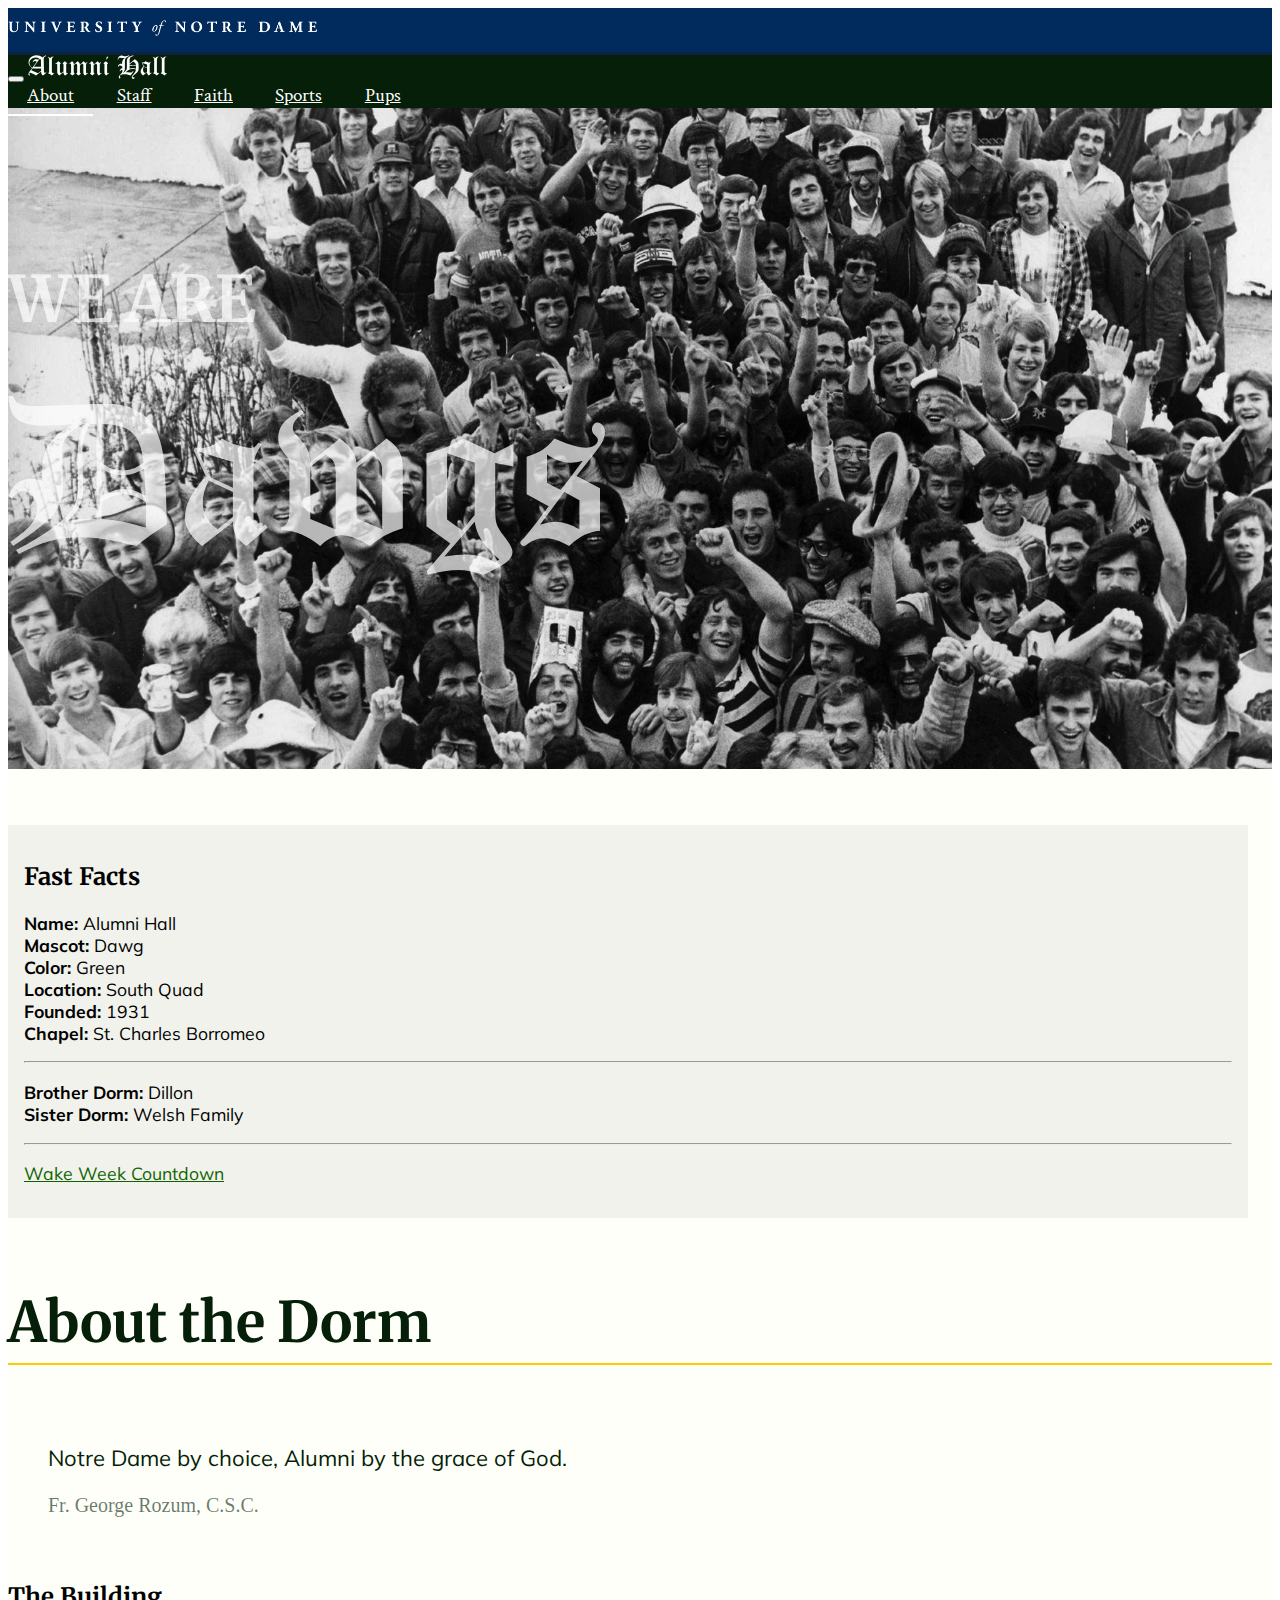
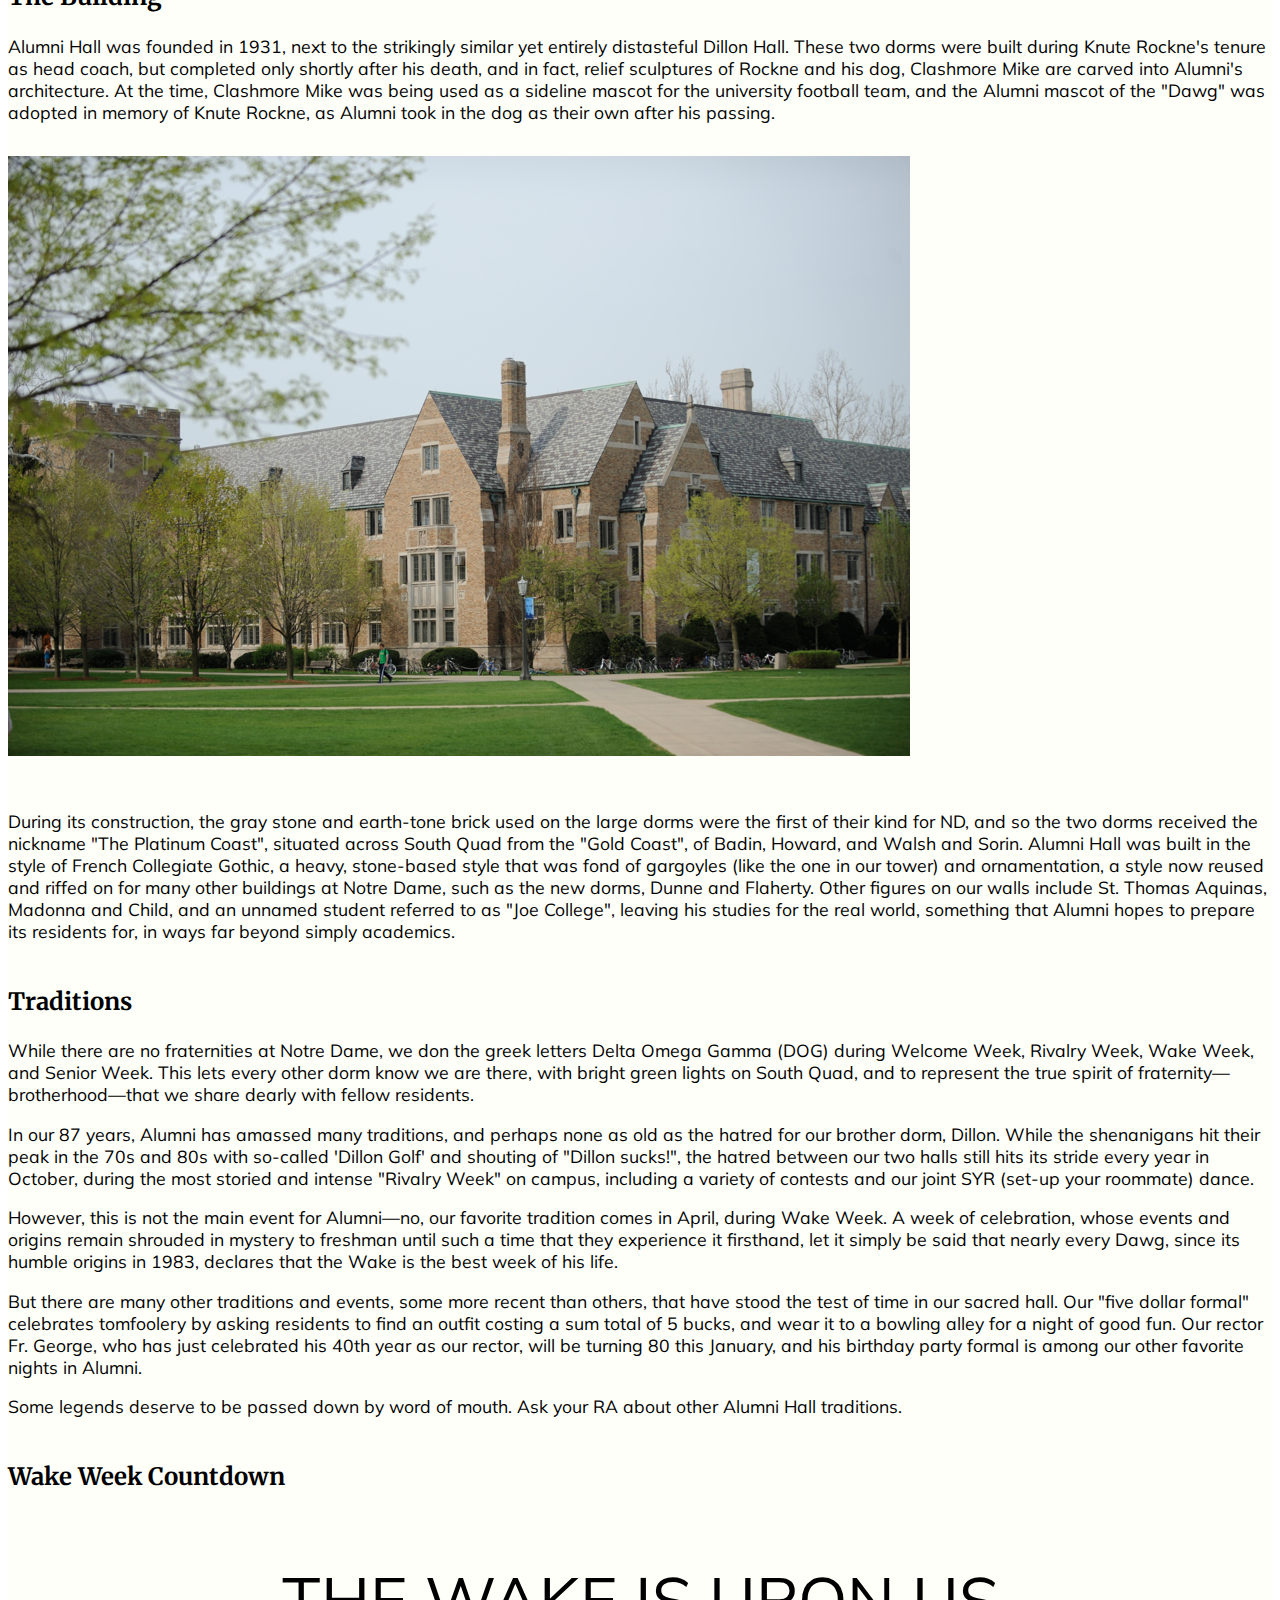
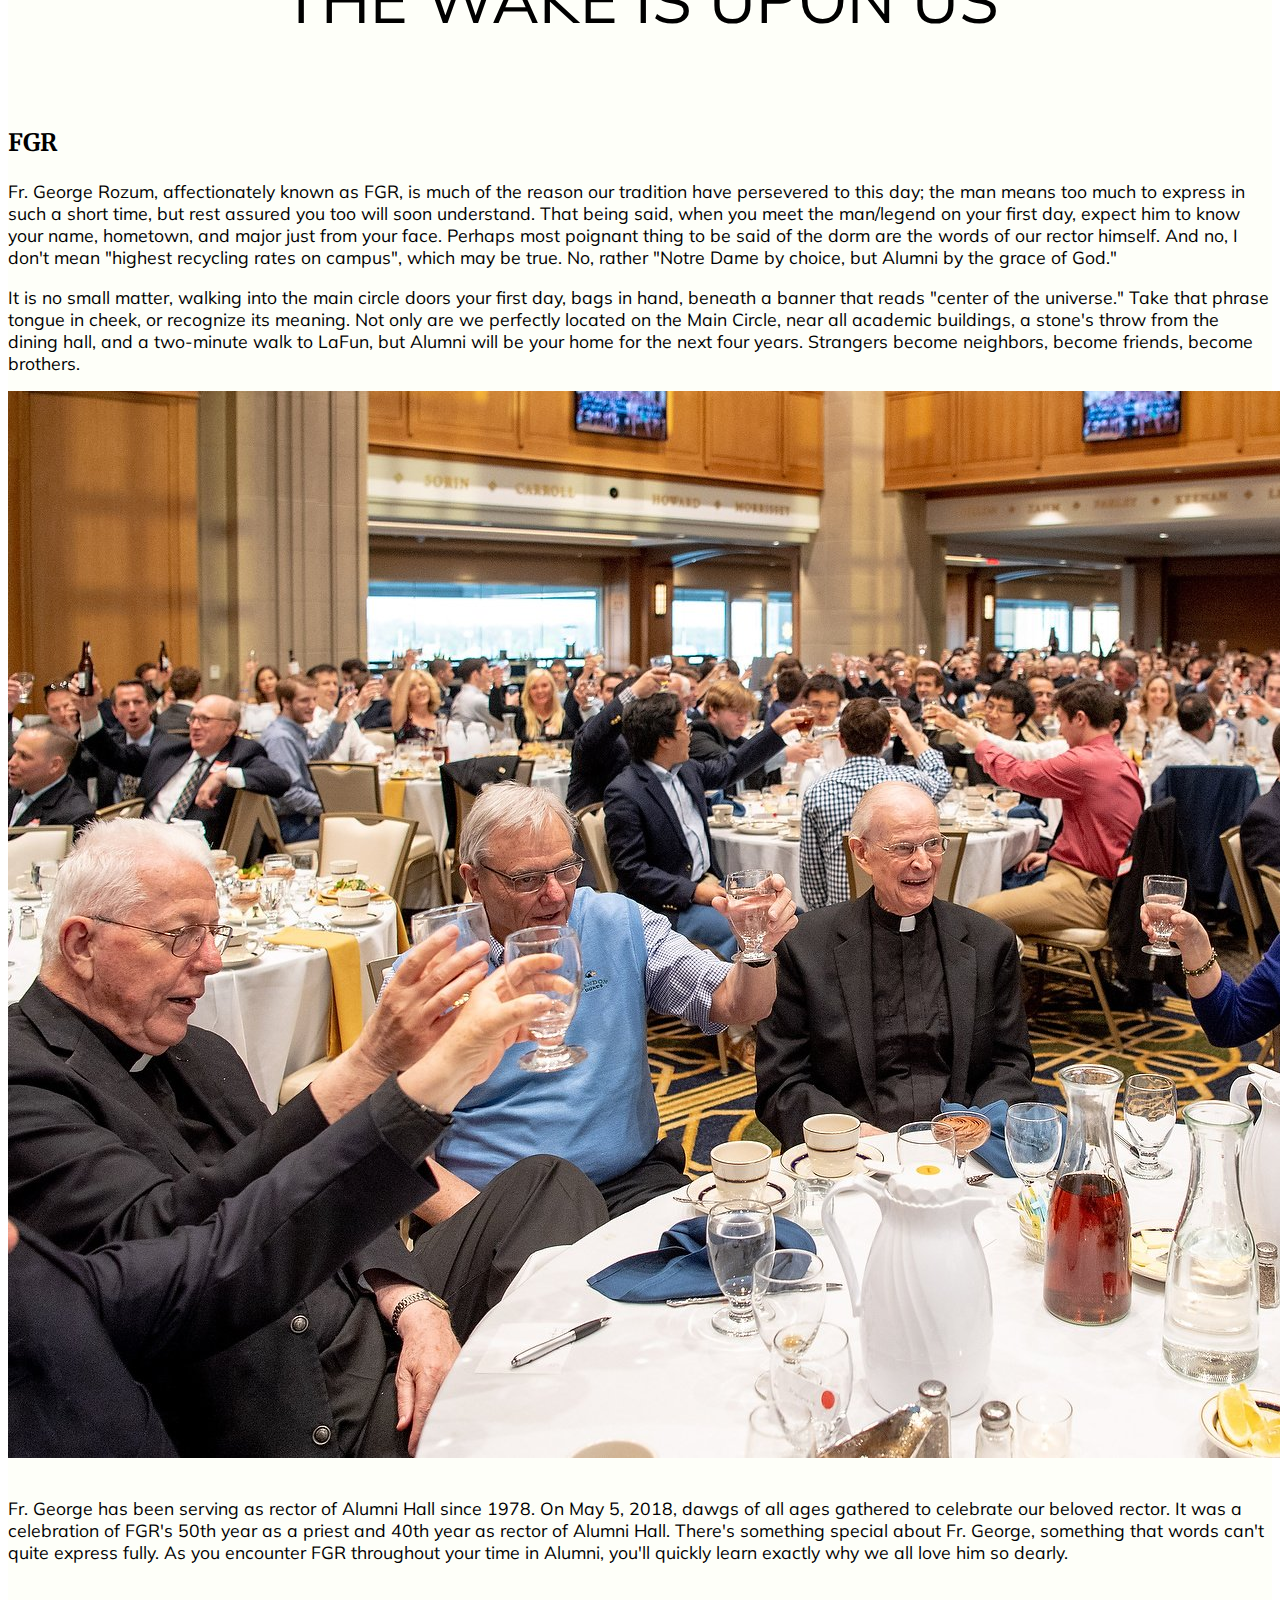
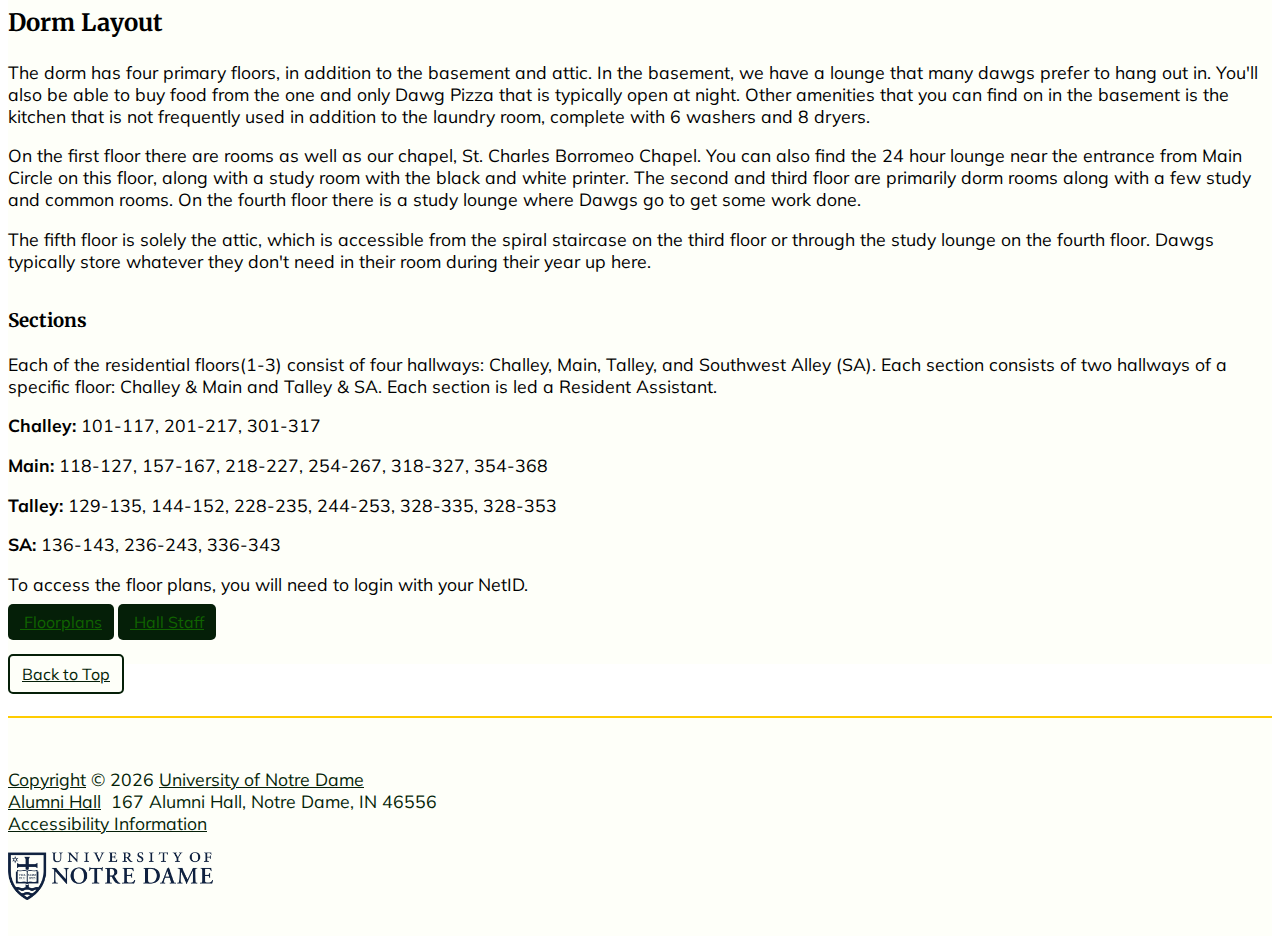
<file: about.html>
<!DOCTYPE html>

<html lang="en">

  <head>
    <meta charset="UTF-8">
    <meta http-equiv="X-UA-Compatible" content="IE=edge">
    <meta name="viewport" content="width=device-width, initial-scale=1">

    <title>Alumni Hall</title>

    <!-- Link favicon -->
    <link rel="icon" href="images/dawg-green.png">

    <meta name="description" content="Alumni Hall is the home of the Dawgs and the center of the universe.
    Established in 1931, Alumni Hall is an all male dorm known for its members' camraderie.">
    <meta name="viewport" content="width=device-width, initial-scale=1 shrink-to-fit=no">

    <!-- Bootstrap CSS-->
    <link rel="stylesheet" href="https://normalize-css.googlecode.com/svn/trunk/normalize.css">
    <link rel="stylesheet" href="https://stackpath.bootstrapcdn.com/bootstrap/4.1.0/css/bootstrap.min.css" integrity="sha384-9gVQ4dYFwwWSjIDZnLEWnxCjeSWFphJiwGPXr1jddIhOegiu1FwO5qRGvFXOdJZ4" crossorigin="anonymous">

    <!-- normal and custom CSS-->
    <link rel="stylesheet" href="https://cdn.jsdelivr.net/npm/animate.css@3.5.2/animate.min.css">
    <link rel="stylesheet" href="https://use.fontawesome.com/releases/v5.1.0/css/all.css" integrity="sha384-lKuwvrZot6UHsBSfcMvOkWwlCMgc0TaWr+30HWe3a4ltaBwTZhyTEggF5tJv8tbt" crossorigin="anonymous">
    <link rel="stylesheet" href="css/about.css" /> <!-- MAKE SURE YOU UPDATE IT WITH THE CORRECT CSS FILE-->

  </head>

  <body id="top">
        <header>
        <div class="brand-bar" id="brand">
            <div class="container">
            <div class="row">
                <a href="https://www.nd.edu/" class="d-inline-block"><img src="images/nd/dept-nd-white@2x.png"></a>
            </div>
          </div>
        </div>

        <nav class="navbar navbar-nav navbar-dark bg-alumni navbar-expand-md  nav-fill" id="main-nav">

            <div class="container">
                <button class="navbar-toggler" type="button" data-toggle="collapse" data-target="#navbarNav"
                aria-controls="navbarNav" aria-expanded="false" aria-label="Toggle navigation">
                    <span class="navbar-toggler-icon"></span>
                    </button>

                <a class="nav-link nav-item navbar-brand" href="/index.html">
                <img src="images/AlumniHallName_solo.svg" class="float-lg-left float-md-left float-sm-center" id="nav-logo">
                </a>

                <div class="collapse navbar-collapse justify-content-end col-lg-5 col-md-7" id="navbarNav">
                <a class="nav-link nav-item link active" href="/about.html">About</a>
                <a class="nav-link nav-item link" href="/staff.html">Staff</a>
                <a class="nav-link nav-item link" href="/faith.html">Faith</a>
                <a class="nav-link nav-item link" href="/sports.html">Sports</a>
                <a class="nav-link nav-item link" href="/pups.html">Pups</a>
                </div>
            </div>
        </nav>
        </header>

        <!-- Insert Content Here -->
    <!-- Hero Image -->
    <div class="jumbotron jumbotron-fluid" id="hero-container">
            <div class="container text-center">
              <h1 class="animated slideInUp banner">WE ARE</h1>
              <img src="images/landing/dawgs.svg" class="img-responsive img-fluid col-sm-12 col-md-10 col-lg-8 animated fadeInUp" id="hero-img">
            </div>
    </div>
    <section class="content" id="about">
      <div class="container">
        <div class="row">
            <div class="col-lg-3 col-md-4 col-sm-12 side-col">
                <div class="side-items">
                        <h2>Fast Facts</h2>
                    <p><b>Name:</b> Alumni Hall<br>
                        <b>Mascot:</b> Dawg<br>
                        <b>Color:</b> Green<br>
                        <b>Location:</b> South Quad<br>
                        <b>Founded:</b> 1931<br>
                        <b>Chapel:</b> St. Charles Borromeo</p>
                        <hr>
                        <p>
                        <b>Brother Dorm:</b> Dillon<br>
                        <b>Sister Dorm:</b> Welsh Family<br></p>
                        <hr>
                        <p><a href="#wake">Wake Week Countdown</a></p>
                    </div>
                      </div>
          <div class="col-lg-9 col-md-8">
            <h1 class="section-title col-lg-9">About the Dorm</h1>
            <blockquote class="blockquote">
                <p class="mb-0">Notre Dame by choice, Alumni by the grace of God.
                </p>
                <footer class="blockquote-footer">Fr. George Rozum, C.S.C.</footer>
              </blockquote>
          <!--The Building-->
            <h2 class="sub-section-title">The Building</h2>
            <p class="col-lg-12 col-sm-12">Alumni Hall was founded in 1931, next to the strikingly similar yet entirely distasteful Dillon 
              Hall. These two dorms were built during Knute Rockne's tenure as head coach, but completed only shortly after his death, and 
              in fact, relief sculptures of Rockne and his dog, Clashmore Mike are carved into Alumni's architecture. At the time, Clashmore 
              Mike was being used as a sideline mascot for the university football team, and the Alumni mascot of the "Dawg" was adopted in 
              memory of Knute Rockne, as Alumni took in the dog as their own after his passing.</p>
            <img src="images/about/hall.jpg" class="rounded mx-auto d-block img-fluid text-img">
            <p class="col-lg-12 col-sm-12">During its construction, the gray stone and earth-tone brick used on the large dorms were the 
              first of their kind for ND, and so the two dorms received the nickname "The Platinum Coast", situated across South Quad 
              from the "Gold Coast", of Badin, Howard, and Walsh and Sorin. Alumni Hall was built in the style of French Collegiate 
              Gothic, a heavy, stone-based style that was fond of gargoyles (like the one in our tower) and ornamentation, a style now 
              reused and riffed on for many other buildings at Notre Dame, such as the new dorms, Dunne and Flaherty. Other figures on 
              our walls include St. Thomas Aquinas, Madonna and Child, and an unnamed student referred to as "Joe College", leaving his 
              studies for the real world, something that Alumni hopes to prepare its residents for, in ways far beyond simply academics.</p>
<!--Traditions-->
            <h2 class="sub-section-title">Traditions</h2>
            <p class="col-lg-12 col-sm-12">While there are no fraternities at Notre Dame, we don the greek letters Delta Omega Gamma 
              (DOG) during Welcome Week, Rivalry Week, Wake Week, and Senior Week. This lets every other dorm know we are there, with 
              bright green lights on South Quad, and to represent the true spirit of fraternity&mdash;brotherhood&mdash;that we share dearly with 
              fellow residents.</p>
            <p class="col-lg-12 col-sm-12">In our 87 years, Alumni has amassed many traditions, and perhaps none as old as the hatred 
              for our brother dorm, Dillon. While the shenanigans hit their peak in the 70s and 80s with so-called 'Dillon Golf' and 
              shouting of "Dillon sucks!", the hatred between our two halls still hits its stride every year in October, during the 
              most storied and intense "Rivalry Week" on campus, including a variety of contests and our joint SYR (set-up your roommate) 
              dance.</p>
            <p class="col-lg-12 col-sm-12">However, this is not the main event for Alumni&mdash;no, our favorite tradition comes in April, 
              during Wake Week. A week of celebration, whose events and origins remain shrouded in mystery to freshman until such a 
              time that they experience it firsthand, let it simply be said that nearly every Dawg, since its humble origins in 1983, 
              declares that the Wake is the best week of his life.</p>
            <p class="col-lg-12 col-sm-12">But there are many other traditions and events, some more recent than others, that have 
              stood the test of time in our sacred hall. Our "five dollar formal" celebrates tomfoolery by asking residents to find 
              an outfit costing a sum total of 5 bucks, and wear it to a bowling alley for a night of good fun. Our rector Fr. George, 
              who has just celebrated his 40th year as our rector, will be turning 80 this January, and his birthday party formal is 
              among our other favorite nights in Alumni.</p>
            <p class="col-lg-12 col-sm-12">Some legends deserve to be passed down by word of mouth. Ask your RA about other Alumni 
              Hall traditions.</p>

            <!-- Wake Week Countdown-->
            <h2 class="sub-section-title" id="wake">Wake Week Countdown</h2>
            <p id="wake-count">Countdown to Wake Week</p>

            <!--FGR-->
            <h2 class="sub-section-title" id="fgr">FGR</h2>
            <p class="col-lg-12 col-sm-12">
              Fr. George Rozum, affectionately known as FGR, is much of the reason our tradition have persevered to this day; 
              the man means too much to express in such a short time, but rest assured you too will soon understand. That being 
              said, when you meet the man/legend on your first day, expect him to know your name, hometown, and major just from 
              your face. Perhaps most poignant thing to be said of the dorm are the words of our rector himself. And no, I don't 
              mean "highest recycling rates on campus", which may be true. No, rather "Notre Dame by choice, but Alumni by the 
              grace of God."
            </p>
            <p class="col-12">
              It is no small matter, walking into the main circle doors your first day, bags in hand, beneath a banner that reads 
              "center of the universe." Take that phrase tongue in cheek, or recognize its meaning. Not only are we perfectly 
              located on the Main Circle, near all academic buildings, a stone's throw from the dining hall, and a two-minute 
              walk to LaFun, but Alumni will be your home for the next four years. Strangers become neighbors, become friends, 
              become brothers.
            </p>
            <img class="img-fluid rounded" src="images/Matt Cashore/fgr_90th.jpg">
            <p class="col-12" id="caption">
              Fr. George has been serving as rector of Alumni Hall since 1978. On May 5, 2018, dawgs of all ages gathered 
              to celebrate our beloved rector. It was a celebration of FGR's 50th year as a priest and 40th year as rector of 
              Alumni Hall. There's something special about Fr. George, something that words can't quite express fully. As you encounter
              FGR throughout your time in Alumni, you'll quickly learn exactly why we all love him so dearly.
            </p>
            
            <!--Sections-->
            <h2 class="sub-section-title">Dorm Layout</h2>
            <p class="col-lg-12 col-sm-12">The dorm has four primary floors, in addition to the basement and attic. 
              In the basement, we have a lounge that many dawgs prefer to hang out in. You'll also be able to buy food 
              from the one and only Dawg Pizza that is typically open at night. Other amenities that you can find on 
              in the basement is the kitchen that is not frequently used in addition to the laundry room,
              complete with 6 washers and 8 dryers. 
            </p>
            <p class="col-lg-12 col-sm-12">
              On the first floor there are rooms as well as our chapel, 
              St. Charles Borromeo Chapel. You can also find the 24 hour lounge near the entrance from Main Circle 
              on this floor, along with a study room with the black and white printer. The second and third floor are 
              primarily dorm rooms along with a few study and common rooms. On the fourth floor there is a study lounge 
              where Dawgs go to get some work done.
            </p>
            <p class="col-lg-12 col-sm-12">
              The fifth floor is solely the attic, which is accessible from the spiral staircase on the third floor or
              through the study lounge on the fourth floor. Dawgs typically store whatever they don't need in their room
              during their year up here.
            </p>

            <h3 class="sub-section-title">Sections</h3>
            <p class="col-lg-12 col-sm-12">Each of the residential floors(1-3) consist of four hallways: Challey, Main, Talley, and Southwest Alley (SA). 
              Each section consists of two hallways of a specific floor: Challey &amp; Main and Talley &amp; SA. Each section is led a Resident Assistant.
            </p>
            <p class="col-lg-12 col-sm-12"><b>Challey:</b> 101-117, 201-217, 301-317</p>
            <p class="col-lg-12 col-sm-12"><b>Main:</b> 118-127, 157-167, 218-227, 254-267, 318-327, 354-368</p>
            <p class="col-lg-12 col-sm-12"><b>Talley:</b> 129-135, 144-152, 228-235, 244-253, 328-335, 328-353</p>
            <p class="col-lg-12 col-sm-12"><b>SA:</b> 136-143, 236-243, 336-343</p>
            <p class="col-12">To access the floor plans, you will need to login with your NetID.</p>
            <div class="btn-group">
                  <a href="https://residentiallife.nd.edu/assets/270651/alumni.pdf" class="btn btn-primary"><i class="fas fa-building"></i> &nbsp;Floorplans</a>
                  <a href="/staff.html" class="btn btn-primary"><i class="fas fa-users"></i> &nbsp;Hall Staff</a>
            </div>


</div>
        </div>
        </div>
      </div>
</section>



        <!-- Back to Top Button -->
        <div class="d-flex flex-column">
            <a href="#top" class="btn btn-primary btn-top align-self-center"><i class="fas fa-arrow-up"></i> Back to Top</a>
        </div>

        <footer id="footer">
        <!--Desktop Footer-->
            <div class="container desktop-footer">
                <div class="row">
                    <div class="col-sm-12 col-md-9">
                        <p>

                        <a href="https://www.nd.edu/copyright/" class="footer">Copyright</a> &copy;
                        <script>document.write(new Date().getFullYear())</script> <a href="https://www.nd.edu/" class="wrap">University of Notre Dame</a>
                        <br><a href="index.html">Alumni Hall</a>&nbsp; 167 Alumni Hall, Notre Dame, IN 46556
                        <br><a href="https://www.nd.edu/about/accessibility/">Accessibility Information</a>
                        </p>
                    </div>
                    <div class="col-md-3">
                        <img src="images/nd/ND_mark_blue_L.png" class="float-right" id="academic-mark">
                    </div>
                </div>
            </div>
            <!-- Mobile footer -->
            <div class="container mobile-footer">
                <div class="row">
                    <div class="col-sm-12">
                        <p>
                            <a href="https://www.nd.edu/copyright/" class="footer">Copyright</a> &copy;
                            <script>document.write(new Date().getFullYear())</script>
                            <br><a href="https://www.nd.edu/" class="wrap">University of Notre Dame</a>
                            <br><a href="index.html">Alumni Hall</a>
                            <br>167 Alumni Hall, Notre Dame, IN 46556
                            <br><a href="https://www.nd.edu/about/accessibility/">Accessibility Information</a>
                        </p>
                    </div>
                    <div class="col-sm-12">
                    <img src="images/nd/ND_mark_blue_M.png" id="academic-mark">
                    </div>
                </div>
            </div>
        </footer>
        <!-- Link bootstrap javascript -->
    <script src="https://code.jquery.com/jquery-3.3.1.slim.min.js" integrity="sha384-q8i/X+965DzO0rT7abK41JStQIAqVgRVzpbzo5smXKp4YfRvH+8abtTE1Pi6jizo" crossorigin="anonymous"></script>
    <script src="https://cdnjs.cloudflare.com/ajax/libs/popper.js/1.14.0/umd/popper.min.js" integrity="sha384-cs/chFZiN24E4KMATLdqdvsezGxaGsi4hLGOzlXwp5UZB1LY//20VyM2taTB4QvJ" crossorigin="anonymous"></script>
    <script src="https://stackpath.bootstrapcdn.com/bootstrap/4.1.0/js/bootstrap.min.js" integrity="sha384-uefMccjFJAIv6A+rW+L4AHf99KvxDjWSu1z9VI8SKNVmz4sk7buKt/6v9KI65qnm" crossorigin="anonymous"></script>
    <script src="javascript/countdown.js"></script>

    </body>
</html>
</file>
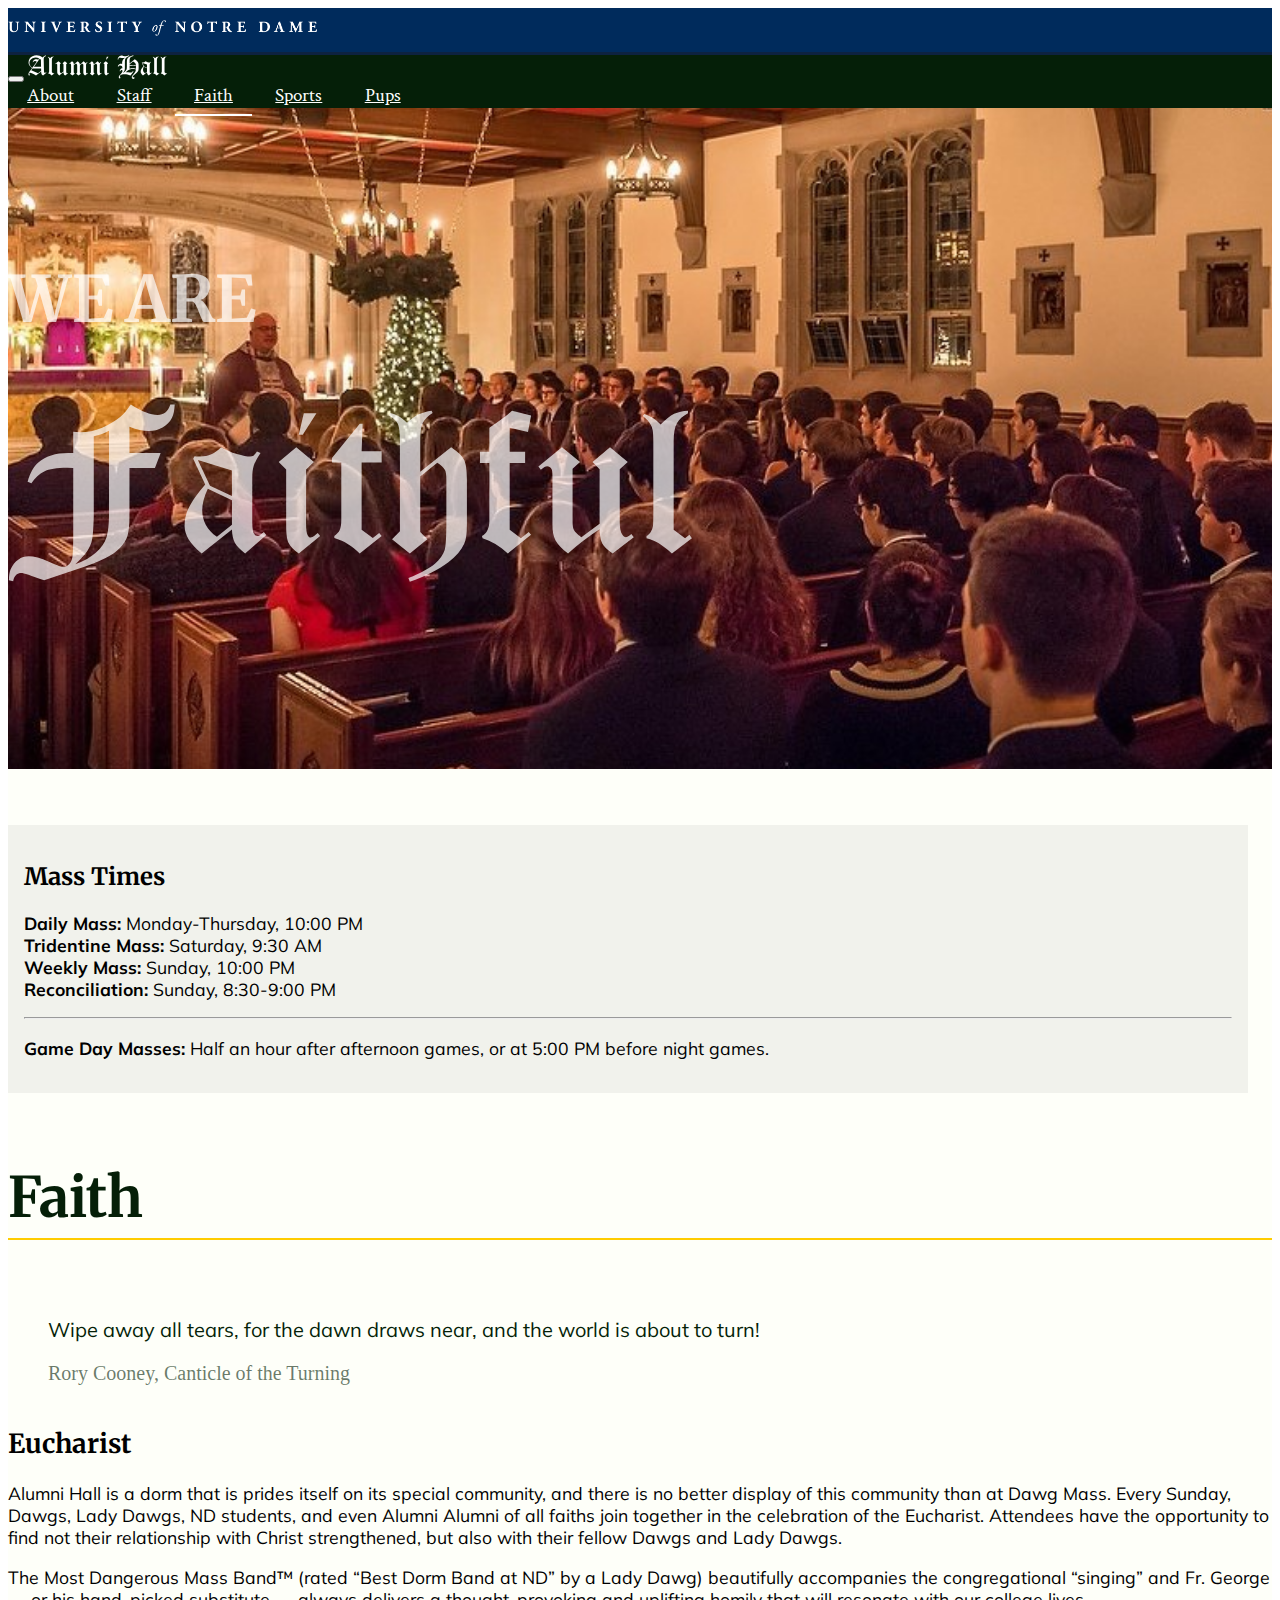
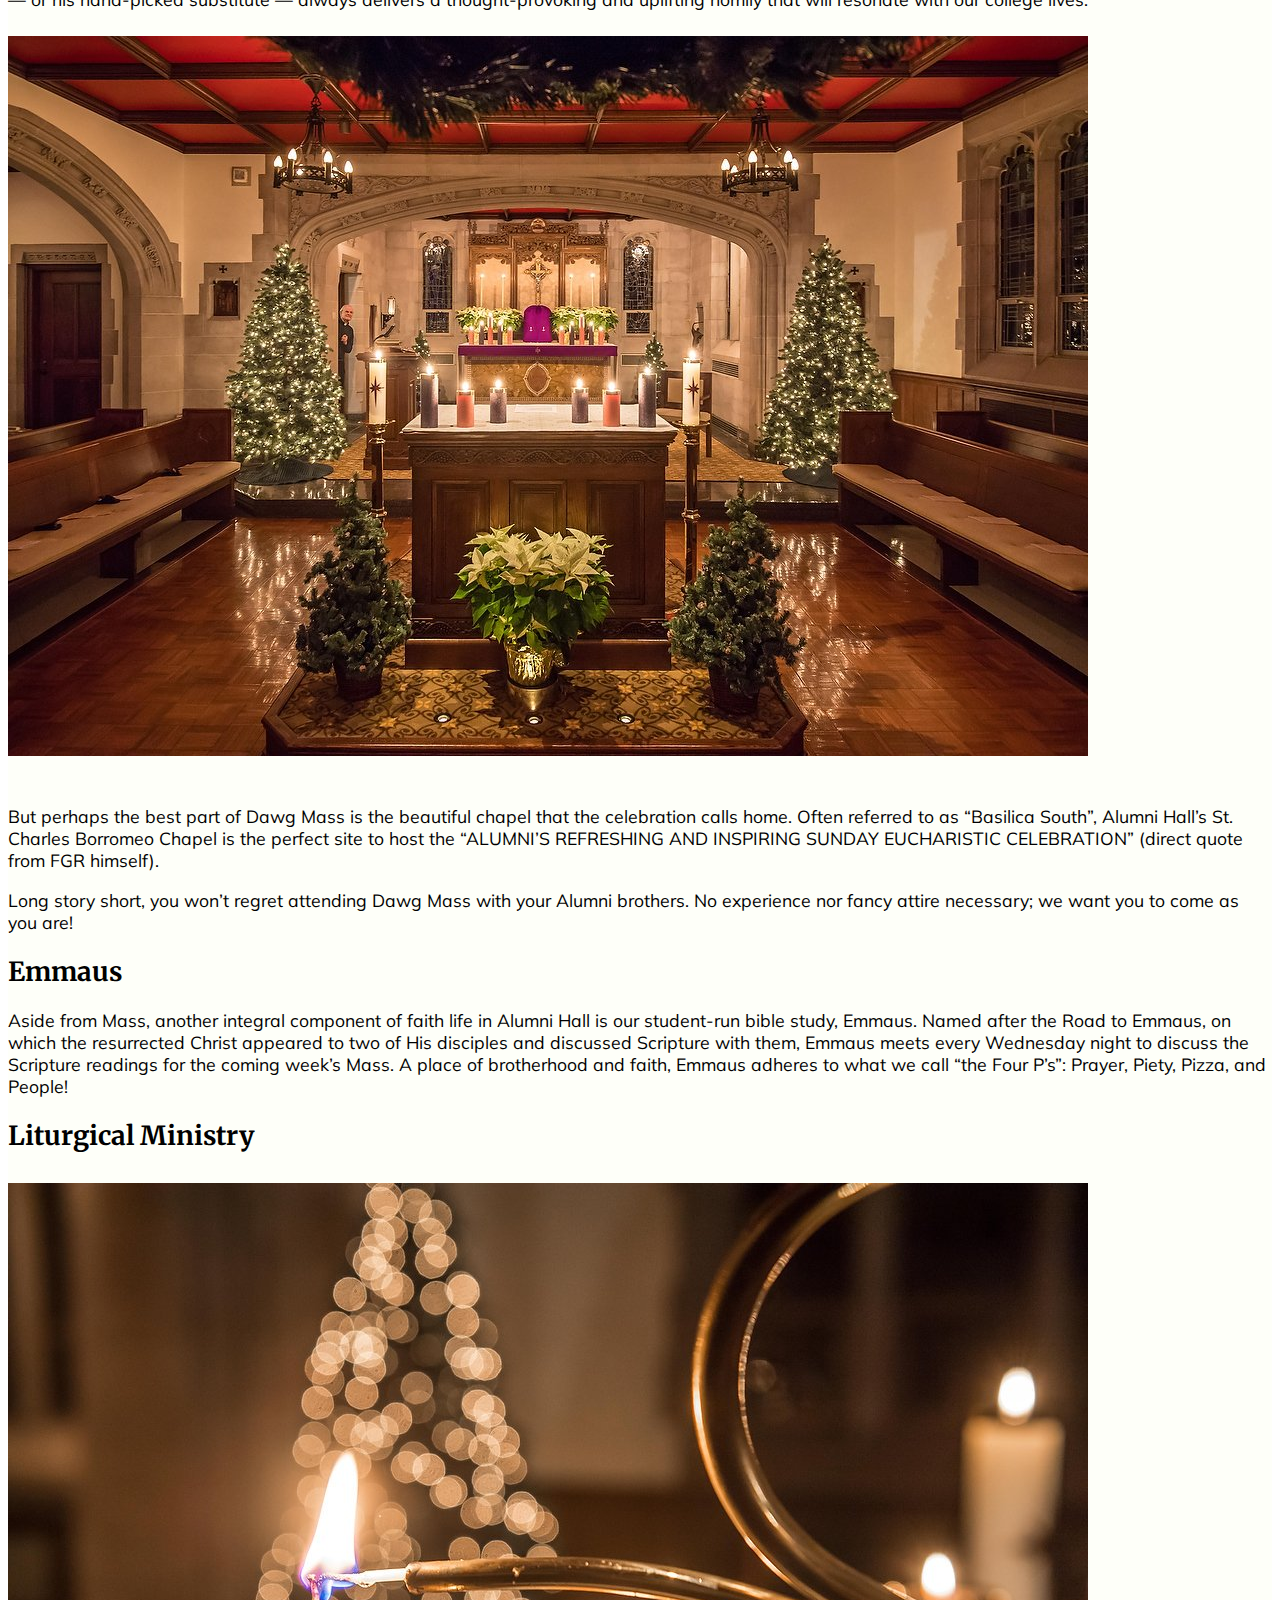
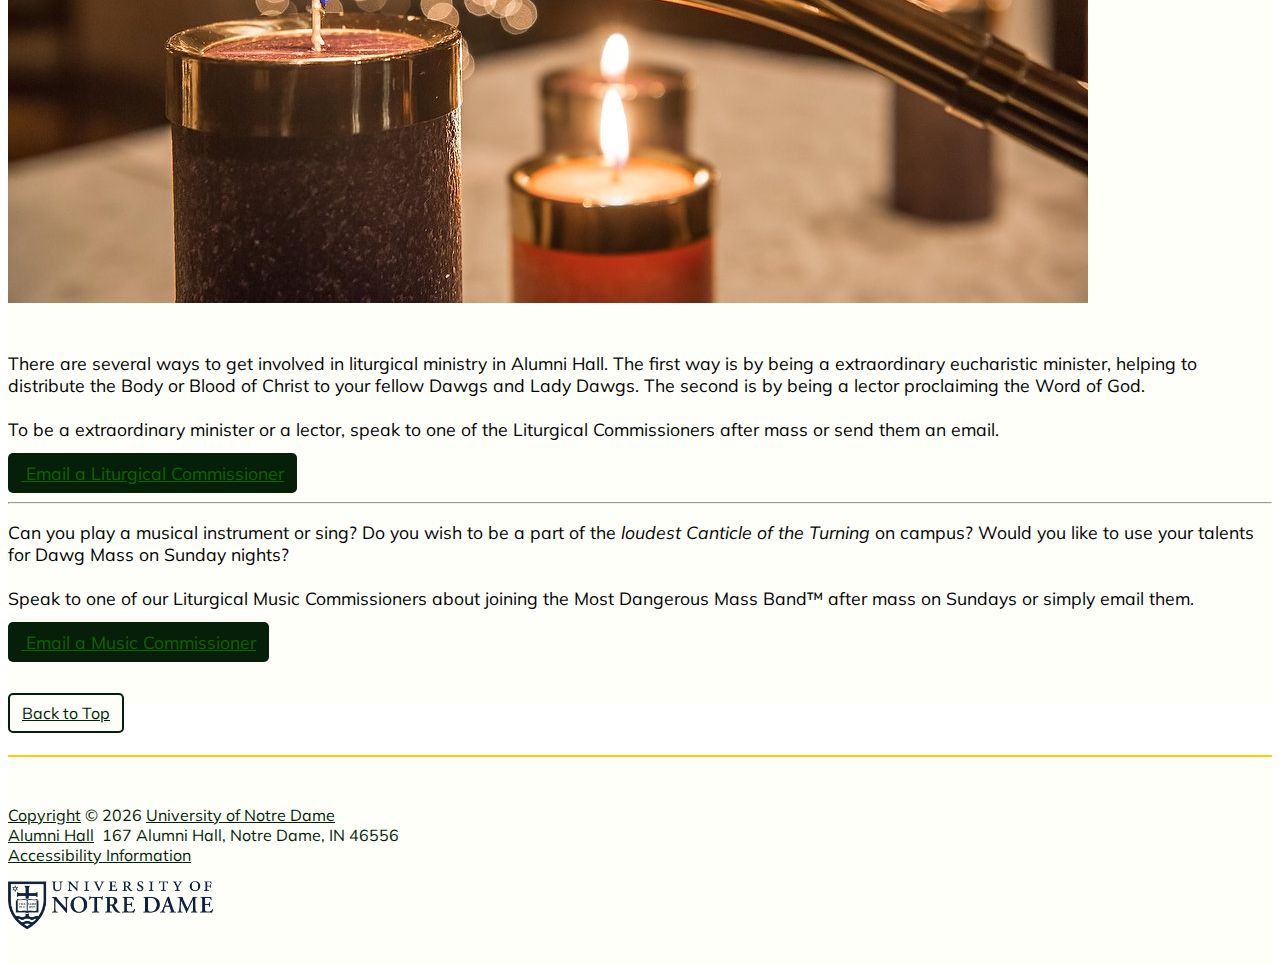
<file: faith.html>
<!DOCTYPE html>

<html lang="en">

  <head>
    <meta charset="UTF-8">
    <meta http-equiv="X-UA-Compatible" content="IE=edge">
    <meta name="viewport" content="width=device-width, initial-scale=1">

    <title>Alumni Hall</title>

    <!-- Link favicon -->
    <link rel="icon" href="images/dawg-green.png">

    <meta name="description" content="Alumni Hall is the home of the Dawgs and the center of the universe. Established in 1931, Alumni Hall is an all male dorm known for its members' camraderie.">
    <meta name="viewport" content="width=device-width, initial-scale=1 shrink-to-fit=no">

    <!-- Bootstrap CSS-->
    <link rel="stylesheet" href="https://normalize-css.googlecode.com/svn/trunk/normalize.css">
    <link rel="stylesheet" href="https://stackpath.bootstrapcdn.com/bootstrap/4.1.0/css/bootstrap.min.css" integrity="sha384-9gVQ4dYFwwWSjIDZnLEWnxCjeSWFphJiwGPXr1jddIhOegiu1FwO5qRGvFXOdJZ4" crossorigin="anonymous">

    <!-- normal and custom CSS-->
    <link rel="stylesheet" href="https://cdn.jsdelivr.net/npm/animate.css@3.5.2/animate.min.css">
    <link rel="stylesheet" href="https://use.fontawesome.com/releases/v5.1.0/css/all.css" integrity="sha384-lKuwvrZot6UHsBSfcMvOkWwlCMgc0TaWr+30HWe3a4ltaBwTZhyTEggF5tJv8tbt" crossorigin="anonymous">

    <link rel="stylesheet" href="css/faith.css" />

    </head>

  <body>
      <header>
          <div class="brand-bar" id="brand">
            <div class="container">
              <div class="row">
                  <a href="https://www.nd.edu/" class="d-inline-block"><img src="images/nd/dept-nd-white@2x.png"></a>
              </div>
            </div>
          </div>

          <nav class="navbar navbar-nav navbar-dark bg-alumni navbar-expand-md  nav-fill" id="main-nav">

              <div class="container">
                  <button class="navbar-toggler" type="button" data-toggle="collapse" data-target="#navbarNav"
                  aria-controls="navbarNav" aria-expanded="false" aria-label="Toggle navigation">
                      <span class="navbar-toggler-icon"></span>
                    </button>

                <a class="nav-link nav-item navbar-brand" href="/index.html">
                  <img src="images/AlumniHallName_solo.svg" class="float-lg-left float-md-left float-sm-center" id="nav-logo">
                </a>

                <div class="collapse navbar-collapse justify-content-end col-lg-5 col-md-7" id="navbarNav">
                  <a class="nav-link nav-item link" href="/about.html">About</a>
                  <a class="nav-link nav-item link" href="/staff.html">Staff</a>
                  <a class="nav-link nav-item link active" href="/faith.html">Faith</a>
                  <a class="nav-link nav-item link" href="/sports.html">Sports</a>
                  <a class="nav-link nav-item link" href="/pups.html">Pups</a>
                </div>
              </div>
          </nav>
        </header>
    <!-- Hero Image -->
    <div class="jumbotron jumbotron-fluid">
      <div id="hero-container">
        <div class="container text-center">
          <h1 class="animated slideInUp banner">WE ARE</h1>
          <img src="images/landing/faithful.svg" class="img-responsive img-fluid col-sm-12 col-md-10 col-lg-8 animated fadeInUp" id="hero-img">
          </div>
        </div>
      </div>

    <section class="content">
        <div class="container">
                  <div class="row">
                    <div class="side-col col-sm-12 col-md-4 col-lg-3">
                        <div class=" side-items">
                            <h2 class="sub-section-title"> Mass Times </h2>
                            <p><b>Daily Mass:</b> Monday-Thursday, 10:00 PM<br>
                              <b>Tridentine Mass:</b> Saturday, 9:30 AM<br>
                              <b>Weekly Mass:</b> Sunday, 10:00 PM<br>
                              <b>Reconciliation:</b> Sunday, 8:30-9:00 PM<br></p>
                              <hr>
                              <p>
                              <b>Game Day Masses:</b> Half an hour after afternoon games, or at 5:00 PM before night games.<br>
                            </p>
                          </div>
                    </div>
                    <!--Faith Content-->
              <div class="col-lg-9 col-md-8 col-sm-12">
              <h1 class="section-title col-lg-9">Faith</h1>
              <blockquote class="blockquote">
                  <p class="mb-0">Wipe away all tears, for the dawn draws near, and the world
                    is about to turn!
                  </p>
                  <footer class="blockquote-footer">Rory Cooney, Canticle of the Turning</footer>
                </blockquote>
                        <div class="main-content">
                                  <!--Eucharist-->
                                  <h2 class="sub-section-title"> Eucharist </h2>
                                  
                                  <p class="col-lg-11 col-sm-12">
                                    Alumni Hall is a dorm that is prides itself on its special community, and there is no 
                                    better display of this community than at Dawg Mass. Every Sunday, Dawgs, Lady Dawgs, ND 
                                    students, and even Alumni Alumni of all faiths join together in the celebration of the 
                                    Eucharist. Attendees have the opportunity to find not their relationship with Christ 
                                    strengthened, but also with their fellow Dawgs and Lady Dawgs.
                                  </p>
                                  <p class="col-lg-11 col-sm-12">
                                    The Most Dangerous Mass Band&trade; (rated “Best Dorm Band at ND” by a Lady Dawg) 
                                    beautifully accompanies the congregational “singing” and Fr. George &mdash; or his 
                                    hand-picked substitute &mdash; always delivers a thought-provoking and uplifting homily that 
                                    will resonate with our college lives. 
                                    </p>
                                  <div class="col-lg-11 col-sm-12">
                                  <img src="images/Matt Cashore/altar.jpg" class="img-fluid rounded">
                                  </div>
                                    <p class="col-lg-11 col-sm-12">
                                    But perhaps the best part of Dawg Mass is the 
                                    beautiful chapel that the celebration calls home. Often referred to as “Basilica South”, 
                                    Alumni Hall’s St. Charles Borromeo Chapel is the perfect site to host the “ALUMNI’S 
                                    REFRESHING AND INSPIRING SUNDAY EUCHARISTIC CELEBRATION” (direct quote from FGR himself).
                                  </p>
                                  <p class="col-lg-11 col-sm-12">
                                      Long story short, you won’t regret attending Dawg Mass with your Alumni brothers. No 
                                      experience nor fancy attire necessary; we want you to come as you are!
                                  </p>

                                  <!--Emmaus-->
                                  <h2 class="sub-section-title"> Emmaus </h2>
                                  <p class="col-lg-11 col-sm-12">
                                    Aside from Mass, another integral 
                                    component of faith life in Alumni Hall is our student-run bible study, Emmaus. Named after the
                                    Road to Emmaus, on which the resurrected Christ appeared to two of His disciples and discussed
                                    Scripture with them, Emmaus meets every Wednesday night to discuss the Scripture readings for
                                    the coming week’s Mass. A place of brotherhood and faith, Emmaus adheres to what we call
                                    “the Four P’s”: Prayer, Piety, Pizza, and People! 
                                  </p>

                                  <!--Liturgical Ministry-->
                                  <h2 class="sub-section-title"> Liturgical Ministry </h2>
                                  <div class="col-lg-11 col-sm-12">
                                    <img src="images/Matt Cashore/candles.jpg" class="img-fluid rounded col-12">
                                  </div>
                                  <p class="col-lg-11 col-sm-12">There are several ways to get involved in 
                                    liturgical ministry in Alumni Hall. The first way is by being a extraordinary eucharistic 
                                    minister, helping to distribute the Body or Blood of Christ to your fellow Dawgs and Lady 
                                    Dawgs. The second is by being a lector proclaiming the Word of God.<br> 
                                    <br>To be a extraordinary minister or a lector, speak to one of the Liturgical Commissioners 
                                    after mass or send them an email.<br><br>
                                    <a href="mailto:mterrano@nd.edu" class="btn btn-primary"><i class="fas fa-envelope"></i> &nbsp;Email a Liturgical Commissioner</a>
                                  <hr></p>
                                  <p class="col-lg-11 col-sm-12">
                                      Can you play a musical instrument or sing? Do you wish to be a part of the <i>loudest 
                                      Canticle of the Turning</i> on campus? Would you like to use your talents for Dawg Mass 
                                      on Sunday nights?<br>
                                      <br>Speak to one of our Liturgical Music Commissioners about joining the Most Dangerous Mass Band&trade; after mass on Sundays
                                       or simply email them.<br><br>

                                    <a href="mailto:dtran1@nd.edu" class="btn btn-primary"><i class="fas fa-envelope"></i> &nbsp;Email a Music Commissioner</a>
                                  </p>
                                </div>
                      </div>
            </div>
    </section>
        <!-- Back to Top Button -->
        <div class="d-flex flex-column">
            <a href="#top" class="btn btn-primary btn-top align-self-center"><i class="fas fa-arrow-up"></i> Back to Top</a>
        </div>
    <footer id="footer">
        <!--Desktop Footer-->
        <div class="container desktop-footer">
          <div class="row">
            <div class="col-sm-12 col-md-9">
              <p>
                <a href="https://www.nd.edu/copyright/" class="footer">Copyright</a> &copy;
                <script>document.write(new Date().getFullYear())</script> <a href="https://www.nd.edu/" class="wrap">University of Notre Dame</a>
                <br><a href="index.html">Alumni Hall</a>&nbsp; 167 Alumni Hall, Notre Dame, IN 46556
                <br><a href="https://www.nd.edu/about/accessibility/">Accessibility Information</a>
              </p>
            </div>
            <div class="col-md-3">
              <img src="images/nd/ND_mark_blue_L.png" class="float-right" id="academic-mark">
            </div>
          </div>
        </div>
      <!-- Mobile footer -->
      <div class="container mobile-footer">
          <div class="row">
            <div class="col-sm-12">
              <p>
                <a href="https://www.nd.edu/copyright/" class="footer">Copyright</a> &copy;
                <script>document.write(new Date().getFullYear())</script>
                <br><a href="https://www.nd.edu/" class="wrap">University of Notre Dame</a>
                <br><a href="index.html">Alumni Hall</a>
                <br>167 Alumni Hall, Notre Dame, IN 46556
                <br><a href="https://www.nd.edu/about/accessibility/">Accessibility Information</a>
              </p>
            </div>
            <div class="col-sm-12">
              <img src="images/nd/ND_mark_blue_M.png" id="academic-mark">
            </div>
          </div>
        </div>

      </footer>

    <!-- Link bootstrap javascript -->
    <script src="https://code.jquery.com/jquery-3.3.1.slim.min.js" integrity="sha384-q8i/X+965DzO0rT7abK41JStQIAqVgRVzpbzo5smXKp4YfRvH+8abtTE1Pi6jizo" crossorigin="anonymous"></script>
    <script src="https://cdnjs.cloudflare.com/ajax/libs/popper.js/1.14.0/umd/popper.min.js" integrity="sha384-cs/chFZiN24E4KMATLdqdvsezGxaGsi4hLGOzlXwp5UZB1LY//20VyM2taTB4QvJ" crossorigin="anonymous"></script>
    <script src="https://stackpath.bootstrapcdn.com/bootstrap/4.1.0/js/bootstrap.min.js" integrity="sha384-uefMccjFJAIv6A+rW+L4AHf99KvxDjWSu1z9VI8SKNVmz4sk7buKt/6v9KI65qnm" crossorigin="anonymous"></script>

  </body>
</html>
</file>
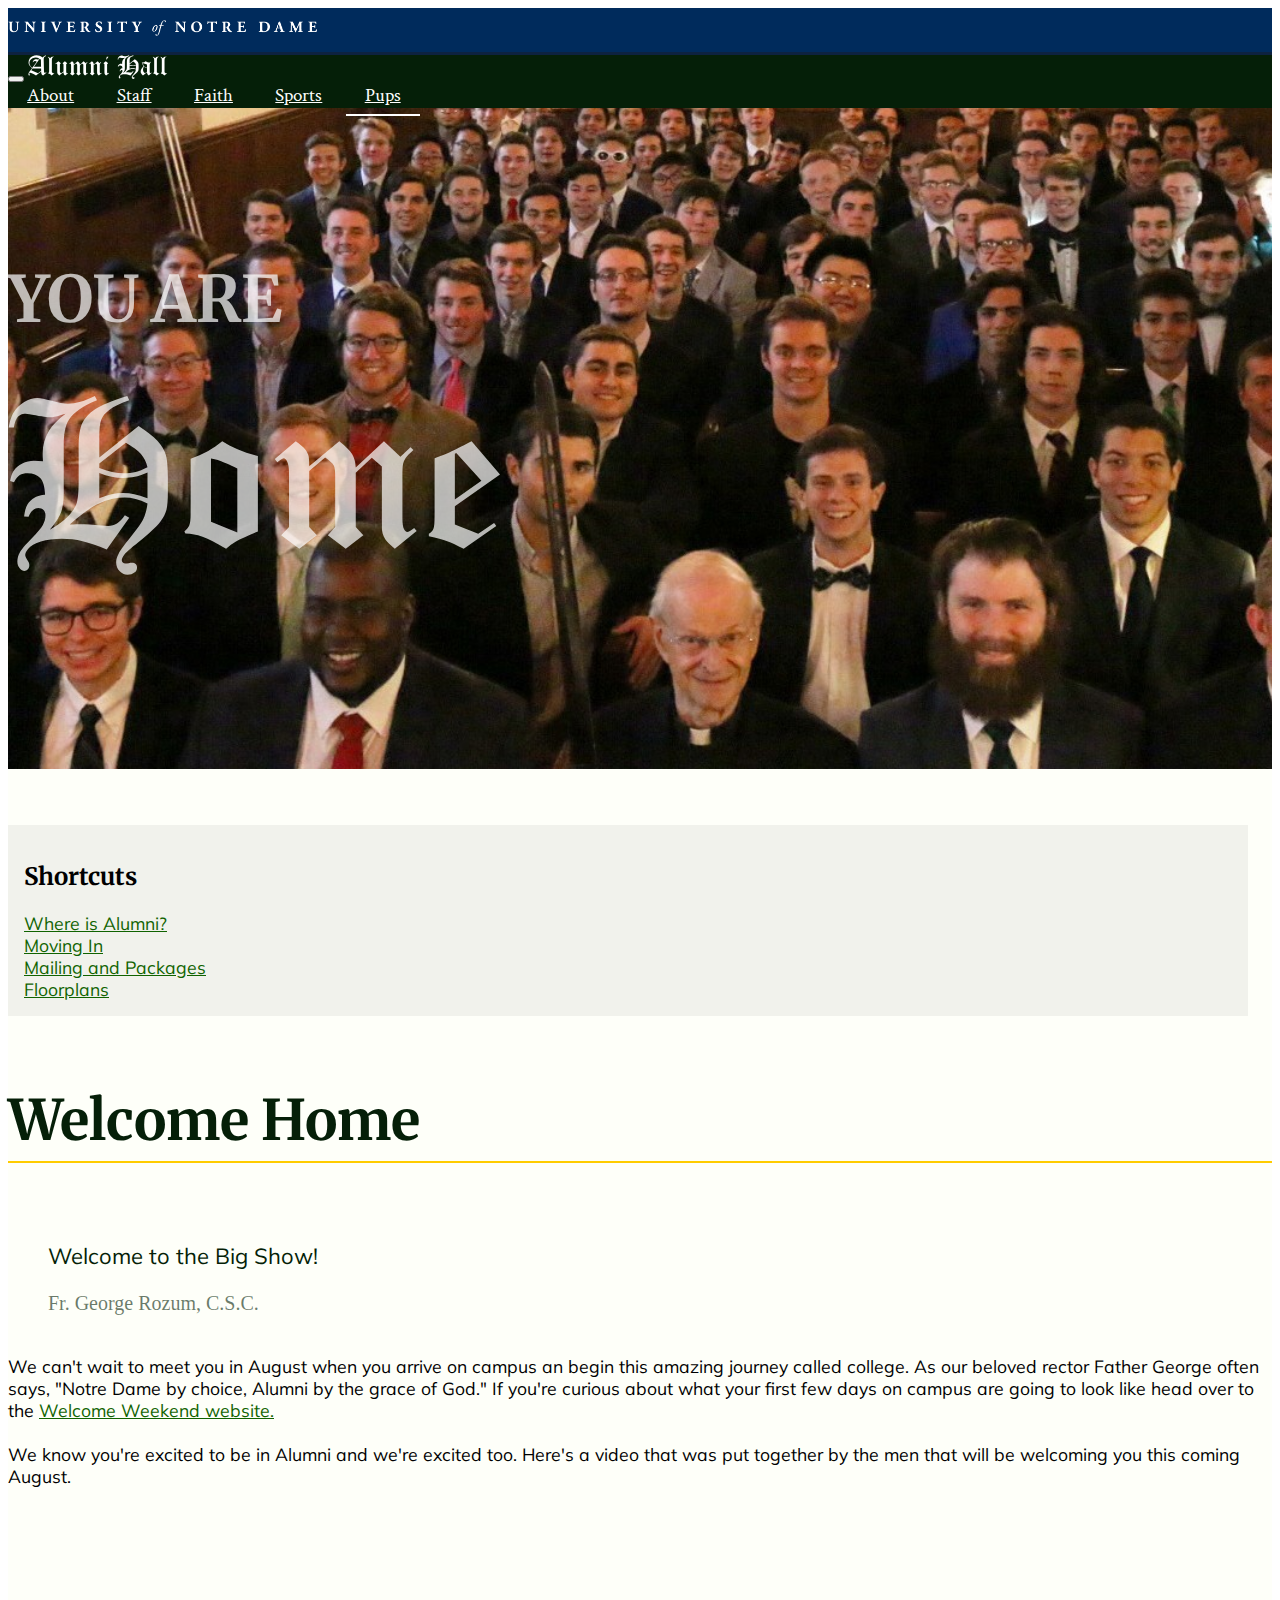
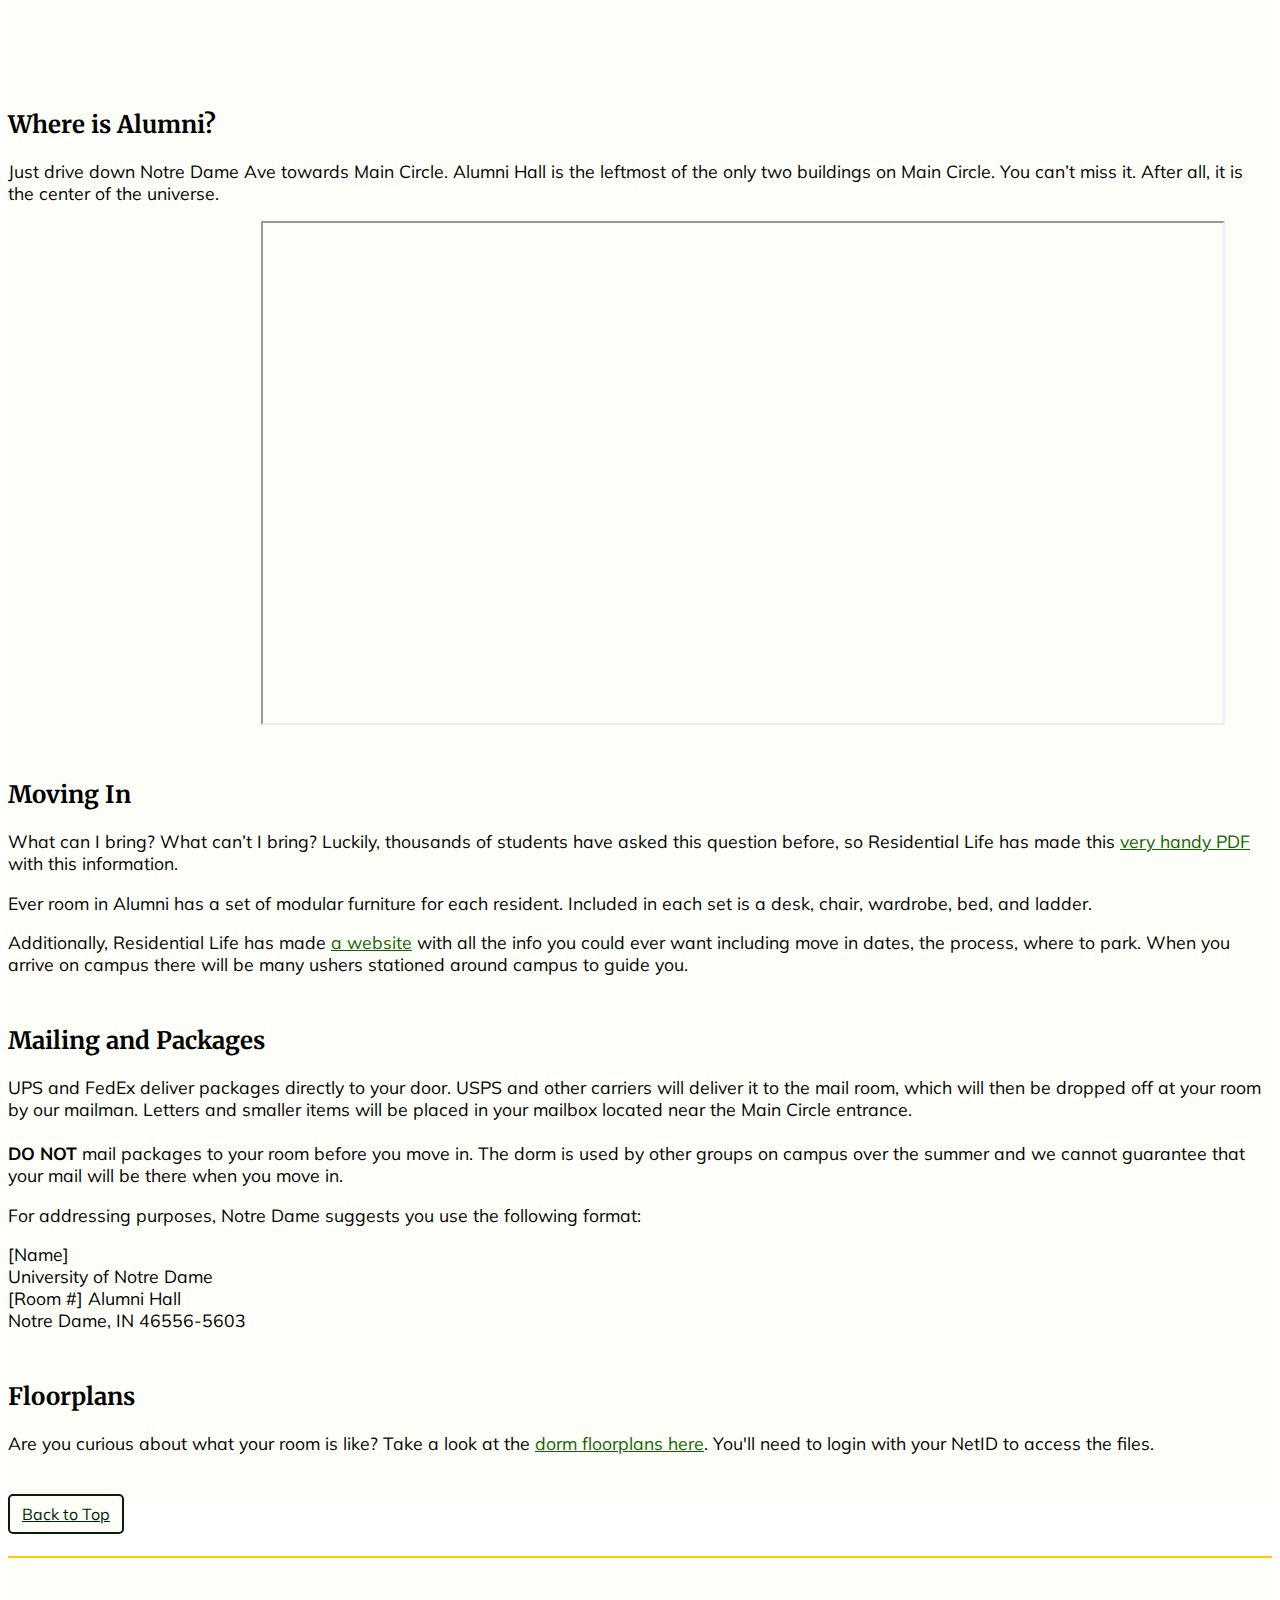
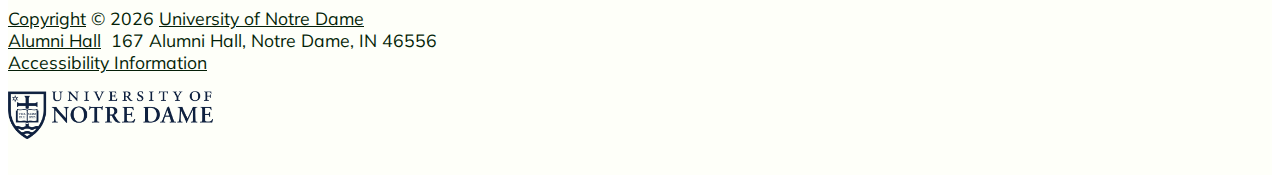
<file: pups.html>
<!DOCTYPE html>

<html lang="en">

  <head>
    <meta charset="UTF-8">
    <meta http-equiv="X-UA-Compatible" content="IE=edge">
    <meta name="viewport" content="width=device-width, initial-scale=1">

    <title>Alumni Hall</title>

    <!-- Link favicon -->
    <link rel="icon" href="images/dawg-green.png">

    <meta name="description" content="Alumni Hall is the home of the Dawgs and the center of the universe.
    Established in 1931, Alumni Hall is an all male dorm known for its members' camraderie.">
    <meta name="viewport" content="width=device-width, initial-scale=1 shrink-to-fit=no">

    <!-- Bootstrap CSS-->
    <link rel="stylesheet" href="https://normalize-css.googlecode.com/svn/trunk/normalize.css">
    <link rel="stylesheet" href="https://stackpath.bootstrapcdn.com/bootstrap/4.1.0/css/bootstrap.min.css" integrity="sha384-9gVQ4dYFwwWSjIDZnLEWnxCjeSWFphJiwGPXr1jddIhOegiu1FwO5qRGvFXOdJZ4" crossorigin="anonymous">

    <!-- normal and custom CSS-->
    <link rel="stylesheet" href="https://cdn.jsdelivr.net/npm/animate.css@3.5.2/animate.min.css">
    <link rel="stylesheet" href="https://use.fontawesome.com/releases/v5.1.0/css/all.css" integrity="sha384-lKuwvrZot6UHsBSfcMvOkWwlCMgc0TaWr+30HWe3a4ltaBwTZhyTEggF5tJv8tbt" crossorigin="anonymous">
    <link rel="stylesheet" href="css/pups.css" /> <!-- MAKE SURE YOU UPDATE IT WITH THE CORRECT CSS FILE-->

  </head>

  <body id="top">
    <header>
        <div class="brand-bar" id="brand">
            <div class="container">
            <div class="row">
                    <a href="https://www.nd.edu/" class="d-inline-block"><img src="images/nd/dept-nd-white@2x.png"></a>
            </div>
            </div>
        </div>

        <nav class="navbar navbar-nav navbar-dark bg-alumni navbar-expand-md  nav-fill" id="main-nav">

            <div class="container">
                <button class="navbar-toggler" type="button" data-toggle="collapse" data-target="#navbarNav"
                aria-controls="navbarNav" aria-expanded="false" aria-label="Toggle navigation">
                    <span class="navbar-toggler-icon"></span>
                    </button>

                <a class="nav-link nav-item navbar-brand" href="/index.html">
                <img src="images/AlumniHallName_solo.svg" class="float-lg-left float-md-left float-sm-center" id="nav-logo">
                </a>

                <div class="collapse navbar-collapse justify-content-end col-lg-5 col-md-7" id="navbarNav">
                <a class="nav-link nav-item link" href="/about.html">About</a>
                <a class="nav-link nav-item link" href="/staff.html">Staff</a>
                <a class="nav-link nav-item link" href="/faith.html">Faith</a>
                <a class="nav-link nav-item link" href="/sports.html">Sports</a>
                <a class="nav-link nav-item link active" href="/pups.html">Pups</a>
                </div>
            </div>
        </nav>
    </header>

    <!-- Banner -->
    <div class="jumbotron jumbotron-fluid">
            <div id="hero-container">
              <div class="container text-center">
                <h1 class="animated slideInUp banner">YOU ARE</h1>
                <img src="images/landing/home.svg" class="img-responsive img-fluid col-sm-12 col-md-10 col-lg-8 animated fadeInUp" id="hero-img">
                </div>
              </div>
    </div>
    
    <section class="content" id="welcome">
      <div class="container">
        <div class="row">
          <!-- side navigation -->
            <nav class="col-lg-3 col-sm-12 side-col">
              <div class="side-items">
                <h2>Shortcuts</h2>
                <a href="#location">Where is Alumni?</a><br>
                <a href="#moving-in">Moving In</a><br>
                <a href="#mail">Mailing and Packages</a><br>
                <a href="#floorplan">Floorplans</a>
                </div>
              </nav>

          <div class="col-lg-9 col-sm-12">
            <h1 class="section-title col-lg-9">Welcome Home</h1>
            <blockquote class="blockquote">
                <p class="mb-0">Welcome to the Big Show!
                </p>
                <footer class="blockquote-footer">Fr. George Rozum, C.S.C.</footer>
              </blockquote>
            <p class="col-lg-11 col-md-11">We can't wait to meet you in August when you arrive on campus an begin this 
              amazing journey called college. As our beloved rector Father George often says, "Notre Dame by choice, Alumni by 
              the grace of God." If you're curious about what your first few days on campus are going to look like head over 
              to the <a href="https://welcomeweekend.nd.edu/">Welcome Weekend website.</a>
            <br><br>We know you're excited to be in Alumni and we're excited too. Here's a video that was put together 
            by the men that will be welcoming you this coming August.
            </p>
              <div class="embed-responsive embed-responsive-16by9 embeded-item">
                <iframe class="embed-responsive-item" src="https://www.youtube-nocookie.com/embed/Cl_HlhSuml4?rel=0&amp;showinfo=0" 
                frameborder="0" allow="autoplay; encrypted-media" allowfullscreen></iframe>
              </div>
            <!--Where is Alumni?-->
            <h2 class="sub-section-title" id="location">Where is Alumni?</h2>
            <p class="col-lg-11 col-md-11">Just drive down Notre Dame Ave towards Main Circle. Alumni Hall is the leftmost of the only two buildings on Main Circle. You can’t miss it. After all, it is the center of the universe.</p>
            <div class="embed-responsive embed-responsive-4by3 embeded-item">
              <iframe class="embed-responsive-item" src="https://map.nd.edu/#/placemarks/1029/zoom/17/lat/41.700346/lon/-86.238899" width="960" height="500"></iframe>
            </div>
            <!--What to Bring-->
            <h2 class="sub-section-title" id="moving-in">Moving In</h2>
            <p class="col-lg-11 col-md-11">What can I bring? What can’t I bring? Luckily, thousands of students have asked this question before,
              so Residential Life has made this <a href="https://residentiallife.nd.edu/assets/279914/what_to_bring_to_campus.pdf">
                very handy PDF</a> with this information. 
            </p>
            <p class="col-lg-11 col-md-11">Ever room in Alumni has a set of modular furniture for each resident. Included in each set is a desk, chair, 
              wardrobe, bed, and ladder. 
            </p>
            <p class="col-lg-11 col-md-11">Additionally, Residential Life has made <a href="https://residentiallife.nd.edu/undergraduate/move-in-information/"> 
              a website</a> with all the info you could ever want including move in dates, the process, where to park.  
              When you arrive on campus there will be many ushers stationed around campus to guide you.
            </p>
            <!-- Mailing & Packages-->
            <h2 class="sub-section-title" id="mail">Mailing and Packages</h2>
            <p class="col-lg-11 col-md-11">UPS and FedEx deliver packages directly to your door. USPS and other carriers will deliver it to the mail room, 
              which will then be dropped off at your room by our mailman. Letters and smaller items will be placed in your mailbox 
              located near the Main Circle entrance.
            <br><br>
              <b>DO NOT</b> mail packages to your room before you move in. The dorm is used by other groups on campus over the summer
               and we cannot guarantee that your mail will be there when you move in. 
              
            </p>
            <p class="col-lg-11 col-md-11">For addressing purposes, Notre Dame suggests you use the following format:</p>
            <p class="col-lg-11 col-md-11">[Name]<br>University of Notre Dame<br>[Room #] Alumni Hall<br>Notre Dame, IN 46556-5603</p>

            
    <!--Floorplans-->
            <h2 class="sub-section-title" id="floorplan">Floorplans</h2>
            <p class="col-lg-11 col-md-11">Are you curious about what your room is like? Take a look at the 
              <a href="https://residentiallife.nd.edu/assets/270651/alumni.pdf">dorm floorplans here</a>. 
              You'll need to login with your NetID to access the files.</p>

        </div>

      </div>

    </section>









<!--End of Content-->
        <!-- Back to Top Button -->
        <div class="d-flex flex-column">
            <a href="#top" class="btn btn-primary btn-top align-self-center"><i class="fas fa-arrow-up"></i> Back to Top</a>
        </div>

        <footer id="footer">
        <!--Desktop Footer-->
            <div class="container desktop-footer">
                <div class="row">
                    <div class="col-sm-12 col-md-9">
                        <p>
                        <a href="https://www.nd.edu/copyright/" class="footer">Copyright</a> &copy;
                        <script>document.write(new Date().getFullYear())</script> <a href="https://www.nd.edu/" class="wrap">University of Notre Dame</a>
                        <br><a href="index.html">Alumni Hall</a>&nbsp; 167 Alumni Hall, Notre Dame, IN 46556
                        <br><a href="https://www.nd.edu/about/accessibility/">Accessibility Information</a>
                        </p>
                    </div>
                    <div class="col-md-3">
                        <img src="images/nd/ND_mark_blue_L.png" class="float-right" id="academic-mark">
                    </div>
                </div>
            </div>
            <!-- Mobile footer -->
            <div class="container mobile-footer">
                <div class="row">
                    <div class="col-sm-12">
                        <p>
                            <a href="https://www.nd.edu/copyright/" class="footer">Copyright</a> &copy;
                            <script>document.write(new Date().getFullYear())</script>
                            <br><a href="https://www.nd.edu/" class="wrap">University of Notre Dame</a>
                            <br><a href="index.html">Alumni Hall</a>
                            <br>167 Alumni Hall, Notre Dame, IN 46556
                            <br><a href="https://www.nd.edu/about/accessibility/">Accessibility Information</a>
                        </p>
                    </div>
                    <div class="col-sm-12">
                    <img src="images/nd/ND_mark_blue_M.png" id="academic-mark">
                    </div>
                </div>
            </div>
        </footer>
        <!-- Link bootstrap javascript -->
    <script src="https://code.jquery.com/jquery-3.3.1.slim.min.js" integrity="sha384-q8i/X+965DzO0rT7abK41JStQIAqVgRVzpbzo5smXKp4YfRvH+8abtTE1Pi6jizo" crossorigin="anonymous"></script>
    <script src="https://cdnjs.cloudflare.com/ajax/libs/popper.js/1.14.0/umd/popper.min.js" integrity="sha384-cs/chFZiN24E4KMATLdqdvsezGxaGsi4hLGOzlXwp5UZB1LY//20VyM2taTB4QvJ" crossorigin="anonymous"></script>
    <script src="https://stackpath.bootstrapcdn.com/bootstrap/4.1.0/js/bootstrap.min.js" integrity="sha384-uefMccjFJAIv6A+rW+L4AHf99KvxDjWSu1z9VI8SKNVmz4sk7buKt/6v9KI65qnm" crossorigin="anonymous"></script>

    </body>
</html>
</file>
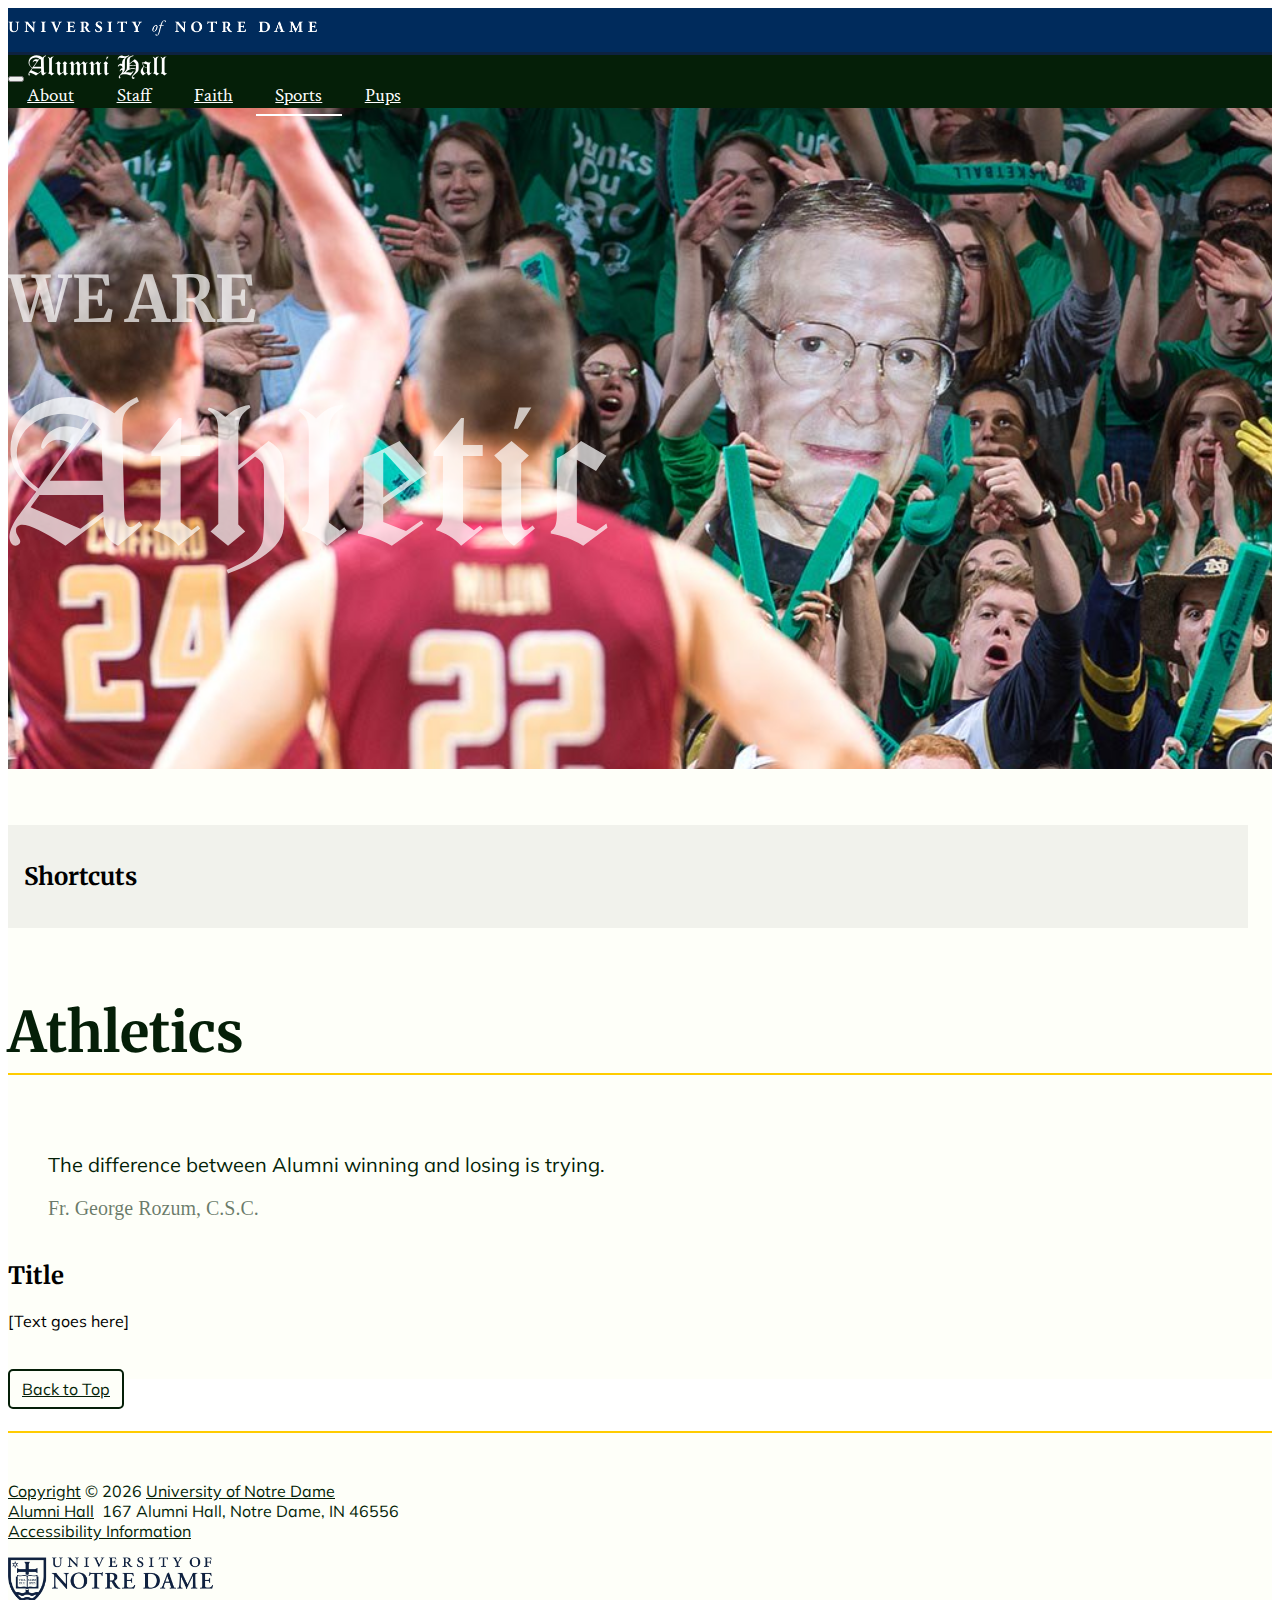
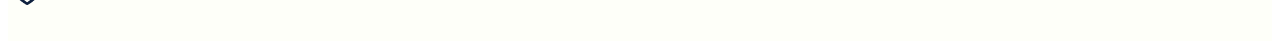
<file: sports.html>
<!DOCTYPE html> 

<html lang="en">
  
  <head>
    <meta charset="UTF-8">
    <meta http-equiv="X-UA-Compatible" content="IE=edge">
    <meta name="viewport" content="width=device-width, initial-scale=1">

    <title>Alumni Hall</title>

    <!-- Link favicon -->
    <link rel="icon" href="images/dawg-green.png">
        
    <meta name="description" content="Alumni Hall is the home of the Dawgs and the center of the universe. 
    Established in 1931, Alumni Hall is an all male dorm known for its members' camraderie.">
    <meta name="viewport" content="width=device-width, initial-scale=1 shrink-to-fit=no">

    <!-- Bootstrap CSS-->
    <link rel="stylesheet" href="https://normalize-css.googlecode.com/svn/trunk/normalize.css">
    <link rel="stylesheet" href="https://stackpath.bootstrapcdn.com/bootstrap/4.1.0/css/bootstrap.min.css" integrity="sha384-9gVQ4dYFwwWSjIDZnLEWnxCjeSWFphJiwGPXr1jddIhOegiu1FwO5qRGvFXOdJZ4" crossorigin="anonymous">

    <!-- normal and custom CSS-->
    <link rel="stylesheet" href="https://cdn.jsdelivr.net/npm/animate.css@3.5.2/animate.min.css">
    <link rel="stylesheet" href="https://use.fontawesome.com/releases/v5.1.0/css/all.css" integrity="sha384-lKuwvrZot6UHsBSfcMvOkWwlCMgc0TaWr+30HWe3a4ltaBwTZhyTEggF5tJv8tbt" crossorigin="anonymous">
    <link rel="stylesheet" href="css/sports.css" /> <!-- MAKE SURE YOU UPDATE IT WITH THE CORRECT CSS FILE-->

  </head>

  <body id="top">
    <header>
        <div class="brand-bar" id="brand">
            <div class="container">
            <div class="row">
                <a href="https://www.nd.edu/" class="d-inline-block"><img src="images/nd/dept-nd-white@2x.png"></a>
            </div>
            </div>
        </div>
        
        <nav class="navbar navbar-nav navbar-dark bg-alumni navbar-expand-md  nav-fill" id="main-nav">
        
            <div class="container">
                <button class="navbar-toggler" type="button" data-toggle="collapse" data-target="#navbarNav" 
                aria-controls="navbarNav" aria-expanded="false" aria-label="Toggle navigation">
                    <span class="navbar-toggler-icon"></span>
                    </button>
        
                <a class="nav-link nav-item navbar-brand" href="/index.html">
                <img src="images/AlumniHallName_solo.svg" class="float-lg-left float-md-left float-sm-center" id="nav-logo">
                </a>
        
                <div class="collapse navbar-collapse justify-content-end col-lg-5 col-md-7" id="navbarNav">
                <a class="nav-link nav-item link" href="/about.html">About</a>
                <a class="nav-link nav-item link" href="/staff.html">Staff</a>
                <a class="nav-link nav-item link" href="/faith.html">Faith</a>
                <a class="nav-link nav-item link active" href="/sports.html">Sports</a>
                <a class="nav-link nav-item link" href="/pups.html">Pups</a>
                </div>
            </div>
        </nav>
    </header>
    <!-- Hero Image -->
    <div class="jumbotron jumbotron-fluid" id="hero-container">
            <div class="container text-center">
              <h1 class="animated slideInUp banner">WE ARE</h1>
              <img src="images/landing/athletic.svg" class="img-responsive img-fluid col-sm-12 col-md-10 col-lg-8 animated fadeInUp" id="hero-img">
            </div> 
    </div>
    <section class="content" id="about">
      <div class="container">
        <div class="row">
          <!-- Shortcuts -->
          <div class="col-lg-3 col-md-4 col-sm-12 side-col">
            <div class="side-items">
              <h2>Shortcuts</h2>
            </div>
          </div>
          <!-- Head and Quote -->
          <div class="col-lg-9 col-md-8">
            <h1 class="section-title col-lg-9">Athletics</h1>
            <blockquote class="blockquote">
              <p class="mb-0">The difference between Alumni winning and losing is trying.
              </p>
              <footer class="blockquote-footer">Fr. George Rozum, C.S.C.</footer>
            </blockquote>
            <!-- Content -->
            <h2 class="sub-section-title">Title</h2>
            <p>
              [Text goes here]
            </p>



          </div>
        </div>
      </div>
    </div>
  </section>

    <!-- Back to Top Button -->
    <div class="d-flex flex-column">
      <a href="#top" class="btn btn-primary btn-top align-self-center"><i class="fas fa-arrow-up"></i> Back to Top</a>
    </div>

    <footer id="footer">
    <!--Desktop Footer-->
      <div class="container desktop-footer">
        <div class="row">
          <div class="col-sm-12 col-md-9">
            <p>
              <a href="https://www.nd.edu/copyright/" class="footer">Copyright</a> &copy; 
                <script>document.write(new Date().getFullYear())</script> <a href="https://www.nd.edu/" class="wrap">University of Notre Dame</a>
                <br><a href="index.html">Alumni Hall</a>&nbsp; 167 Alumni Hall, Notre Dame, IN 46556
                <br><a href="https://www.nd.edu/about/accessibility/">Accessibility Information</a>
            </p>
          </div>
          <div class="col-md-3">
            <img src="images/nd/ND_mark_blue_L.png" class="float-right" id="academic-mark">
          </div>
        </div>
      </div>
    <!-- Mobile footer -->
    <div class="container mobile-footer">
      <div class="row">
        <div class="col-sm-12">
          <p>
            <a href="https://www.nd.edu/copyright/" class="footer">Copyright</a> &copy; 
              <script>document.write(new Date().getFullYear())</script> 
              <br><a href="https://www.nd.edu/" class="wrap">University of Notre Dame</a>
              <br><a href="index.html">Alumni Hall</a>
              <br>167 Alumni Hall, Notre Dame, IN 46556
              <br><a href="https://www.nd.edu/about/accessibility/">Accessibility Information</a>
            </p>
          </div>
        <div class="col-sm-12">
          <img src="images/nd/ND_mark_blue_M.png" id="academic-mark">
        </div>
      </div>
    </div>      
  </footer>
  <!-- Link bootstrap javascript -->
  <script src="https://code.jquery.com/jquery-3.3.1.slim.min.js" integrity="sha384-q8i/X+965DzO0rT7abK41JStQIAqVgRVzpbzo5smXKp4YfRvH+8abtTE1Pi6jizo" crossorigin="anonymous"></script>
  <script src="https://cdnjs.cloudflare.com/ajax/libs/popper.js/1.14.0/umd/popper.min.js" integrity="sha384-cs/chFZiN24E4KMATLdqdvsezGxaGsi4hLGOzlXwp5UZB1LY//20VyM2taTB4QvJ" crossorigin="anonymous"></script>
  <script src="https://stackpath.bootstrapcdn.com/bootstrap/4.1.0/js/bootstrap.min.js" integrity="sha384-uefMccjFJAIv6A+rW+L4AHf99KvxDjWSu1z9VI8SKNVmz4sk7buKt/6v9KI65qnm" crossorigin="anonymous"></script>

</body>
</html>
</file>
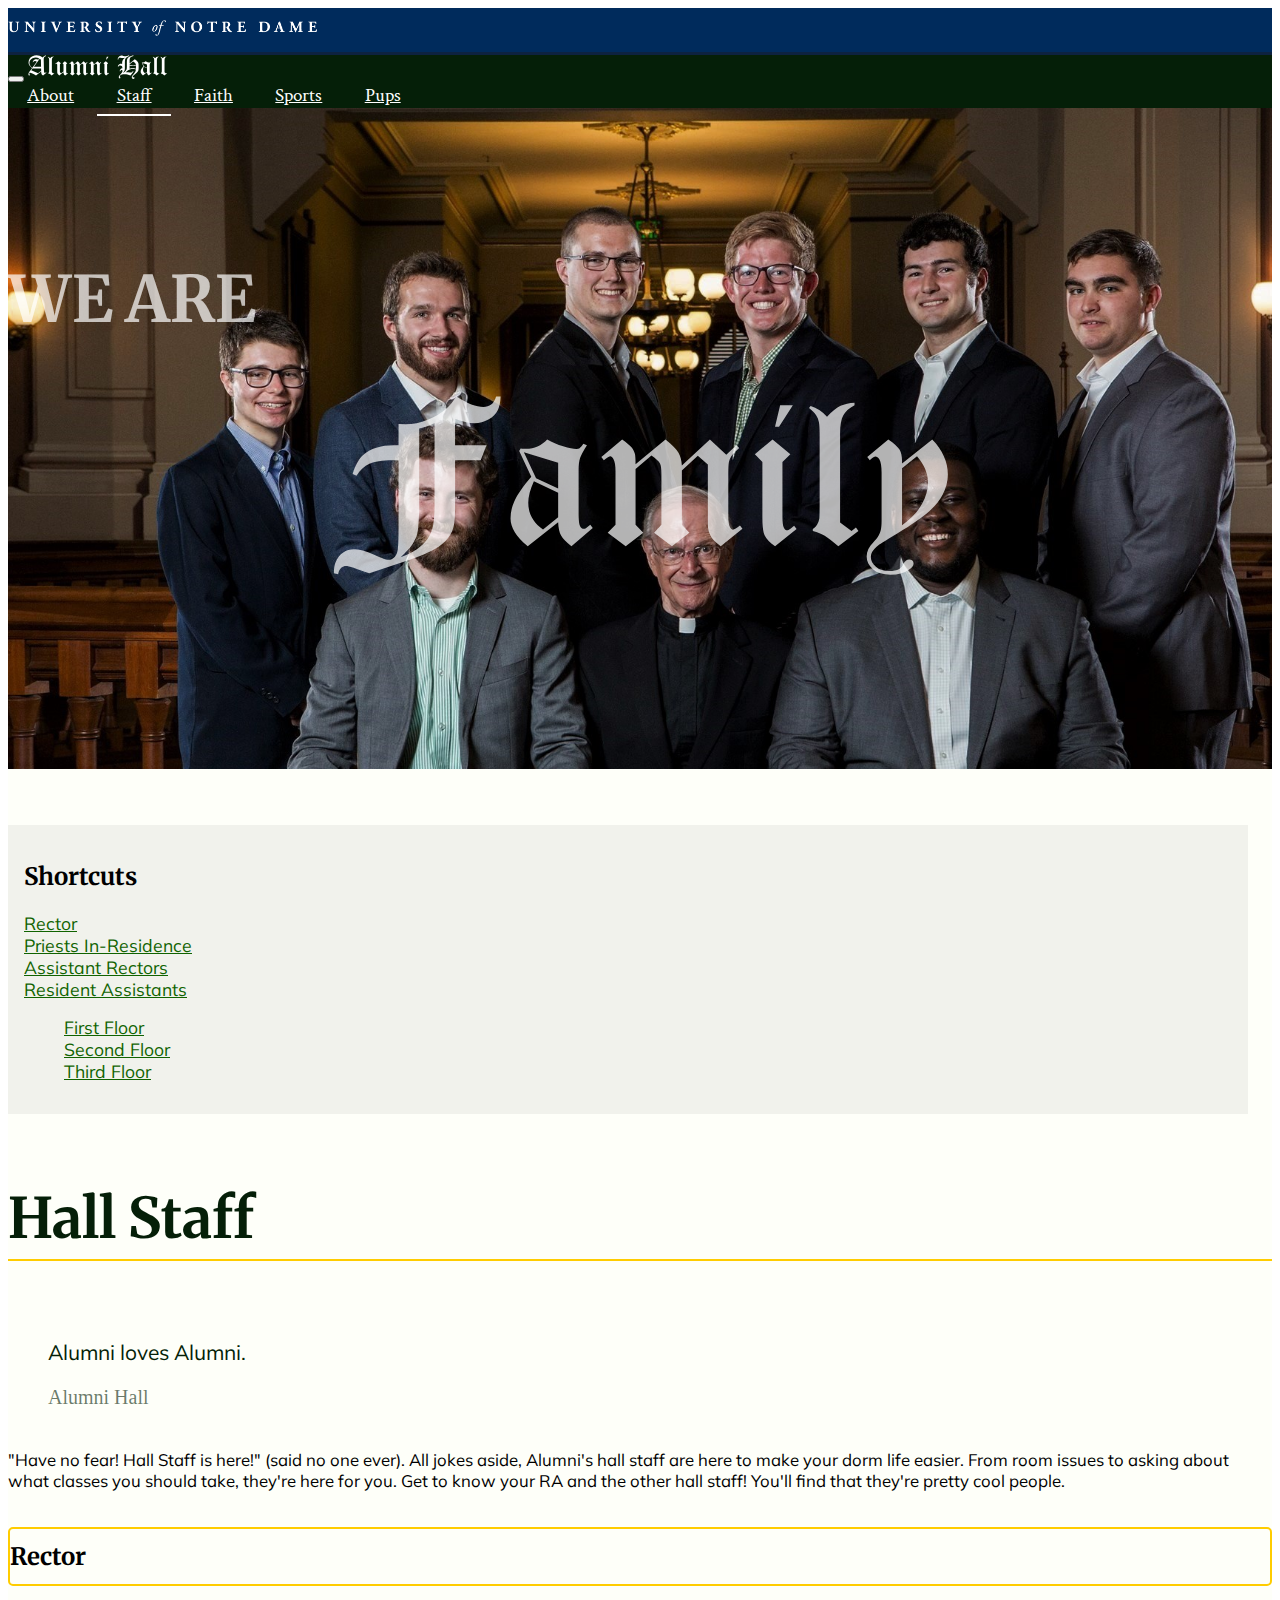
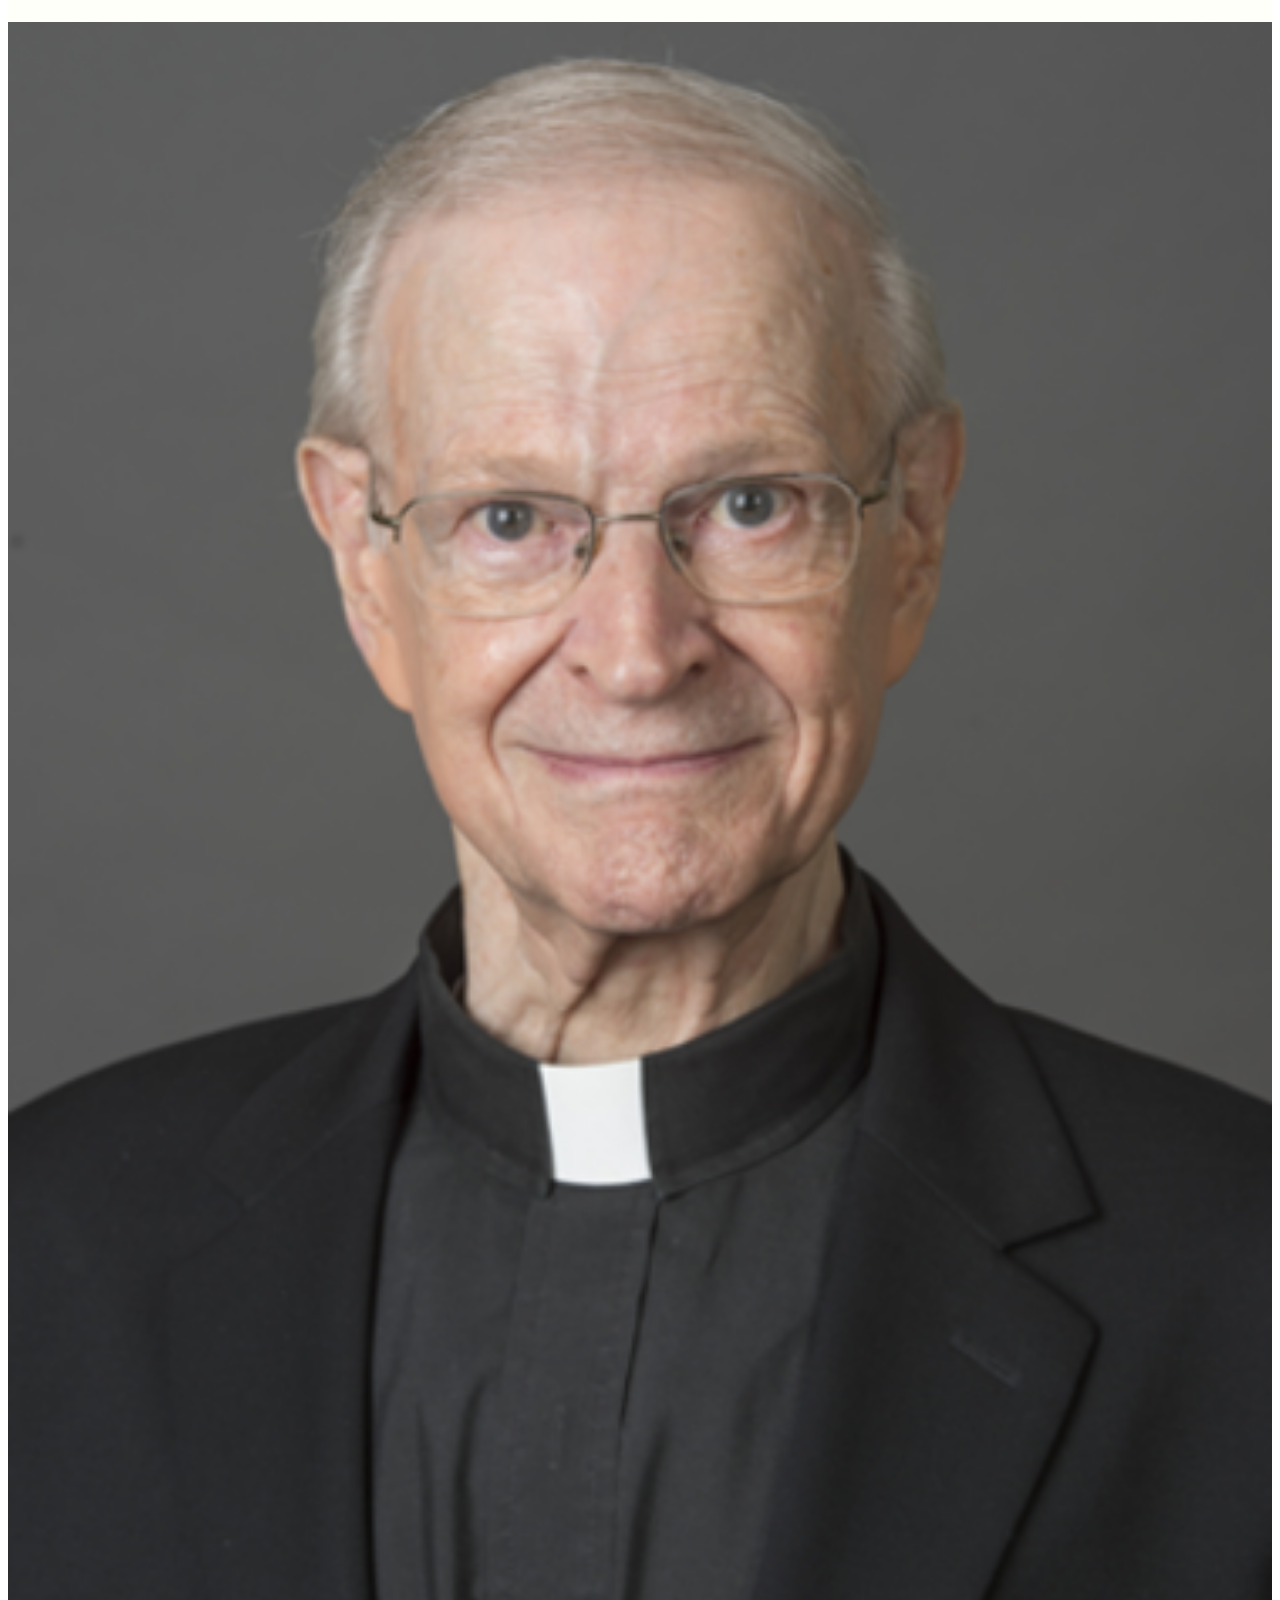
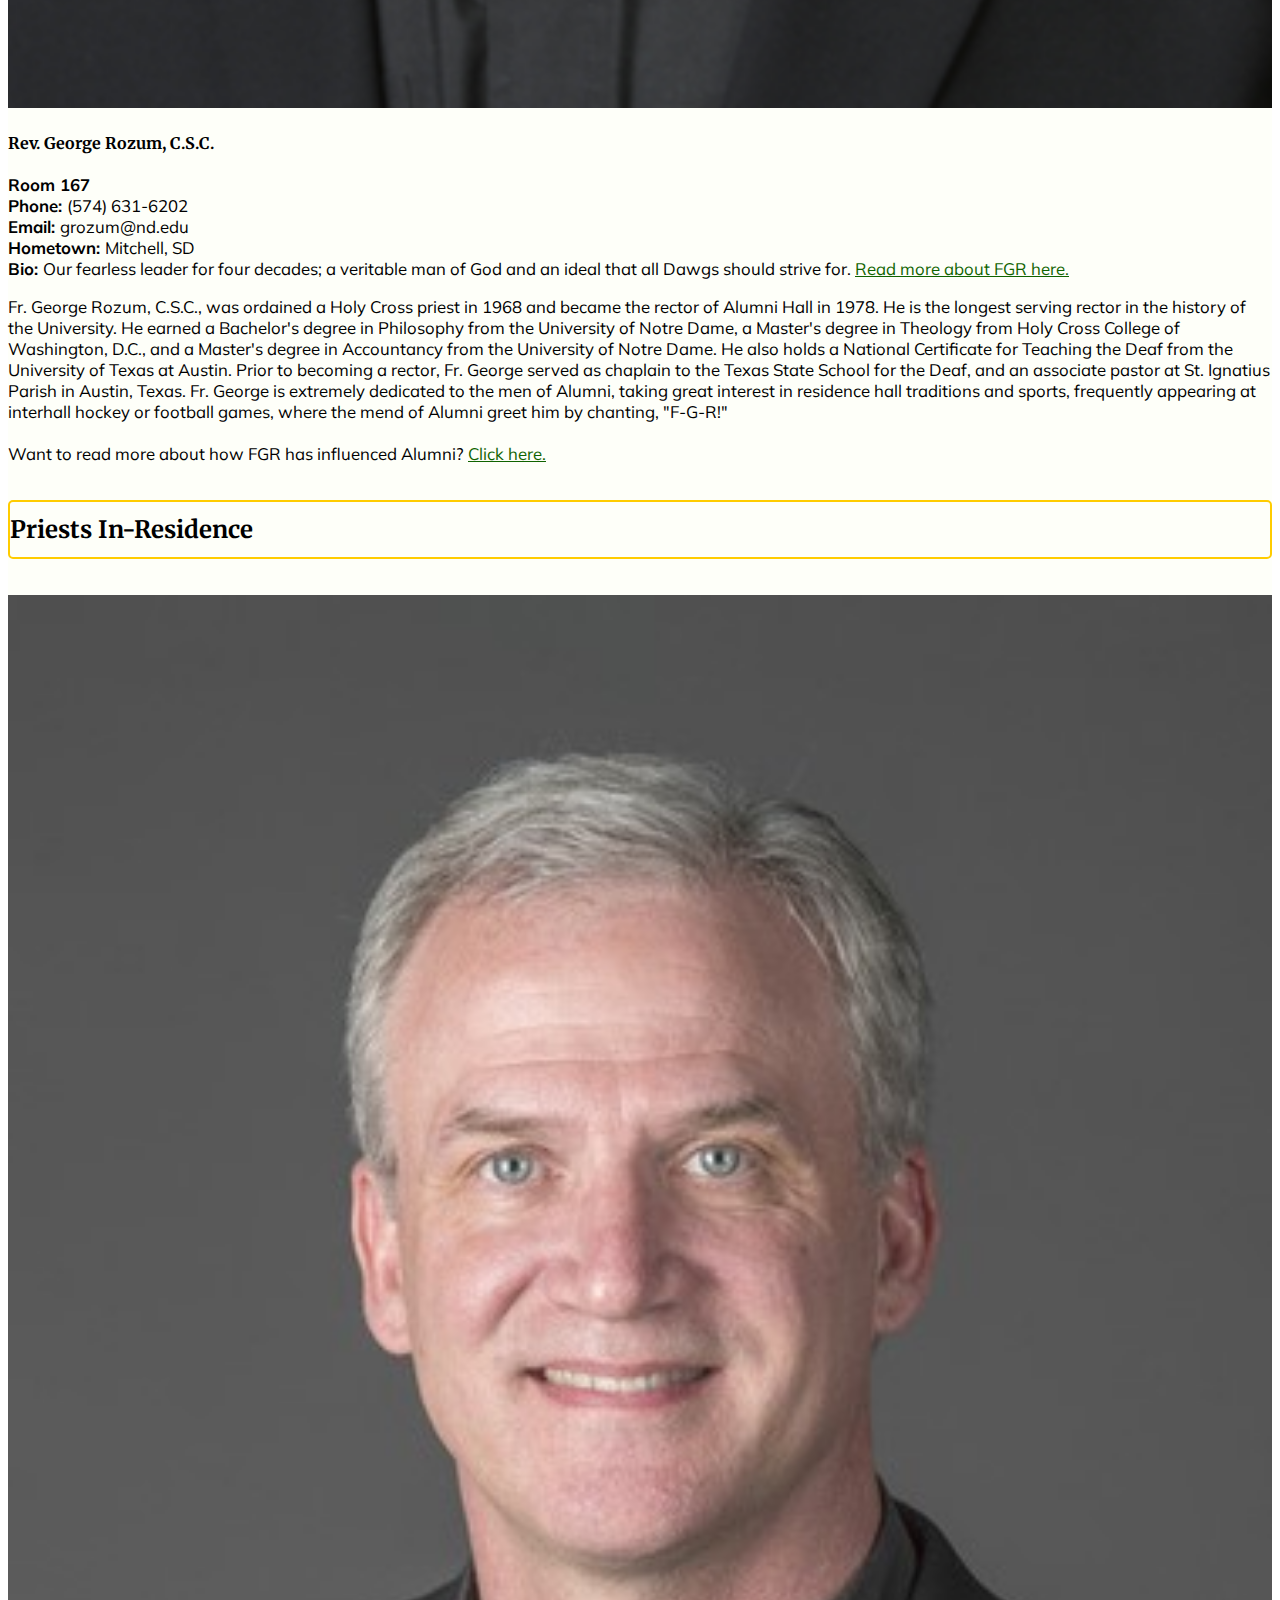
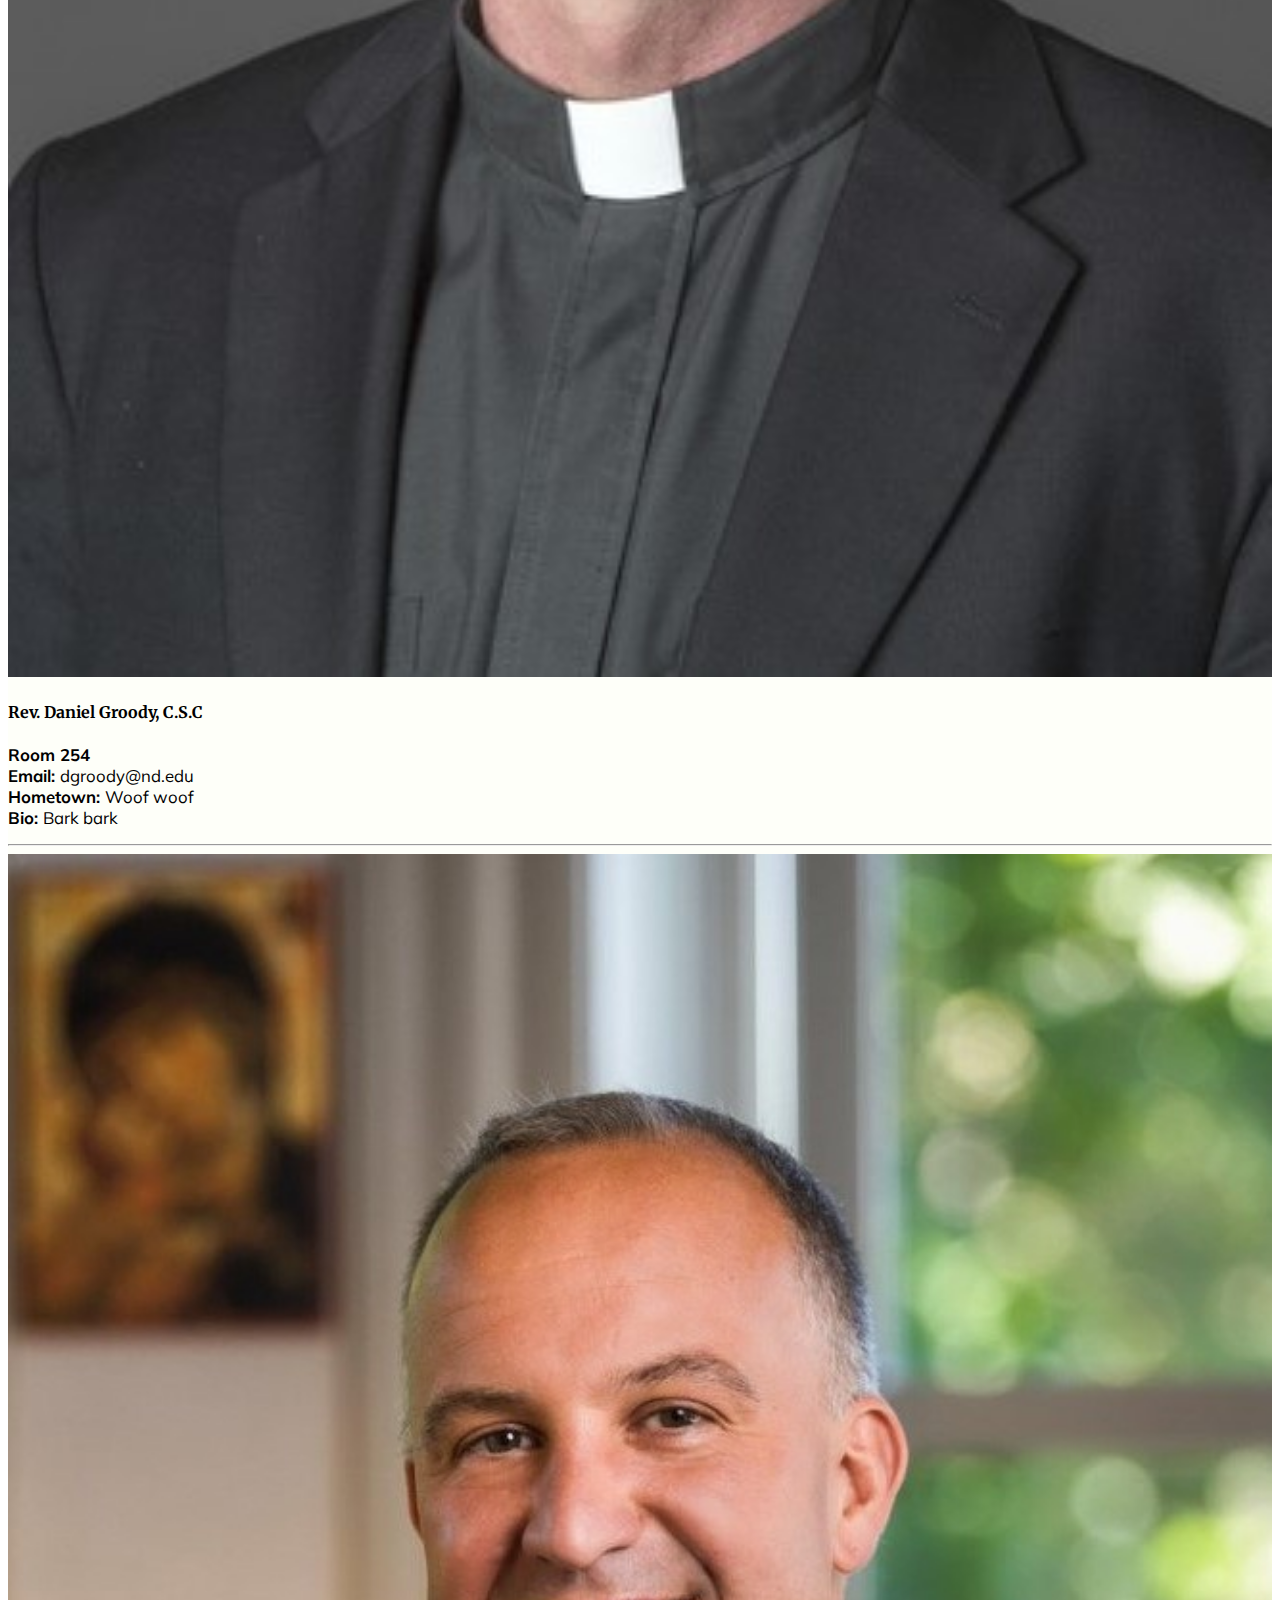
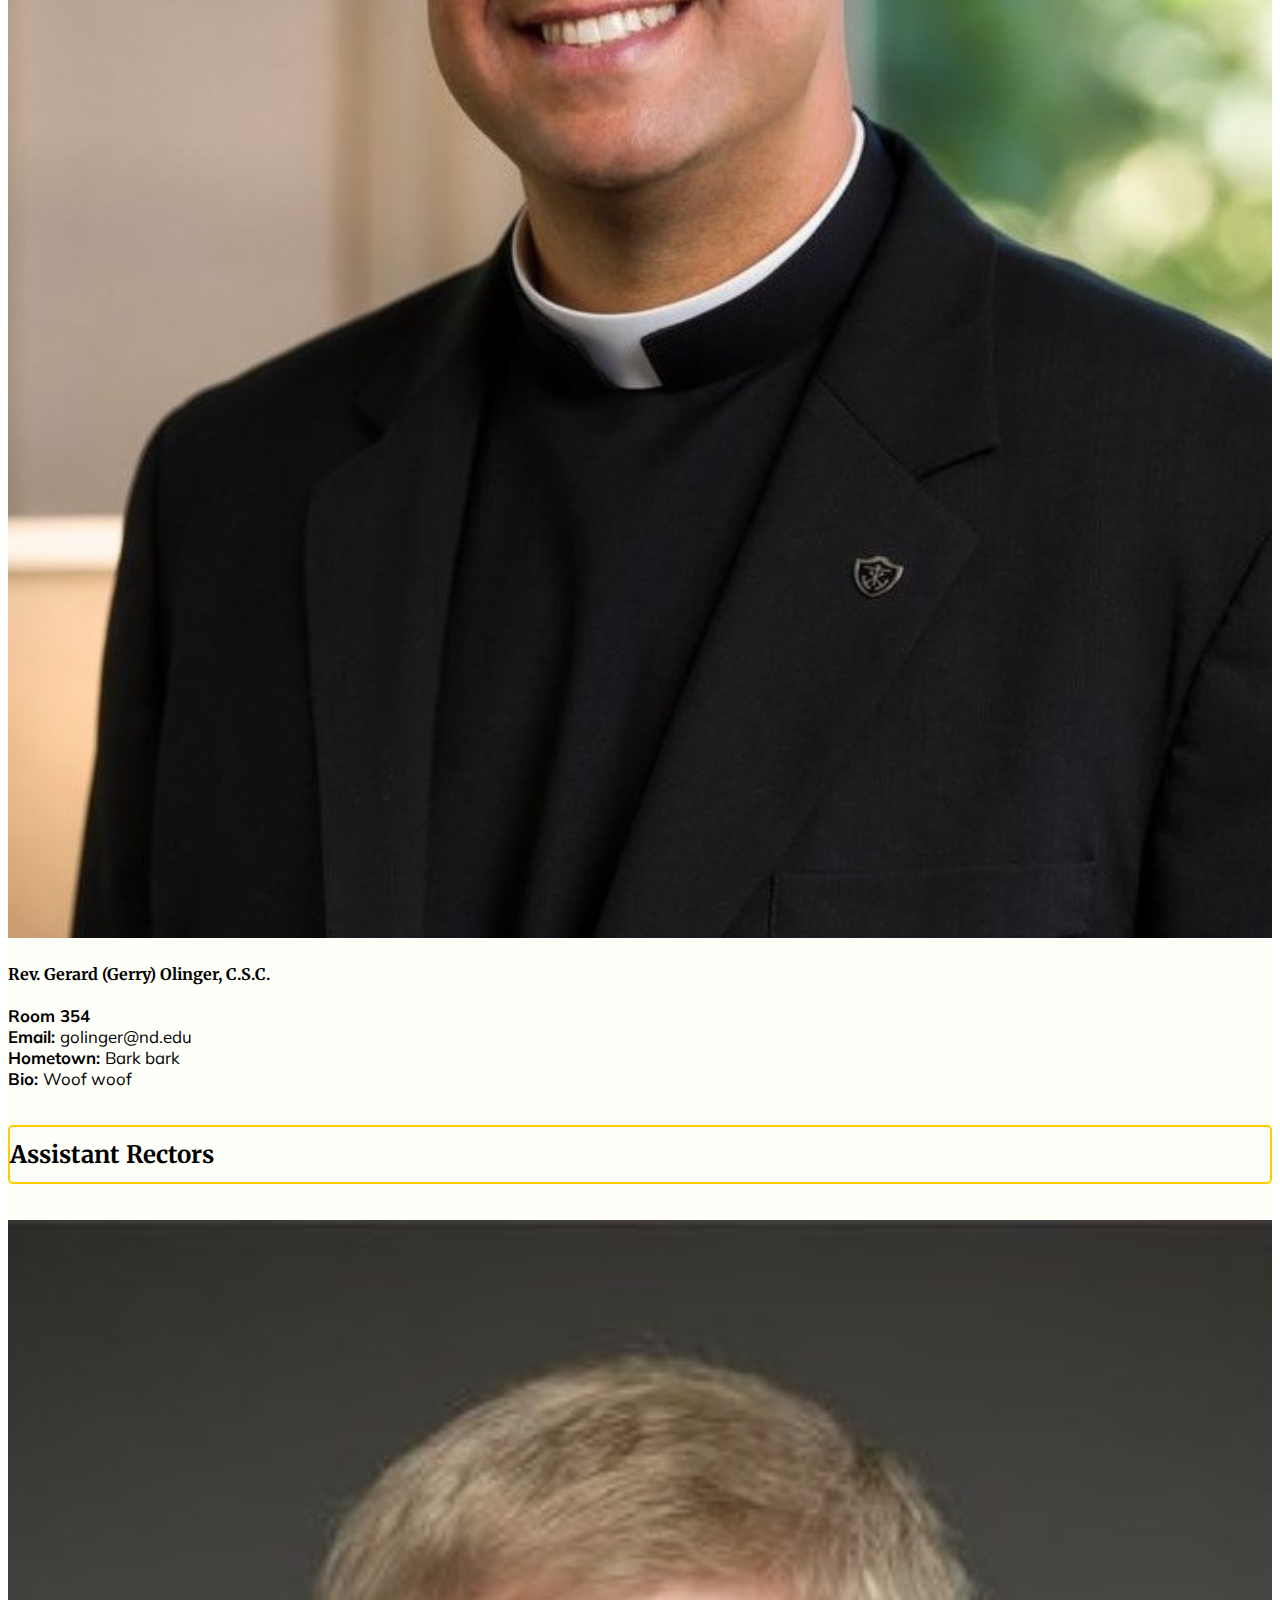
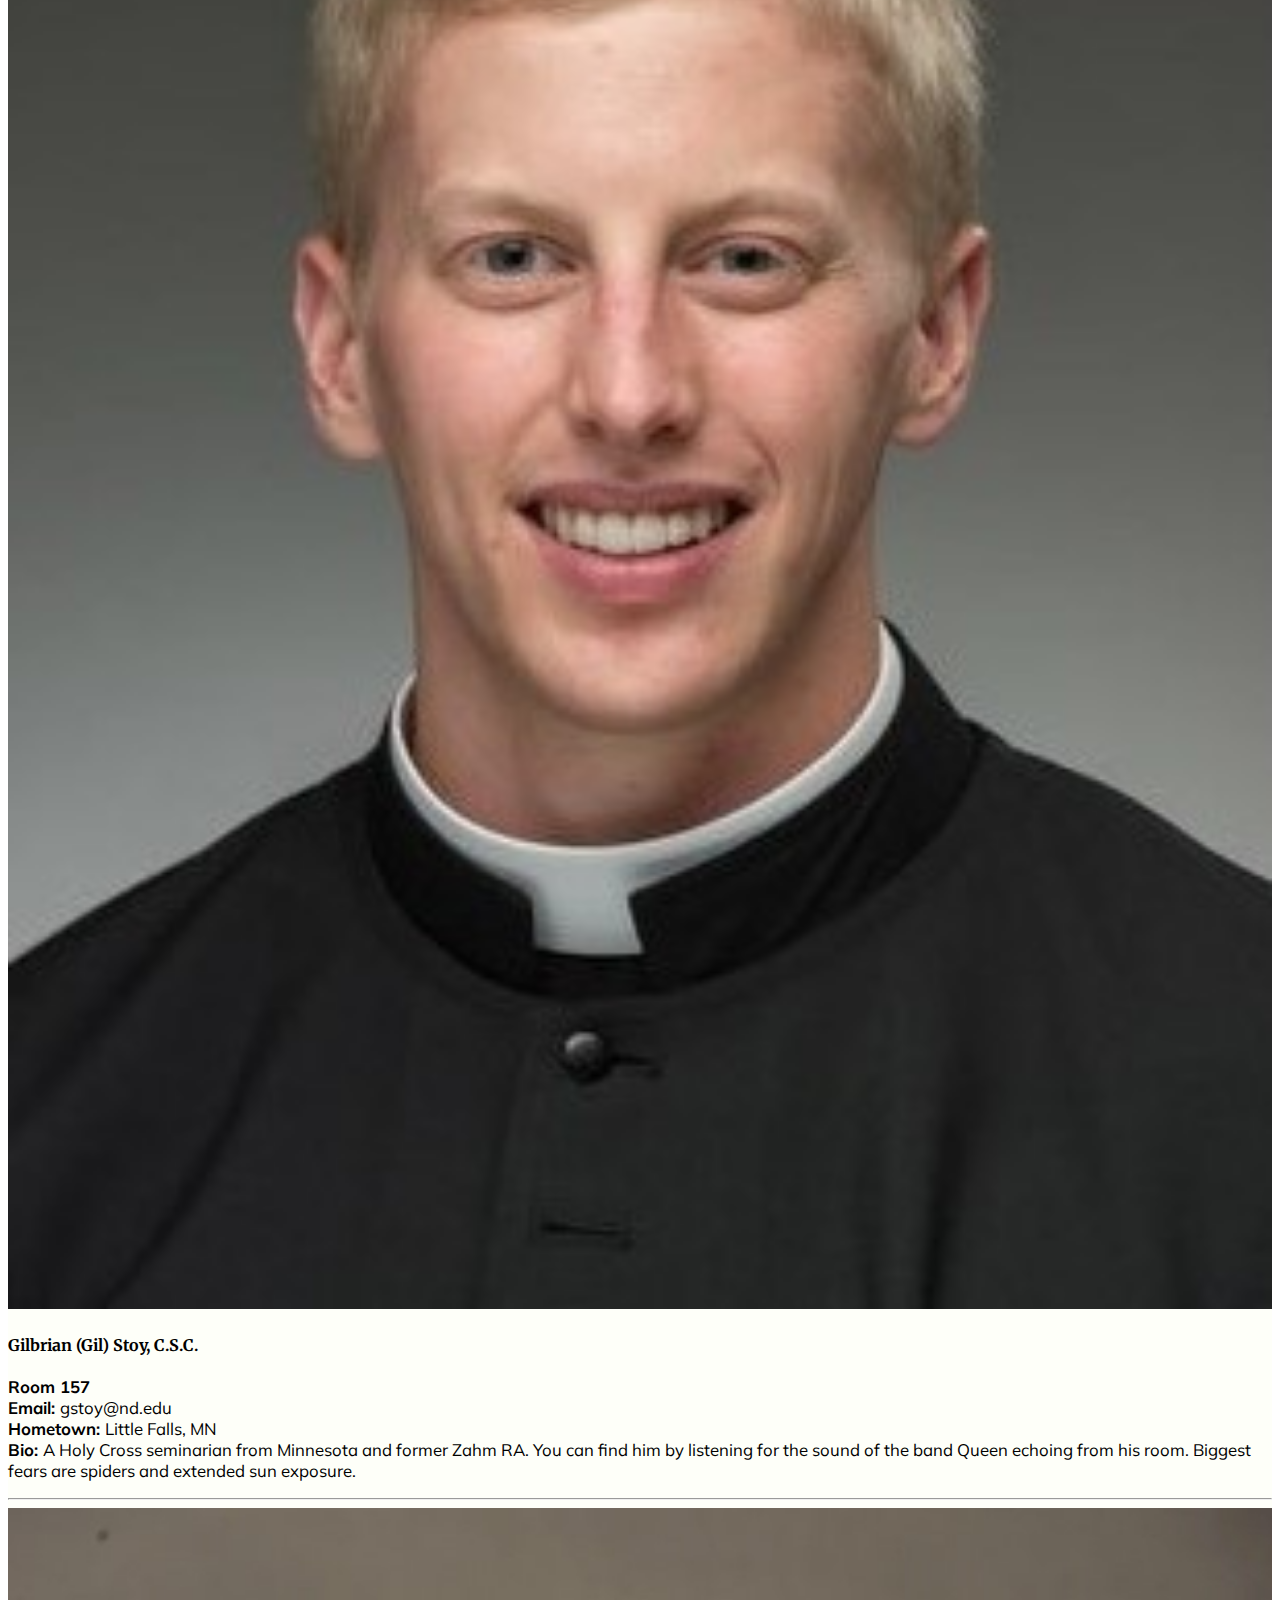
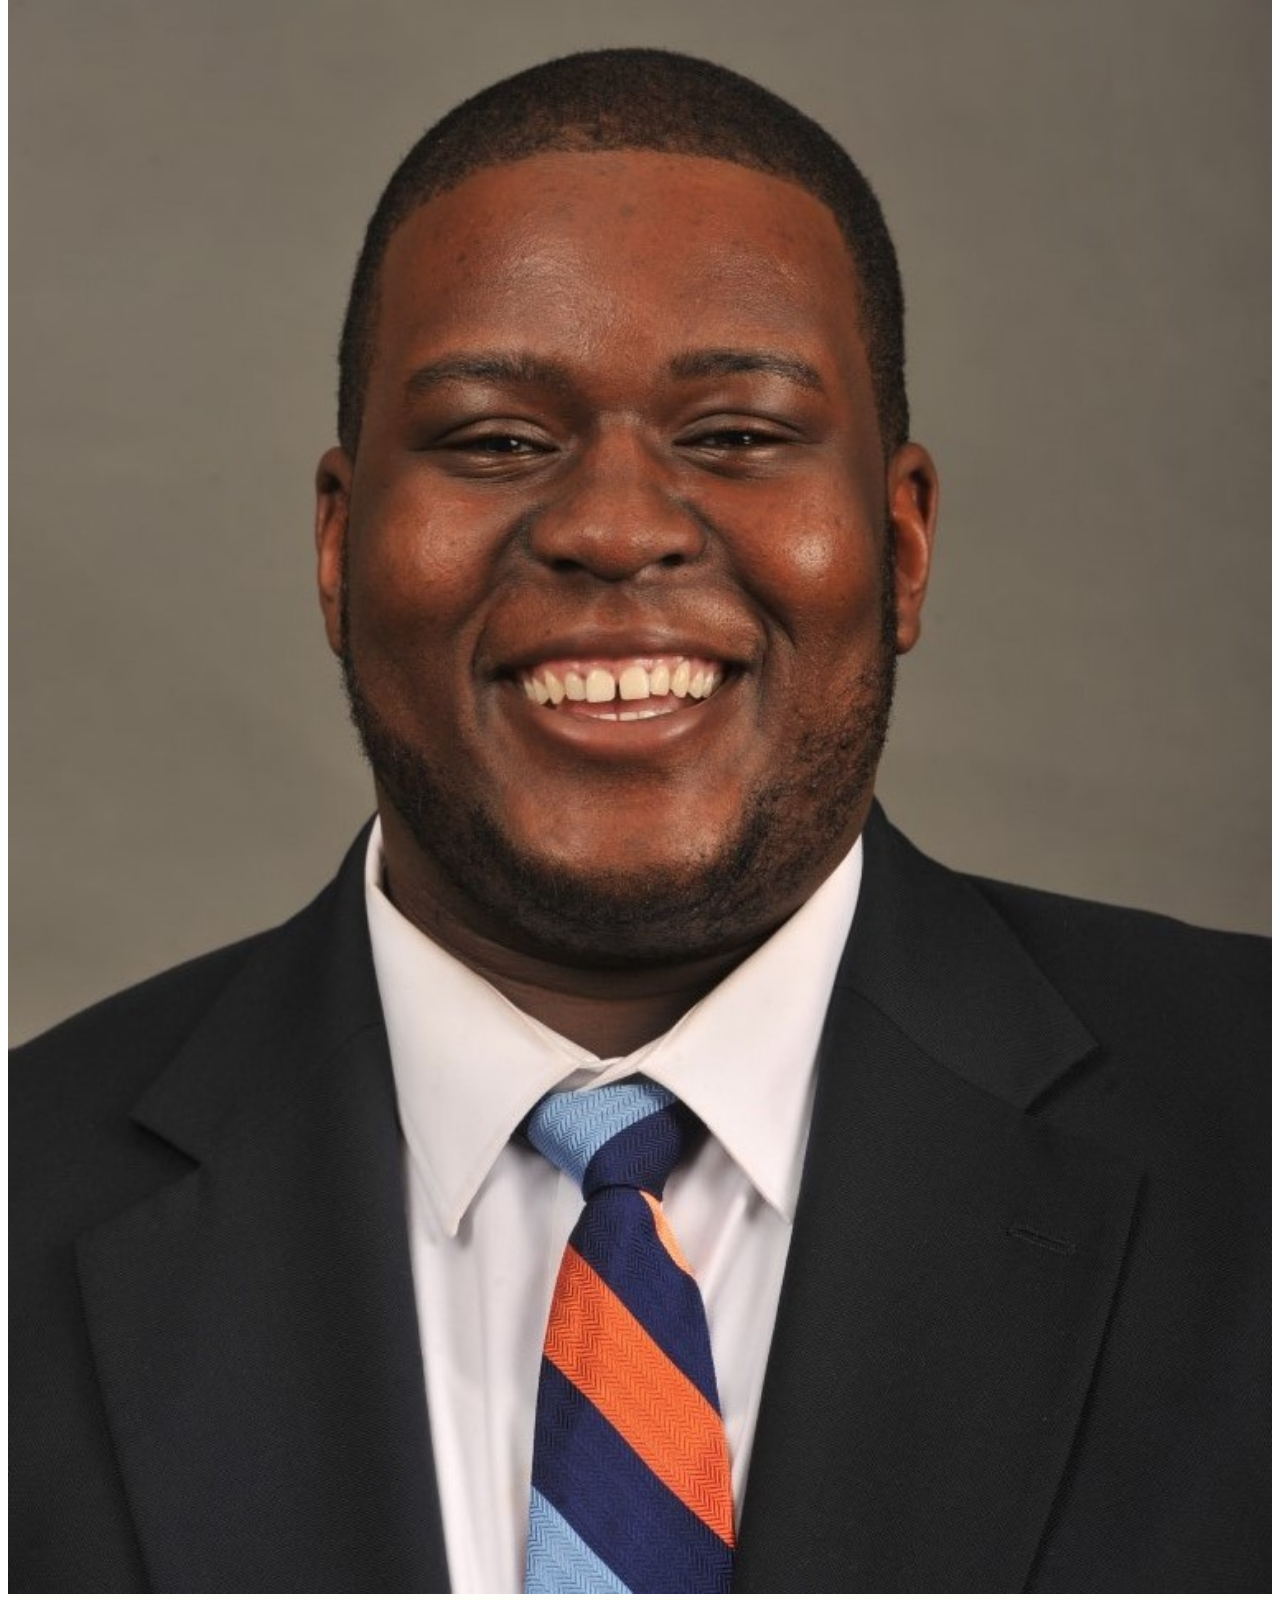
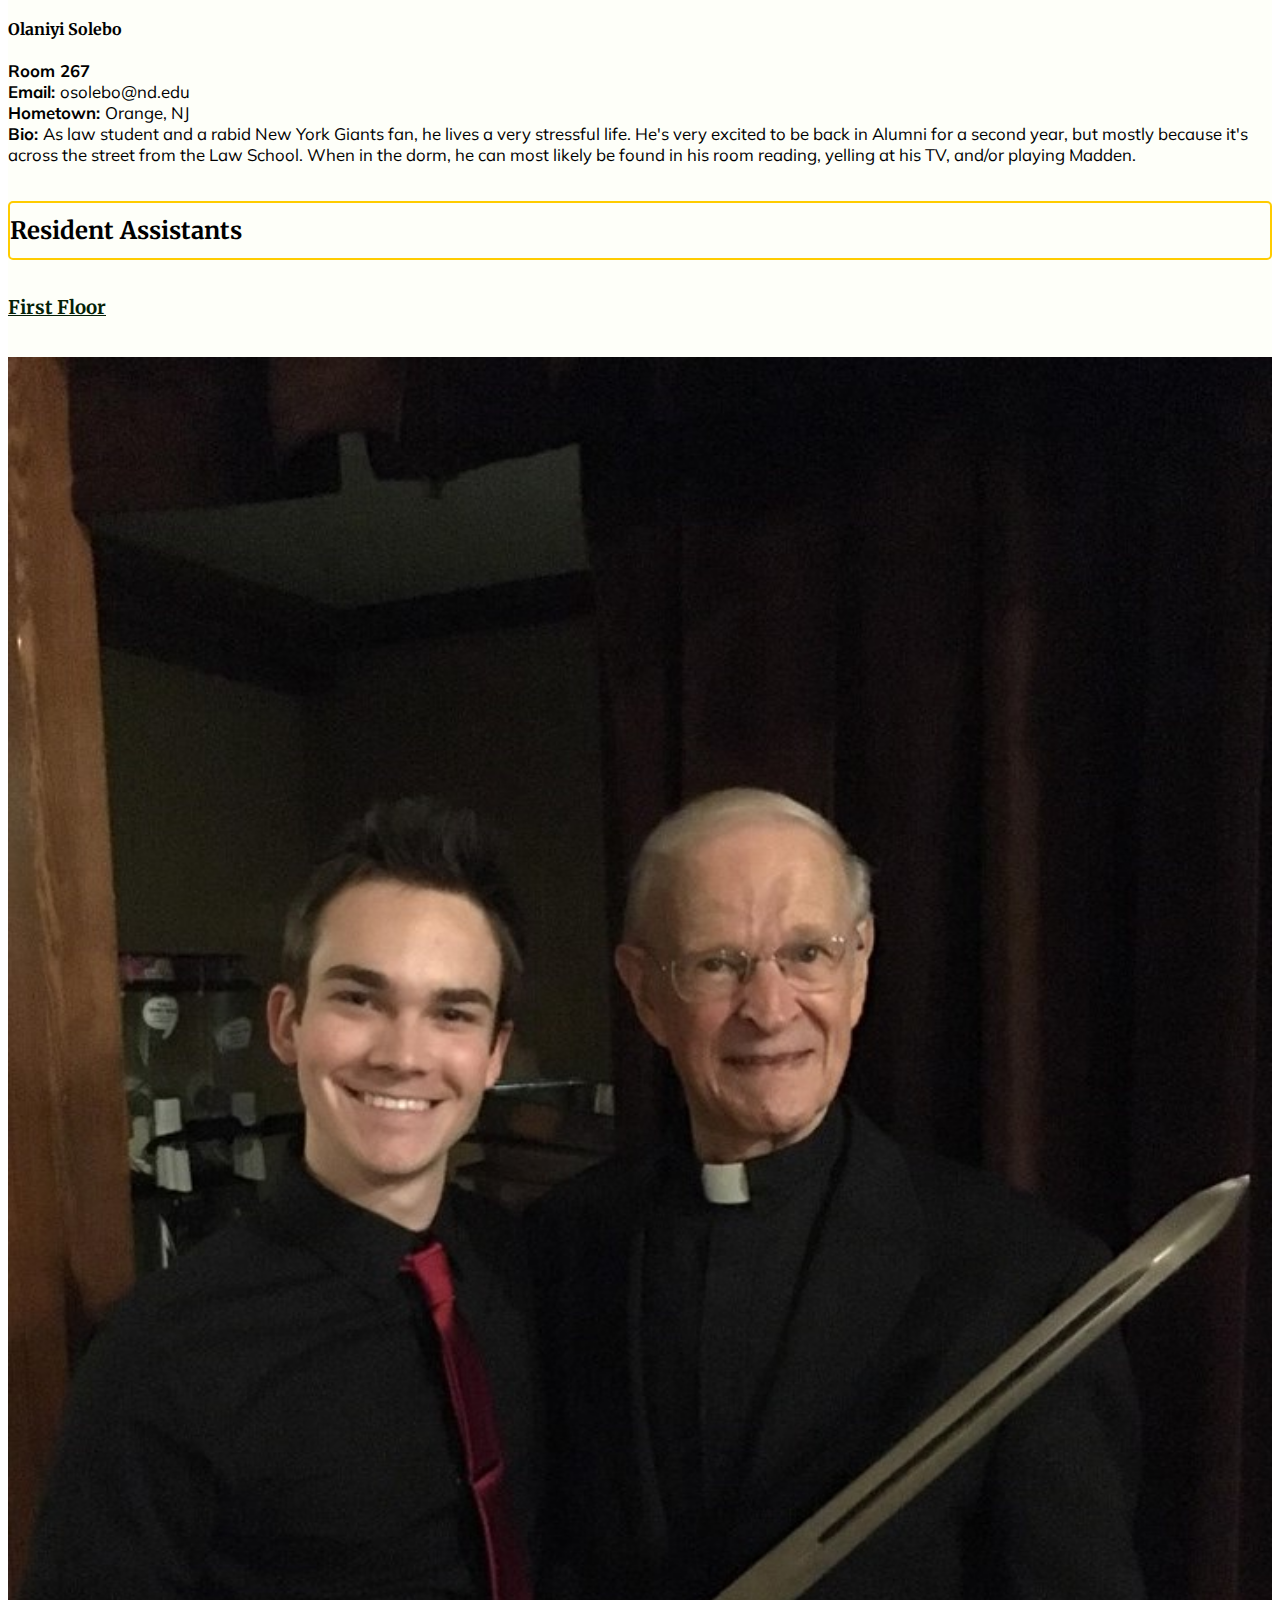
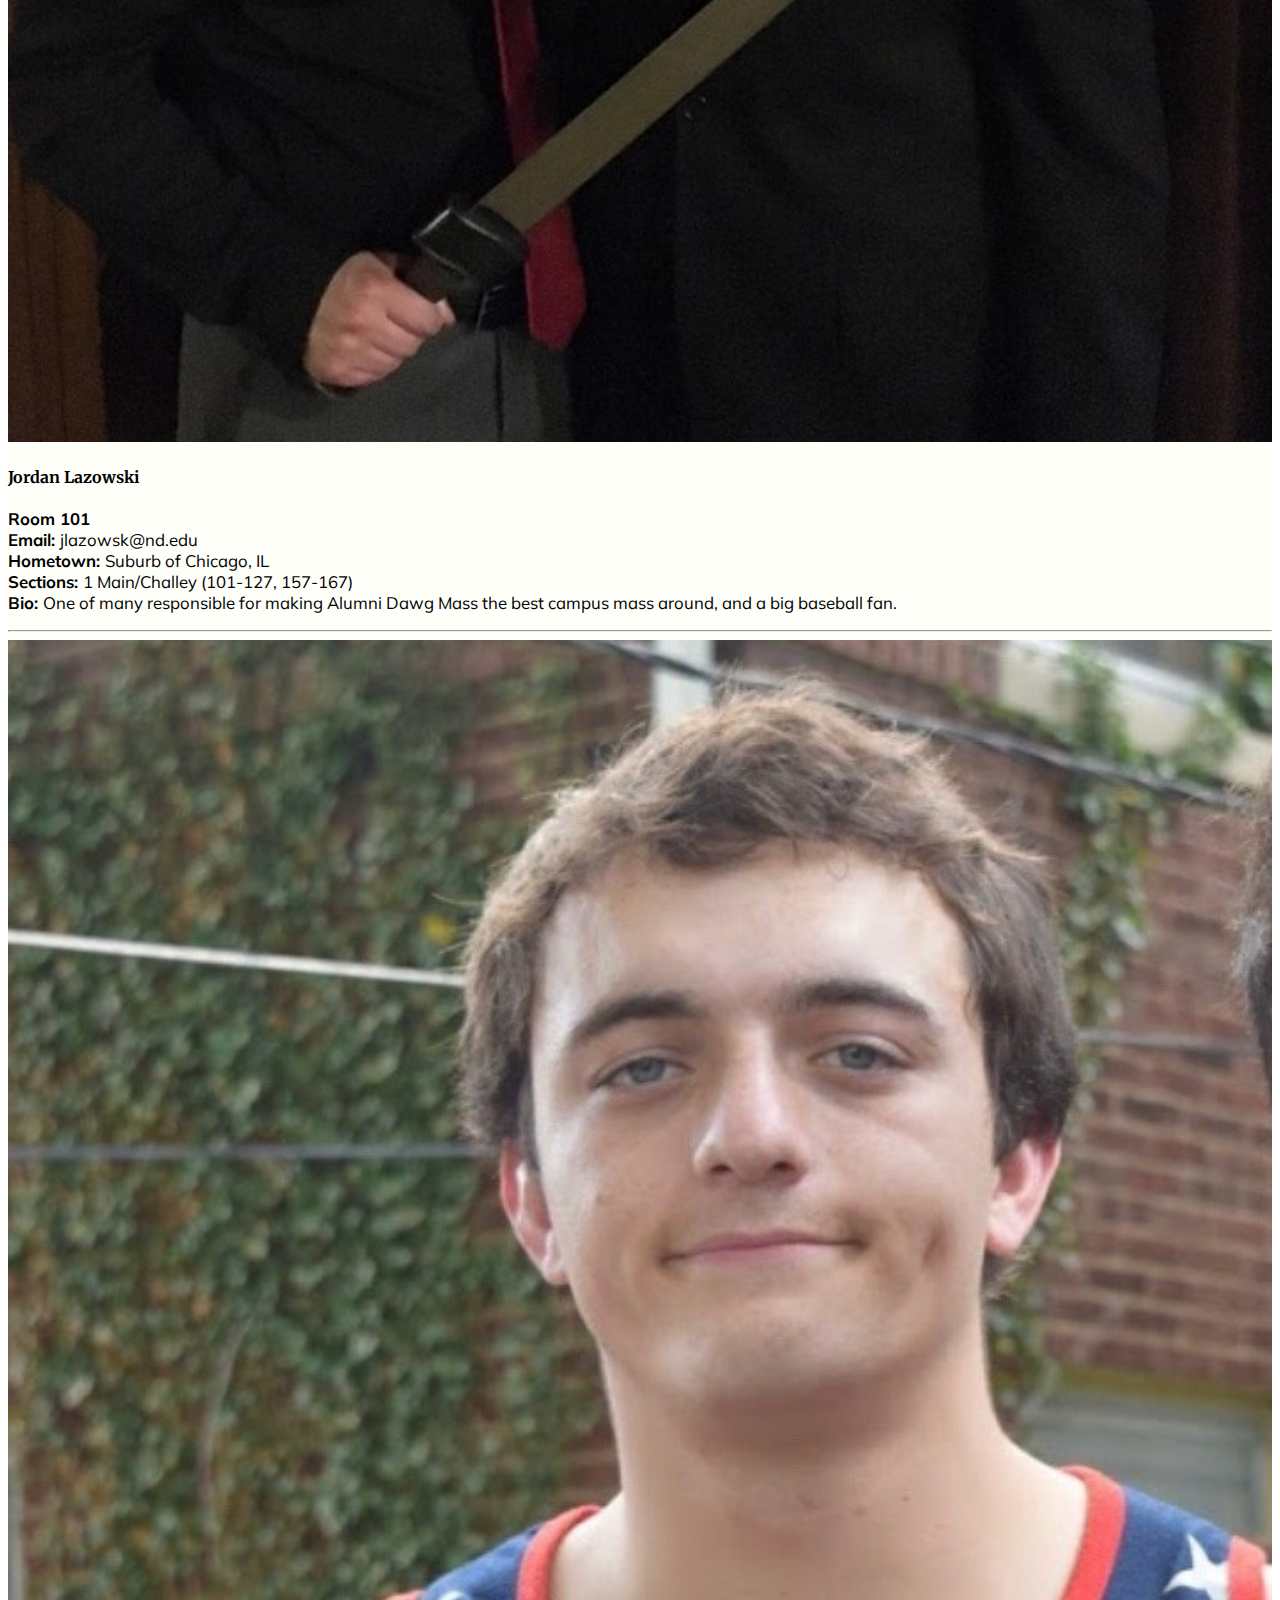
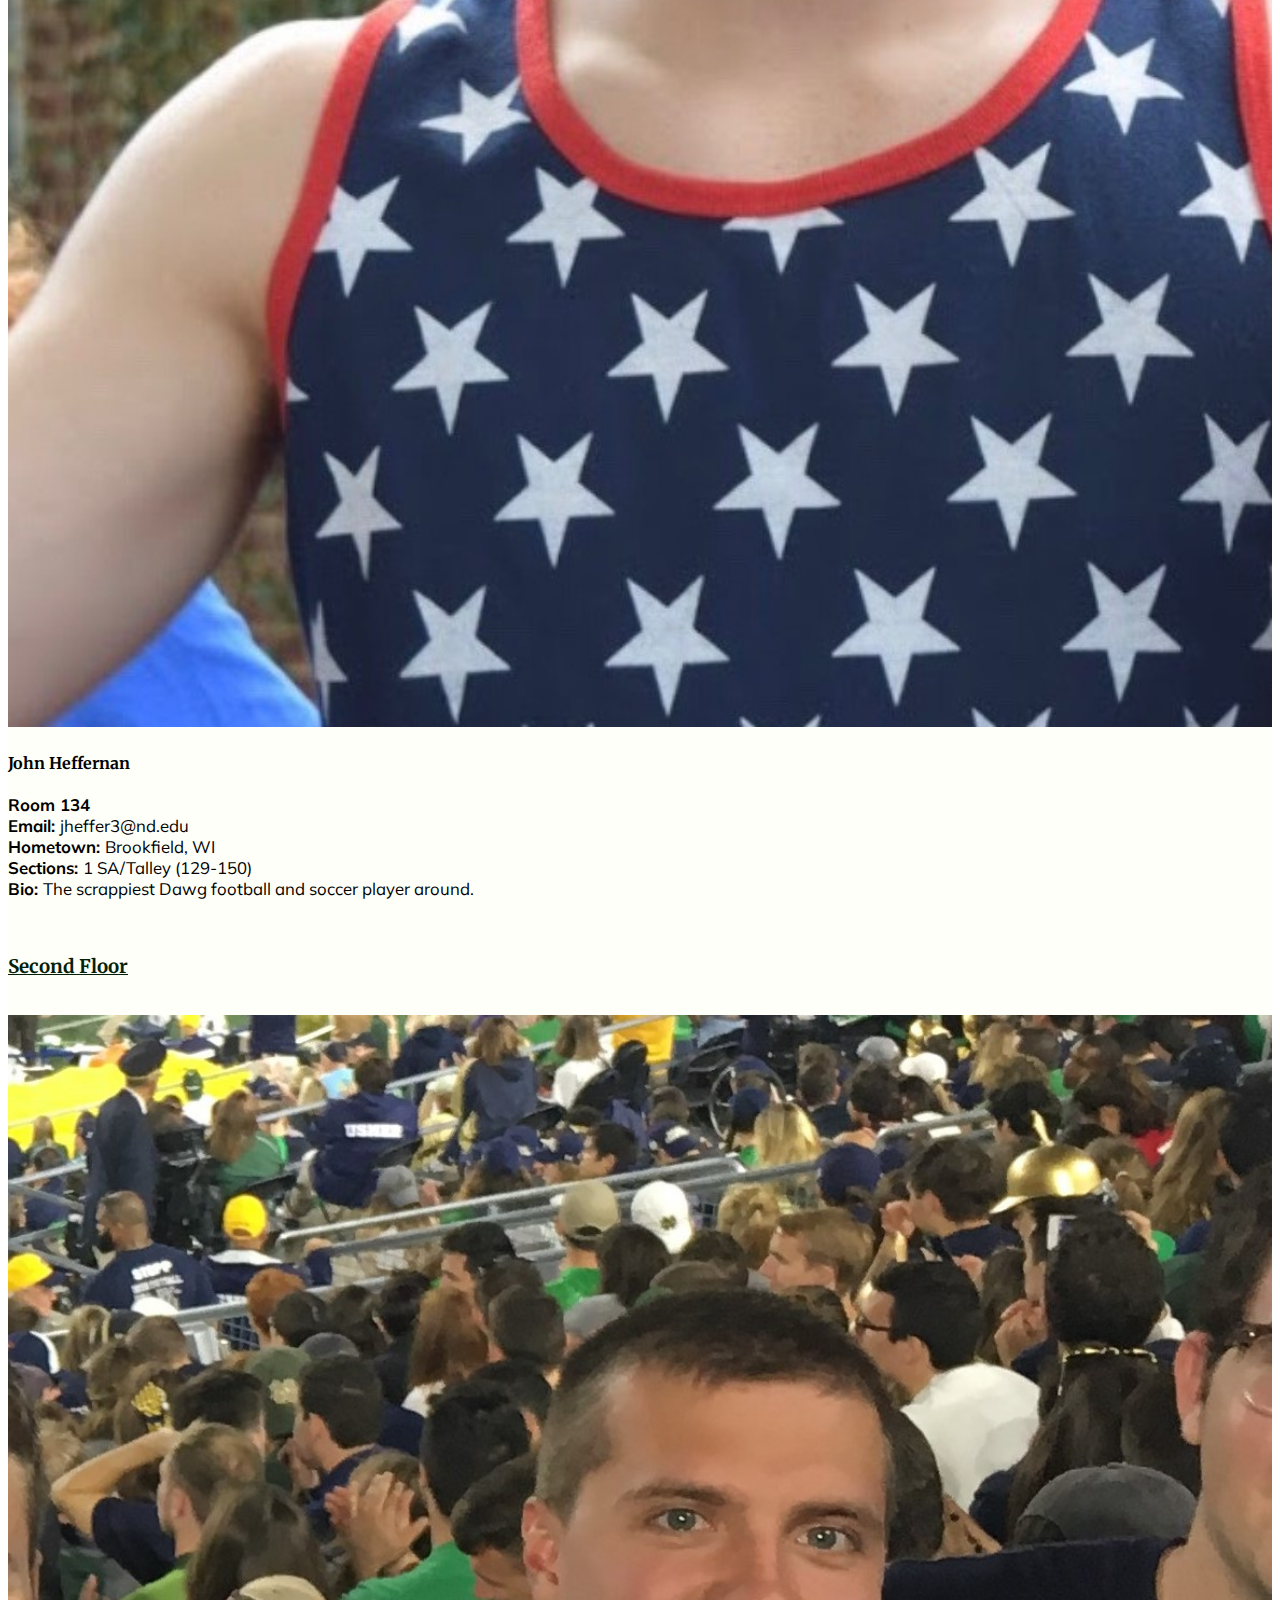
<file: staff.html>
<!DOCTYPE html> 

<html lang="en">
  
  <head>
    <meta charset="UTF-8">
    <meta http-equiv="X-UA-Compatible" content="IE=edge">
    <meta name="viewport" content="width=device-width, initial-scale=1">

    <title>Alumni Hall</title>

    <!-- Link favicon -->
    <link rel="icon" href="images/dawg-green.png">
        
    <meta name="description" content="Alumni Hall is the home of the Dawgs and the center of the universe. 
    Established in 1931, Alumni Hall is an all male dorm known for its members' camraderie.">
    <meta name="viewport" content="width=device-width, initial-scale=1 shrink-to-fit=no">

    <!-- Bootstrap CSS-->
    <link rel="stylesheet" href="https://normalize-css.googlecode.com/svn/trunk/normalize.css">
    <link rel="stylesheet" href="https://stackpath.bootstrapcdn.com/bootstrap/4.1.0/css/bootstrap.min.css" integrity="sha384-9gVQ4dYFwwWSjIDZnLEWnxCjeSWFphJiwGPXr1jddIhOegiu1FwO5qRGvFXOdJZ4" crossorigin="anonymous">

    <!-- normal and custom CSS-->
    <link rel="stylesheet" href="https://cdn.jsdelivr.net/npm/animate.css@3.5.2/animate.min.css">
    <link rel="stylesheet" href="https://use.fontawesome.com/releases/v5.1.0/css/all.css" integrity="sha384-lKuwvrZot6UHsBSfcMvOkWwlCMgc0TaWr+30HWe3a4ltaBwTZhyTEggF5tJv8tbt" crossorigin="anonymous">
    <link rel="stylesheet" href="css/staff.css" /> <!-- MAKE SURE YOU UPDATE IT WITH THE CORRECT CSS FILE-->

  </head>

  <body id="top">
      <header>
        <div class="brand-bar" id="brand">
            <div class="container">
            <div class="row">
                <a href="https://www.nd.edu/" class="d-inline-block"><img src="images/nd/dept-nd-white@2x.png"></a>
            </div>
            </div>
        </div>
        
        <nav class="navbar navbar-nav navbar-dark bg-alumni navbar-expand-md  nav-fill" id="main-nav">
        
            <div class="container">
                <button class="navbar-toggler" type="button" data-toggle="collapse" data-target="#navbarNav" 
                aria-controls="navbarNav" aria-expanded="false" aria-label="Toggle navigation">
                    <span class="navbar-toggler-icon"></span>
                    </button>
        
                <a class="nav-link nav-item navbar-brand" href="/index.html">
                <img src="images/AlumniHallName_solo.svg" class="float-lg-left float-md-left float-sm-center" id="nav-logo">
                </a>
        
                <div class="collapse navbar-collapse justify-content-end col-lg-5 col-md-7" id="navbarNav">
                <a class="nav-link nav-item link" href="/about.html">About</a>
                <a class="nav-link nav-item link active" href="/staff.html">Staff</a>
                <a class="nav-link nav-item link" href="/faith.html">Faith</a>
                <a class="nav-link nav-item link" href="/sports.html">Sports</a>
                <a class="nav-link nav-item link" href="/pups.html">Pups</a>
                </div>
            </div>
        </nav>
        </header>

        <div class="jumbotron jumbotron-fluid">
            <div id="hero-container">
                <div class="container text-center">
                    <h1 class="animated slideInUp banner">WE ARE</h1>
                    <img src="images/landing/family.svg" class="img-responsive img-fluid col-sm-12 col-md-10 col-lg-8 animated fadeInUp" id="hero-img">
                </div> 
            </div>
        </div>

        <section class="content">
          <div class="container">
            <div class="row">
              <!-- Side Nav -->
              <div class="side-col col-sm-12 col-md-12 col-lg-3">
                <div class=" side-items">
                  <h2 class="sub-section-title"> Shortcuts </h2>
                    <a href="#rector">Rector</a><br>
                    <a href="#pir">Priests In-Residence</a><br>
                    <a href="#ar">Assistant Rectors</a><br>
                    <a href="#ra">Resident Assistants</a>
                    <ul>
                      <a href="#first">First Floor</a><br>
                      <a href="#second">Second Floor</a><br>
                      <a href="#third">Third Floor</a>
                    </ul>
                </div>
              </div>
              <!--Hall Staff-->
              <div class="col-lg-9 col-md-12 col-sm-12">
                <h1 class="section-title col-lg-9" id="staff">Hall Staff</h1>
                <blockquote class="blockquote">
                  <p class="mb-0">Alumni loves Alumni.</p>
                  <footer class="blockquote-footer">Alumni Hall</footer>
                </blockquote>
                <div class="main-content">
                  <p class="col-lg-11 col-sm-12">
                    "Have no fear! Hall Staff is here!" (said no one ever). All jokes aside, Alumni's hall staff are here to make your
                    dorm life easier. From room issues to asking about what classes you should take, they're here for you. Get to 
                      know your RA and the other hall staff! You'll find that they're pretty cool people.
                  </p>
                  <!-- Fr. George Rozum -->
                  <h2 class="sub-section-title col-12 text-center position" id="rector">Rector</h2>
                  <div class="row">
                    <div class="col-sm-12 col-md-4 col-lg-3">
                      <img src="/images/staff/fr._rozum.png" class="img-responsive rounded">
                    </div>
                    <div class="col-lg-9 col-md-8 col-sm-12">
                      <h4 class="col-12">Rev. George Rozum, C.S.C.</h3>
                      <p class="col-12">
                        <b>Room 167 </b><br>
                        <b>Phone: </b>(574) 631-6202<br>
                        <b>Email: </b> grozum@nd.edu<br>
                        <b>Hometown: </b> Mitchell, SD<br>
                        <b>Bio: </b>Our fearless leader for four decades; a veritable man of God and an ideal that all Dawgs should strive for. 
                        <a data-toggle="collapse" href="#collapseFGR" role="button" aria-expanded="false" aria-controls="collapseExample">Read more about FGR here.</a>

                      </p>
                      <div class="collapse col-12" id="collapseFGR">
                          <p>
                              Fr. George Rozum, C.S.C., was ordained a Holy Cross priest in 1968 and became the rector of Alumni Hall in 1978. 
                              He is the longest serving rector in the history of the University. He earned a Bachelor's degree in Philosophy 
                              from the University of Notre Dame, a Master's degree in Theology from Holy Cross College of Washington, D.C., and 
                              a Master's degree in Accountancy from the University of Notre Dame. He also holds a National Certificate for 
                              Teaching the Deaf from the University of Texas at Austin. Prior to becoming a rector, Fr. George served as chaplain 
                              to the Texas State School for the Deaf, and an associate pastor at St. Ignatius Parish in Austin, Texas. Fr. George 
                              is extremely dedicated to the men of Alumni, taking great interest in residence hall traditions and sports, 
                              frequently appearing at interhall hockey or football games, where the mend of Alumni greet him by chanting, "F-G-R!"<br>
                              <br>
                              Want to read more about how FGR has influenced Alumni? <a href="about.html#fgr">Click here.</a>
                          </p>
                        </div>
                    </div>
                  </div>
                  <!-- Assistant Rectors -->
                  <h2 class="sub-section-title col-12 text-center position" id="pir">Priests In-Residence</h2>
                  <div class="row">
                    <div class="col-sm-12 col-md-4 col-lg-3">
                      <img src="/images/staff/groody_dan.jpg" class="img-responsive rounded">
                    </div>
                    <div class="col-lg-9 col-md-8 col-sm-12">
                      <h4 class="col-12">Rev. Daniel Groody, C.S.C</h3>
                      <p class="col-12">
                        <b>Room 254</b><br>
                        <b>Email: </b> dgroody@nd.edu<br>
                        <b>Hometown: </b> Woof woof<br>
                        <b>Bio: </b>Bark bark
                      </p>
                    </div>
                  </div><hr>
                  <div class="row">
                    <div class="col-sm-12 col-md-4 col-lg-3">
                      <img src="/images/staff/olinger_gerry.jpg" class="img-responsive rounded">
                    </div>
                    <div class="col-lg-9 col-md-8 col-sm-12">
                      <h4 class="col-12">Rev. Gerard (Gerry) Olinger, C.S.C.</h3>
                      <p class="col-12">
                        <b>Room 354 </b><br>
                        <b>Email: </b> golinger@nd.edu<br>
                        <b>Hometown: </b>Bark bark<br>
                        <b>Bio: </b>Woof woof
                      </p>
                    </div>
                  </div>
                  <!-- Assistant Rectors -->
                  <h2 class="sub-section-title col-12 text-center position" id="ar">Assistant Rectors</h2>
                  <div class="row">
                    <div class="col-sm-12 col-md-4 col-lg-3">
                      <img src="/images/staff/stoy.jpg" class="img-responsive rounded">
                    </div>
                    <div class="col-lg-9 col-md-8 col-sm-12">
                      <h4 class="col-12">Gilbrian (Gil) Stoy, C.S.C.</h3>
                      <p class="col-12">
                        <b>Room 157 </b><br>
                        <b>Email: </b> gstoy@nd.edu<br>
                        <b>Hometown: </b>Little Falls, MN<br>
                        <b>Bio: </b>A Holy Cross seminarian from Minnesota and former Zahm RA. You can find him 
                        by listening for the sound of the band Queen echoing from his room. Biggest fears are 
                        spiders and extended sun exposure. 
                      </p>
                    </div>
                  </div>
                  <hr>
                  <div class="row">
                    <div class="col-sm-12 col-md-4 col-lg-3">
                      <img src="/images/staff/olaniyi.jpg" class="img-responsive rounded">
                    </div>
                    <div class="col-lg-9 col-md-8 col-sm-12">
                      <h4 class="col-12">Olaniyi Solebo</h3>
                      <p class="col-12">
                        <b>Room 267</b><br>
                        <b>Email: </b> osolebo@nd.edu<br>
                        <b>Hometown: </b> Orange, NJ<br>
                        <b>Bio: </b>As law student and a rabid New York Giants fan, he lives a very stressful life. 
                        He's very excited to be back in Alumni for a second year, but mostly because it's across the 
                        street from the Law School. When in the dorm, he can most likely be found in his room reading, 
                        yelling at his TV, and/or playing Madden.
                      </p>
                    </div>
                  </div>
                    <!-- 1st Floor RAs-->
                    <h2 class="sub-section-title col-12 text-center position" id="ra">Resident Assistants</h2>
                    <h3 class="col-12 text-center" id="first">First Floor</h3>
                  <div class="row">
                    <div class="col-sm-12 col-md-4 col-lg-3">
                      <img src="/images/staff/lazowski.jpg" class="img-responsive rounded">
                    </div>
                    <div class="col-lg-9 col-md-8 col-sm-12">
                      <h4 class="col-12">Jordan Lazowski</h3>
                      <p class="col-12">
                        <b>Room 101 </b><br>
                        <b>Email: </b> jlazowsk@nd.edu<br>
                        <b>Hometown: </b> Suburb of Chicago, IL<br>
                        <b>Sections: </b> 1 Main/Challey (101-127, 157-167)<br>
                        <b>Bio: </b>One of many responsible for making Alumni Dawg Mass the best campus mass around, and a big baseball fan.
                      </p>
                    </div>
                  </div><hr>
                  <div class="row">
                      <div class="col-sm-12 col-md-4 col-lg-3">
                        <img src="/images/staff/heffernan.jpeg" class="img-responsive rounded">
                      </div>
                      <div class="col-lg-9 col-md-8 col-sm-12">
                        <h4 class="col-12">John Heffernan</h3>
                        <p class="col-12">
                          <b>Room 134 </b><br>                          
                          <b>Email: </b> jheffer3@nd.edu<br>
                          <b>Hometown: </b> Brookfield, WI<br>
                          <b>Sections: </b> 1 SA/Talley (129-150)<br>
                          <b>Bio: </b>The scrappiest Dawg football and soccer player around.
                        </p>
                      </div>
                    </div>
                    <!--Second Floor RAs-->
                    <h3 class="col-12 text-center" id="second">Second Floor</h3>
                  <div class="row">
                    <div class="col-sm-12 col-md-4 col-lg-3">
                      <img src="/images/staff/jones.JPG" class="img-responsive rounded">
                    </div>
                    <div class="col-lg-9 col-md-8 col-sm-12">
                      <h4 class="col-12">Nick Jones</h3>
                      <p class="col-12">
                        <b>Room 201 </b><br>
                        <b>Email: </b> njones10@nd.edu<br>
                        <b>Hometown: </b>Findlay, Ohio<br>
                        <b>Sections: </b> 2 Main/Challey (201-227, 254-267)<br>
                        <b>Bio: </b>An avid country music fan from Ohio, who abandoned his home team to root for the Packers. We don't blame him.
                      </p>
                    </div>
                  </div><hr>
                  <div class="row">
                      <div class="col-sm-12 col-md-4 col-lg-3">
                        <img src="/images/staff/bartilotti.jpg" class="img-responsive rounded">
                      </div>
                      <div class="col-lg-9 col-md-8 col-sm-12">
                        <h4 class="col-12">Matthew Bartilotti</h3>
                        <p class="col-12">
                          <b>Room 234 </b><br>
                          <b>Email: </b>mbartilo@nd.edu<br>
                          <b>Hometown: </b>Richmond, VA<br>
                          <b>Sections: </b> 2 SA/Talley (228-253)<br>
                          <b>Bio: </b>Former Alumni President. Future Naval officer. Current self-proclaimed Big Jazz Boy.

                        </p>
                      </div>
                    </div>
                    <!--Third Floor RAs-->
                    <h3 class="col-12 text-center" id="third">Third Floor</h3>
                  <div class="row">
                    <div class="col-sm-12 col-md-4 col-lg-3">
                      <img src="/images/staff/doherty.jpeg" class="img-responsive rounded">
                    </div>
                    <div class="col-lg-9 col-md-8 col-sm-12">
                      <h4 class="col-12">Mike Doherty</h3>
                      <p class="col-12">
                        <b>Room 301 </b><br>
                        <b>Email: </b>mdohert5@nd.edu<br>
                        <b>Hometown: </b>Olmsted Falls, OH<br>
                        <b>Sections: </b> 3 Main/Challey (301-327, 354-368)<br>
                        <b>Bio: </b>Once broke a large pencil in half with his head. No more needs to be said.

                      </p>
                    </div>
                  </div><hr>
                  <div class="row">
                      <div class="col-sm-12 col-md-4 col-lg-3">
                        <img src="/images/staff/dedo.jpg" class="img-responsive rounded">
                      </div>
                      <div class="col-lg-9 col-md-8 col-sm-12">
                        <h4 class="col-12">Nick Dedo</h3>
                        <p class="col-12">
                          <b>Room 334 </b><br>
                          <b>Email: </b>ndedo@nd.edu<br>
                          <b>Hometown: </b>Lafayette, LA<br>
                          <b>Sections: </b> 3 SA/Talley (328-353)<br>
                          <b>Bio: </b>Cowboy hat-wearer, snake hunter, gumbo enthusiast.

                        </p>
                      </div>
                    </div>


                </div>
              </div>
            </div>
          </div>
        </section>
        <!-- Back to Top Button -->
        <div class="d-flex flex-column">
            <a href="#top" class="btn btn-primary btn-top align-self-center"><i class="fas fa-arrow-up"></i> Back to Top</a>
        </div>

        <footer id="footer">
        <!--Desktop Footer-->
            <div class="container desktop-footer">
                <div class="row">
                    <div class="col-sm-12 col-md-9">
                        <p>
                        <a href="https://www.nd.edu/copyright/" class="footer">Copyright</a> &copy; 
                        <script>document.write(new Date().getFullYear())</script> <a href="https://www.nd.edu/" class="wrap">University of Notre Dame</a>
                        <br><a href="index.html">Alumni Hall</a>&nbsp; 167 Alumni Hall, Notre Dame, IN 46556
                        <br><a href="https://www.nd.edu/about/accessibility/">Accessibility Information</a>
                        </p>
                    </div>
                    <div class="col-md-3">
                        <img src="images/nd/ND_mark_blue_L.png" class="float-right" id="academic-mark">
                    </div>
                </div>
            </div>
            <!-- Mobile footer -->
            <div class="container mobile-footer">
                <div class="row">
                    <div class="col-sm-12">
                        <p>
                            <a href="https://www.nd.edu/copyright/" class="footer">Copyright</a> &copy; 
                            <script>document.write(new Date().getFullYear())</script> 
                            <br><a href="https://www.nd.edu/" class="wrap">University of Notre Dame</a>
                            <br><a href="index.html">Alumni Hall</a>
                            <br>167 Alumni Hall, Notre Dame, IN 46556
                            <br><a href="https://www.nd.edu/about/accessibility/">Accessibility Information</a>
                        </p>
                    </div>
                    <div class="col-sm-12">
                    <img src="images/nd/ND_mark_blue_M.png" id="academic-mark">
                    </div>
                </div>
            </div>      
        </footer>

        <!-- Link bootstrap javascript -->
    <script src="https://code.jquery.com/jquery-3.3.1.slim.min.js" integrity="sha384-q8i/X+965DzO0rT7abK41JStQIAqVgRVzpbzo5smXKp4YfRvH+8abtTE1Pi6jizo" crossorigin="anonymous"></script>
    <script src="https://cdnjs.cloudflare.com/ajax/libs/popper.js/1.14.0/umd/popper.min.js" integrity="sha384-cs/chFZiN24E4KMATLdqdvsezGxaGsi4hLGOzlXwp5UZB1LY//20VyM2taTB4QvJ" crossorigin="anonymous"></script>
    <script src="https://stackpath.bootstrapcdn.com/bootstrap/4.1.0/js/bootstrap.min.js" integrity="sha384-uefMccjFJAIv6A+rW+L4AHf99KvxDjWSu1z9VI8SKNVmz4sk7buKt/6v9KI65qnm" crossorigin="anonymous"></script>

    </body>
</html>
</file>
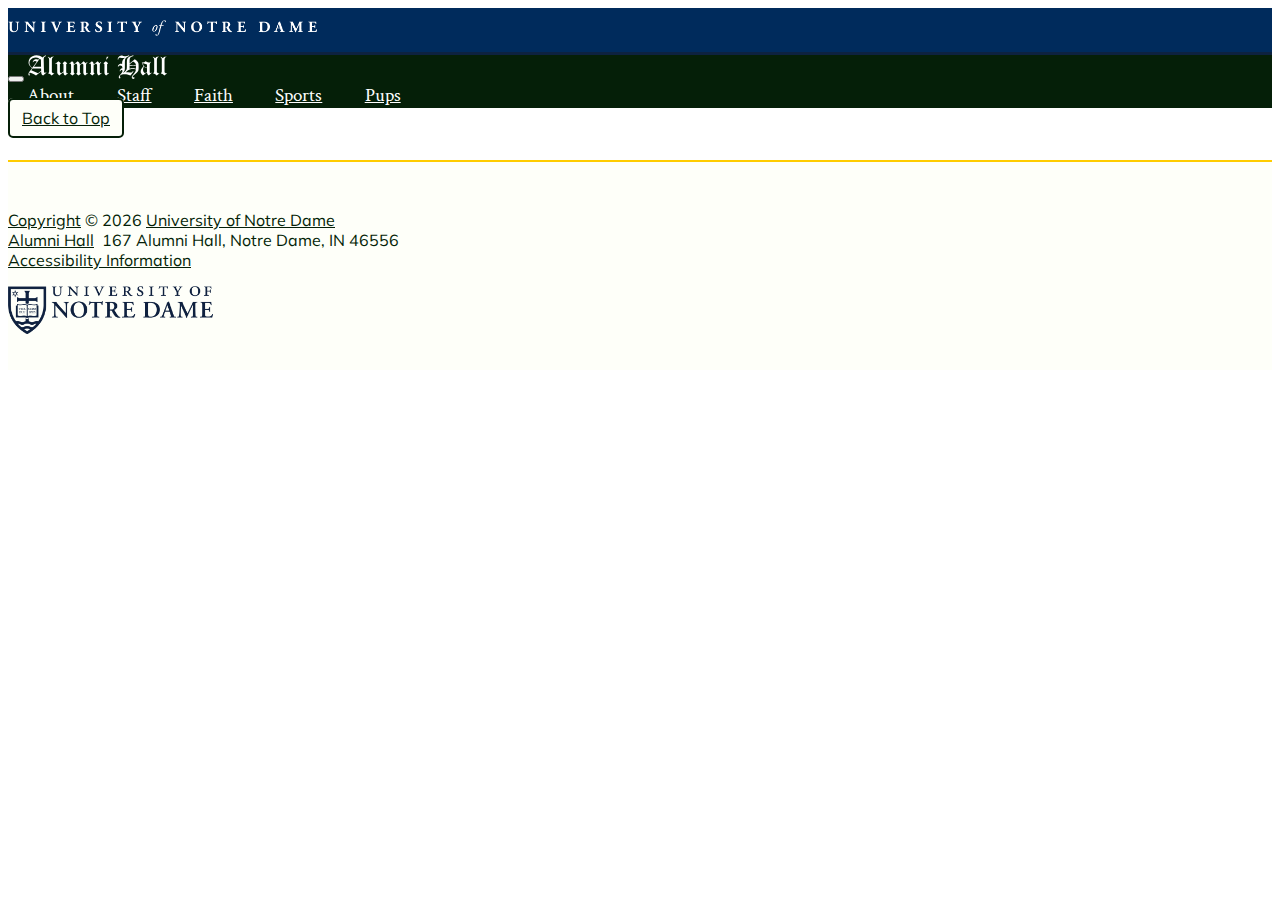
<file: template.html>
<!DOCTYPE html> 

<html lang="en">
  
  <head>
    <meta charset="UTF-8">
    <meta http-equiv="X-UA-Compatible" content="IE=edge">
    <meta name="viewport" content="width=device-width, initial-scale=1">

    <title>Alumni Hall</title>

    <!-- Link favicon -->
    <link rel="icon" href="images/dawg-green.png">
        
    <meta name="description" content="Alumni Hall is the home of the Dawgs and the center of the universe. 
    Established in 1931, Alumni Hall is an all male dorm known for its members' camraderie.">
    <meta name="viewport" content="width=device-width, initial-scale=1 shrink-to-fit=no">

    <!-- Bootstrap CSS-->
    <link rel="stylesheet" href="https://normalize-css.googlecode.com/svn/trunk/normalize.css">
    <link rel="stylesheet" href="https://stackpath.bootstrapcdn.com/bootstrap/4.1.0/css/bootstrap.min.css" integrity="sha384-9gVQ4dYFwwWSjIDZnLEWnxCjeSWFphJiwGPXr1jddIhOegiu1FwO5qRGvFXOdJZ4" crossorigin="anonymous">

    <!-- normal and custom CSS-->
    <link rel="stylesheet" href="https://cdn.jsdelivr.net/npm/animate.css@3.5.2/animate.min.css">
    <link rel="stylesheet" href="https://use.fontawesome.com/releases/v5.1.0/css/all.css" integrity="sha384-lKuwvrZot6UHsBSfcMvOkWwlCMgc0TaWr+30HWe3a4ltaBwTZhyTEggF5tJv8tbt" crossorigin="anonymous">
    <link rel="stylesheet" href="css/styles.css" /> <!-- MAKE SURE YOU UPDATE IT WITH THE CORRECT CSS FILE-->

  </head>

  <body id="top">
    <header>
        <div class="brand-bar" id="brand">
          <div class="container">
            <div class="row">
                <a href="https://www.nd.edu/" class="d-inline-block"><img src="images/nd/dept-nd-white@2x.png"></a>
            </div>
          </div>
        </div>
        
        <nav class="navbar navbar-nav navbar-dark bg-alumni navbar-expand-md  nav-fill" id="main-nav">
        
            <div class="container">
                <button class="navbar-toggler" type="button" data-toggle="collapse" data-target="#navbarNav" 
                aria-controls="navbarNav" aria-expanded="false" aria-label="Toggle navigation">
                    <span class="navbar-toggler-icon"></span>
                  </button>
      
              <a class="nav-link nav-item navbar-brand" href="/index.html">
                <img src="images/AlumniHallName_solo.svg" class="float-lg-left float-md-left float-sm-center" id="nav-logo">
              </a>
      
              <div class="collapse navbar-collapse justify-content-end col-lg-5 col-md-7" id="navbarNav">
                <a class="nav-link nav-item link" href="/about.html">About</a>
                <a class="nav-link nav-item link" href="/staff.html">Staff</a>
                <a class="nav-link nav-item link" href="/faith.html">Faith</a>
                <a class="nav-link nav-item link" href="/sports.html">Sports</a>
                <a class="nav-link nav-item link" href="/pups.html">Pups</a>
              </div>
            </div>
        </nav>
      </header>

        <!-- Insert Content Here -->


        <!-- Back to Top Button -->
        <div class="d-flex flex-column">
            <a href="#top" class="btn btn-primary btn-top align-self-center"><i class="fas fa-arrow-up"></i> Back to Top</a>
        </div>

        <footer id="footer">
        <!--Desktop Footer-->
            <div class="container desktop-footer">
                <div class="row">
                    <div class="col-sm-12 col-md-9">
                        <p>
                        <a href="https://www.nd.edu/copyright/" class="footer">Copyright</a> &copy; 
                        <script>document.write(new Date().getFullYear())</script> <a href="https://www.nd.edu/" class="wrap">University of Notre Dame</a>
                        <br><a href="index.html">Alumni Hall</a>&nbsp; 167 Alumni Hall, Notre Dame, IN 46556
                        <br><a href="https://www.nd.edu/about/accessibility/">Accessibility Information</a>
                        </p>
                    </div>
                    <div class="col-md-3">
                        <img src="images/nd/ND_mark_blue_L.png" class="float-right" id="academic-mark">
                    </div>
                </div>
            </div>
            <!-- Mobile footer -->
            <div class="container mobile-footer">
                <div class="row">
                    <div class="col-sm-12">
                        <p>
                            <a href="https://www.nd.edu/copyright/" class="footer">Copyright</a> &copy; 
                            <script>document.write(new Date().getFullYear())</script> 
                            <br><a href="https://www.nd.edu/" class="wrap">University of Notre Dame</a>
                            <br><a href="index.html">Alumni Hall</a>
                            <br>167 Alumni Hall, Notre Dame, IN 46556
                            <br><a href="https://www.nd.edu/about/accessibility/">Accessibility Information</a>
                        </p>
                    </div>
                    <div class="col-sm-12">
                    <img src="images/nd/ND_mark_blue_M.png" id="academic-mark">
                    </div>
                </div>
            </div>      
        </footer>
        <!-- Link bootstrap javascript -->
    <script src="https://code.jquery.com/jquery-3.3.1.slim.min.js" integrity="sha384-q8i/X+965DzO0rT7abK41JStQIAqVgRVzpbzo5smXKp4YfRvH+8abtTE1Pi6jizo" crossorigin="anonymous"></script>
    <script src="https://cdnjs.cloudflare.com/ajax/libs/popper.js/1.14.0/umd/popper.min.js" integrity="sha384-cs/chFZiN24E4KMATLdqdvsezGxaGsi4hLGOzlXwp5UZB1LY//20VyM2taTB4QvJ" crossorigin="anonymous"></script>
    <script src="https://stackpath.bootstrapcdn.com/bootstrap/4.1.0/js/bootstrap.min.js" integrity="sha384-uefMccjFJAIv6A+rW+L4AHf99KvxDjWSu1z9VI8SKNVmz4sk7buKt/6v9KI65qnm" crossorigin="anonymous"></script>

    </body>
</html>
</file>
<file: css/about.css>
@import url("https://fonts.googleapis.com/css?family=Crimson+Text|Merriweather|Muli");
html, body {
  height: 100%;
}

h1, h2, h3, h4, h5, h6 {
  font-family: 'Merriweather', serif;
}

.card-text, p, a {
  font-family: 'Muli', sans-serif;
}

a {
  color: #106300;
}

a:hover {
  color: #106300;
}

/** brand bar **/
.brand-bar {
  background-color: #002b5c;
  padding: .75em 0;
  border-bottom: 3px solid #0d2240;
}

.brand-bar img {
  height: 1em;
}

.brand-bar a {
  text-align: left;
}

@media (max-width: 767px) {
  .brand-bar a {
    text-align: center;
    margin: 0 auto;
  }
}

@media (max-width: 320px) {
  .brand-bar img {
    height: .9em;
  }
}

/** custom navbar CSS **/
#nav-logo {
  height: 1.5em;
}

.bg-alumni {
  background-color: #051f08;
}

.link {
  font-family: 'Crimson Text';
  font-size: 1.2em;
  color: #fff;
  -webkit-transition: 750ms;
  transition: 750ms;
  -webkit-transition-timing-function: ease-out;
          transition-timing-function: ease-out;
  padding: .3em 1em;
}

.link:hover {
  color: rgba(255, 255, 255, 0.6);
  -webkit-transition: 250ms;
  transition: 250ms;
  -webkit-transition-timing-function: ease-in;
          transition-timing-function: ease-in;
}

@media (min-width: 768px) {
  .link {
    border-bottom: 2px solid rgba(255, 255, 255, 0);
    -webkit-transition: 750ms;
    transition: 750ms;
    -webkit-transition-timing-function: ease-out;
            transition-timing-function: ease-out;
  }
  .link:hover {
    border-bottom: 2px solid rgba(255, 255, 255, 0.6);
    -webkit-transition: 250ms;
    transition: 250ms;
    -webkit-transition-timing-function: ease-in;
            transition-timing-function: ease-in;
  }
  a.active {
    border-bottom: 2px solid #fff;
  }
}

/* custom footer CSS */
#footer {
  padding: 2em 0 2em 0;
  background-color: #fefff9;
  margin-top: 2em;
  border-top: 2px solid #ffcc00;
  color: #051f08;
}

footer a {
  color: #051f08;
  text-decoration: underline;
  font-size: 1em;
}

footer p {
  font-size: 1emm;
}

.mobile-footer {
  display: none;
}

#academic-mark {
  height: 3em;
}

@media (max-width: 767px) {
  .desktop-footer {
    display: none;
  }
  .mobile-footer {
    display: block;
    text-align: center;
  }
}

/**  sections  **/
.content {
  background-color: #fefff9;
  padding-top: 3.5em;
  padding-bottom: 2em;
  margin-top: -2em;
}

#coatOfArms {
  padding-top: 1em;
  padding-bottom: 1em;
}

.section-title {
  font-size: 3.5em;
  padding-bottom: .1em;
  color: #051f08;
  border-bottom: 0.04em solid #ffcc00;
}

@media (max-width: 576px) {
  .section-title {
    font-size: 3em;
  }
}

.blockquote {
  padding: 1em 0 1em 0;
  color: #051f08;
  font-size: 1.25em;
}

@media (max-width: 576px) {
  .blockquote {
    font-size: 1.2em;
  }
}

.blockquote-footer {
  color: rgba(5, 31, 8, 0.6);
}

.section-content {
  font-size: 1.2em;
}

/* card css */
.card {
  border-radius: 10px;
  background-color: #051f08;
  padding: 1em;
  -webkit-transition: 500ms;
  transition: 500ms;
  height: 100%;
}

.card:hover {
  -webkit-transition: 350ms;
  transition: 350ms;
  background-color: #106300;
}

.card-title, .card-text {
  color: #ffffff;
}

.card-img-top {
  width: 70%;
  margin-left: 15%;
}

@media (max-width: 767px) {
  .card-img-top {
    width: 50%;
    margin-left: 25%;
  }
}

.btn-primary {
  background-color: #051f08;
  border-color: rgba(255, 255, 255, 0.7);
  padding: .5em .75em;
  border-radius: 5px;
  -webkit-transition: 500ms;
  transition: 500ms;
}

.btn-primary:hover {
  background-color: #ffcc00;
  border-color: #ffcc00;
  color: #051f08;
  -webkit-transition: 750ms;
  transition: 750ms;
}

.btn-top {
  margin-top: 1em;
  text-align: center;
  border: 2px solid #051f08;
  background-color: #fefff9;
  color: #051f08;
}

.btn-top:hover {
  background-color: #106300;
  color: #fefff9;
  border: 2px solid #106300;
}

p {
  font-size: 1.1em;
}

.jumbotron {
  background-image: url("/images/banners/1978_dawgs_william_reifsteck.jpg");
  z-index: -10;
  background-attachment: fixed;
  height: 65%;
  width: auto;
  background-position: center;
  background-repeat: no-repeat;
  background-size: cover;
  padding-top: 12vh;
}

.img-responsive {
  display: inline-block;
}

.banner {
  color: rgba(255, 255, 255, 0.7);
  padding-bottom: 1.5vh;
  font-size: 4em;
}

#hero-img {
  height: 20vh;
}

@media (max-width: 767px) {
  .banner {
    font-size: 2.5em;
  }
}

.side-col {
  padding-bottom: 2em;
  padding-right: 1.5em;
}

.side-items {
  background-color: rgba(0, 0, 0, 0.05);
  padding: 1em;
}

.side-items p {
  font-size: 1.1em;
}

@media (max-width: 767px) {
  .side-col {
    padding: 0 0 0 0;
  }
  .section-title {
    padding-top: 1em;
  }
}

.sub-section-title {
  padding: 1em 0 .1em 0;
}

.text-img {
  padding: 1em 0 2em 0;
}

p#wake-count {
  font-size: 2.5em;
  text-align: center;
  font-family: 'Muli';
}

@media (min-width: 768px) {
  p#wake-count {
    font-size: 3em;
  }
}

@media (min-width: 1024px) {
  p#wake-count {
    font-size: 4em;
  }
}

#caption {
  padding-top: 1em;
}
/*# sourceMappingURL=about.css.map */
</file>
<file: css/faith.css>
@import url("https://fonts.googleapis.com/css?family=Crimson+Text|Merriweather|Muli");
html, body {
  height: 100%;
}

h1, h2, h3, h4, h5, h6 {
  font-family: 'Merriweather', serif;
}

.card-text, p, a {
  font-family: 'Muli', sans-serif;
}

a {
  color: #106300;
}

a:hover {
  color: #106300;
}

/** brand bar **/
.brand-bar {
  background-color: #002b5c;
  padding: .75em 0;
  border-bottom: 3px solid #0d2240;
}

.brand-bar img {
  height: 1em;
}

.brand-bar a {
  text-align: left;
}

@media (max-width: 767px) {
  .brand-bar a {
    margin: 0 auto;
    text-align: center;
  }
}

@media (max-width: 320px) {
  .brand-bar img {
    height: .9em;
  }
}

/** custom navbar CSS **/
#nav-logo {
  height: 1.5em;
}

.bg-alumni {
  background-color: #051f08;
}

.link {
  font-family: 'Crimson Text';
  font-size: 1.2em;
  color: #fff;
  -webkit-transition: 750ms;
  transition: 750ms;
  -webkit-transition-timing-function: ease-out;
          transition-timing-function: ease-out;
  padding: .3em 1em;
}

.link:hover {
  color: rgba(255, 255, 255, 0.6);
  -webkit-transition: 250ms;
  transition: 250ms;
  -webkit-transition-timing-function: ease-in;
          transition-timing-function: ease-in;
}

@media (min-width: 768px) {
  .link {
    border-bottom: 2px solid rgba(255, 255, 255, 0);
    -webkit-transition: 750ms;
    transition: 750ms;
    -webkit-transition-timing-function: ease-out;
            transition-timing-function: ease-out;
  }
  .link:hover {
    border-bottom: 2px solid rgba(255, 255, 255, 0.6);
    -webkit-transition: 250ms;
    transition: 250ms;
    -webkit-transition-timing-function: ease-in;
            transition-timing-function: ease-in;
  }
  a.active {
    border-bottom: 2px solid #fff;
  }
}

/* custom footer CSS */
#footer {
  padding: 2em 0 2em 0;
  background-color: #fefff9;
  margin-top: 2em;
  border-top: 2px solid #ffcc00;
  color: #051f08;
}

footer a {
  color: #051f08;
  text-decoration: underline;
  font-size: 1em;
}

footer p {
  font-size: 1emm;
}

.mobile-footer {
  display: none;
}

#academic-mark {
  height: 3em;
}

@media (max-width: 767px) {
  .desktop-footer {
    display: none;
  }
  .mobile-footer {
    display: block;
    text-align: center;
  }
}

/**  sections  **/
.content {
  background-color: #fefff9;
  padding-top: 3.5em;
  padding-bottom: 2em;
  margin-top: -2em;
}

#coatOfArms {
  padding-top: 1em;
  padding-bottom: 1em;
}

.section-title {
  font-size: 3.5em;
  padding-bottom: .1em;
  color: #051f08;
  border-bottom: 0.04em solid #ffcc00;
}

@media (max-width: 576px) {
  .section-title {
    font-size: 3em;
  }
}

.blockquote {
  padding: 1em 0 1em 0;
  color: #051f08;
  font-size: 1.25em;
}

@media (max-width: 576px) {
  .blockquote {
    font-size: 1.2em;
  }
}

.blockquote-footer {
  color: rgba(5, 31, 8, 0.6);
}

.section-content {
  font-size: 1.2em;
}

/* card css */
.card {
  border-radius: 10px;
  background-color: #051f08;
  padding: 1em;
  -webkit-transition: 500ms;
  transition: 500ms;
  height: 100%;
}

.card:hover {
  -webkit-transition: 350ms;
  transition: 350ms;
  background-color: #106300;
}

.card-title, .card-text {
  color: #ffffff;
}

.card-img-top {
  width: 70%;
  margin-left: 15%;
}

@media (max-width: 767px) {
  .card-img-top {
    width: 50%;
    margin-left: 25%;
  }
}

.btn-primary {
  background-color: #051f08;
  border-color: rgba(255, 255, 255, 0.7);
  padding: .5em .75em;
  border-radius: 5px;
  -webkit-transition: 500ms;
  transition: 500ms;
}

.btn-primary:hover {
  background-color: #ffcc00;
  border-color: #ffcc00;
  color: #051f08;
  -webkit-transition: 750ms;
  transition: 750ms;
}

.btn-top {
  margin-top: 1em;
  text-align: center;
  border: 2px solid #051f08;
  background-color: #fefff9;
  color: #051f08;
}

.btn-top:hover {
  background-color: #106300;
  color: #fefff9;
  border: 2px solid #106300;
}

.jumbotron {
  background-image: url("/images/banners/candlelight_mass.jpg");
  z-index: -10;
  background-attachment: fixed;
  height: 65%;
  width: auto;
  background-position: center;
  background-repeat: no-repeat;
  background-size: cover;
  padding-top: 12vh;
}

.banner {
  color: rgba(255, 255, 255, 0.7);
  padding-bottom: 1.5vh;
  font-size: 4em;
}

@media (max-width: 767px) {
  .banner {
    font-size: 2.5em;
  }
  .section-title {
    padding-top: 1em;
  }
}

#hero-img {
  height: 20vh;
}

.main-content {
  font-size: 1.1em;
}

.btn-top {
  margin-top: 1em;
  text-align: center;
  border: 2px solid #051f08;
  background-color: #fefff9;
  color: #051f08;
}

.btn-top:hover {
  background-color: #106300;
  color: #fefff9;
  border: 2px solid #106300;
}

.side-col {
  padding-bottom: 2em;
  padding-right: 1.5em;
}

.side-items {
  background-color: rgba(0, 0, 0, 0.05);
  padding: 1em;
}

.side-items p {
  font-size: 1.1em;
}

@media (max-width: 767px) {
  .side-col {
    padding: 0 0 0 0;
  }
}

.img-fluid {
  padding: .5em 0 1.5em 0;
}
/*# sourceMappingURL=faith.css.map */
</file>
<file: css/pups.css>
@import url("https://fonts.googleapis.com/css?family=Crimson+Text|Merriweather|Muli");
html, body {
  height: 100%;
}

h1, h2, h3, h4, h5, h6 {
  font-family: 'Merriweather', serif;
}

.card-text, p, a {
  font-family: 'Muli', sans-serif;
}

a {
  color: #106300;
}

a:hover {
  color: #106300;
}

/** brand bar **/
.brand-bar {
  background-color: #002b5c;
  padding: .75em 0;
  border-bottom: 3px solid #0d2240;
}

.brand-bar img {
  height: 1em;
}

.brand-bar a {
  text-align: left;
}

@media (max-width: 767px) {
  .brand-bar a {
    margin: 0 auto;
    text-align: center;
  }
}

@media (max-width: 320px) {
  .brand-bar img {
    height: .9em;
  }
}

/** custom navbar CSS **/
#nav-logo {
  height: 1.5em;
}

.bg-alumni {
  background-color: #051f08;
}

.link {
  font-family: 'Crimson Text';
  font-size: 1.2em;
  color: #fff;
  -webkit-transition: 750ms;
  transition: 750ms;
  -webkit-transition-timing-function: ease-out;
          transition-timing-function: ease-out;
  padding: .3em 1em;
}

.link:hover {
  color: rgba(255, 255, 255, 0.6);
  -webkit-transition: 250ms;
  transition: 250ms;
  -webkit-transition-timing-function: ease-in;
          transition-timing-function: ease-in;
}

@media (min-width: 768px) {
  .link {
    border-bottom: 2px solid rgba(255, 255, 255, 0);
    -webkit-transition: 750ms;
    transition: 750ms;
    -webkit-transition-timing-function: ease-out;
            transition-timing-function: ease-out;
  }
  .link:hover {
    border-bottom: 2px solid rgba(255, 255, 255, 0.6);
    -webkit-transition: 250ms;
    transition: 250ms;
    -webkit-transition-timing-function: ease-in;
            transition-timing-function: ease-in;
  }
  a.active {
    border-bottom: 2px solid #fff;
  }
}

/* custom footer CSS */
#footer {
  padding: 2em 0 2em 0;
  background-color: #fefff9;
  margin-top: 2em;
  border-top: 2px solid #ffcc00;
  color: #051f08;
}

footer a {
  color: #051f08;
  text-decoration: underline;
  font-size: 1em;
}

footer p {
  font-size: 1emm;
}

.mobile-footer {
  display: none;
}

#academic-mark {
  height: 3em;
}

@media (max-width: 767px) {
  .desktop-footer {
    display: none;
  }
  .mobile-footer {
    display: block;
    text-align: center;
  }
}

/**  sections  **/
.content {
  background-color: #fefff9;
  padding-top: 3.5em;
  padding-bottom: 2em;
  margin-top: -2em;
}

#coatOfArms {
  padding-top: 1em;
  padding-bottom: 1em;
}

.section-title {
  font-size: 3.5em;
  padding-bottom: .1em;
  color: #051f08;
  border-bottom: 0.04em solid #ffcc00;
}

@media (max-width: 576px) {
  .section-title {
    font-size: 3em;
  }
}

.blockquote {
  padding: 1em 0 1em 0;
  color: #051f08;
  font-size: 1.25em;
}

@media (max-width: 576px) {
  .blockquote {
    font-size: 1.2em;
  }
}

.blockquote-footer {
  color: rgba(5, 31, 8, 0.6);
}

.section-content {
  font-size: 1.2em;
}

/* card css */
.card {
  border-radius: 10px;
  background-color: #051f08;
  padding: 1em;
  -webkit-transition: 500ms;
  transition: 500ms;
  height: 100%;
}

.card:hover {
  -webkit-transition: 350ms;
  transition: 350ms;
  background-color: #106300;
}

.card-title, .card-text {
  color: #ffffff;
}

.card-img-top {
  width: 70%;
  margin-left: 15%;
}

@media (max-width: 767px) {
  .card-img-top {
    width: 50%;
    margin-left: 25%;
  }
}

.btn-primary {
  background-color: #051f08;
  border-color: rgba(255, 255, 255, 0.7);
  padding: .5em .75em;
  border-radius: 5px;
  -webkit-transition: 500ms;
  transition: 500ms;
}

.btn-primary:hover {
  background-color: #ffcc00;
  border-color: #ffcc00;
  color: #051f08;
  -webkit-transition: 750ms;
  transition: 750ms;
}

.btn-top {
  margin-top: 1em;
  text-align: center;
  border: 2px solid #051f08;
  background-color: #fefff9;
  color: #051f08;
}

.btn-top:hover {
  background-color: #106300;
  color: #fefff9;
  border: 2px solid #106300;
}

p {
  font-size: 1.1em;
}

.side-col {
  padding-bottom: 2em;
  padding-right: 1.5em;
}

.side-items {
  background-color: rgba(0, 0, 0, 0.05);
  padding: 1em;
}

.side-items a {
  font-size: 1.1em;
}

@media (max-width: 767px) {
  .side-col {
    padding: 0 0 0 0;
  }
}

.jumbotron {
  background-image: url("/images/banners/alumni_17-18.jpg");
  z-index: -10;
  background-attachment: fixed;
  height: 65%;
  width: auto;
  background-position: center;
  background-repeat: no-repeat;
  background-size: cover;
  padding-top: 12vh;
}

.img-responsive {
  display: inline-block;
}

.banner {
  color: rgba(255, 255, 255, 0.7);
  padding-bottom: 1.5vh;
  font-size: 4em;
}

#hero-img {
  height: 20vh;
}

@media (max-width: 767px) {
  .banner {
    font-size: 2.5em;
  }
}

/* optimize for larger screens */
@media (min-width: 768px) {
  .embeded-item {
    max-width: 60%;
    margin-left: 20%;
  }
}

.sub-section-title {
  padding-top: 1.25em;
}

@media (max-width: 767px) {
  h1 {
    padding-top: 1em;
  }
}
/*# sourceMappingURL=pups.css.map */
</file>
<file: css/sports.css>
@import url("https://fonts.googleapis.com/css?family=Crimson+Text|Merriweather|Muli");
html, body {
  height: 100%;
}

h1, h2, h3, h4, h5, h6 {
  font-family: 'Merriweather', serif;
}

.card-text, p, a {
  font-family: 'Muli', sans-serif;
}

a {
  color: #106300;
}

a:hover {
  color: #106300;
}

/** brand bar **/
.brand-bar {
  background-color: #002b5c;
  padding: .75em 0;
  border-bottom: 3px solid #0d2240;
}

.brand-bar img {
  height: 1em;
}

.brand-bar a {
  text-align: left;
}

@media (max-width: 767px) {
  .brand-bar a {
    text-align: center;
    margin: 0 auto;
  }
}

@media (max-width: 320px) {
  .brand-bar img {
    height: .9em;
  }
}

/** custom navbar CSS **/
#nav-logo {
  height: 1.5em;
}

.bg-alumni {
  background-color: #051f08;
}

.link {
  font-family: 'Crimson Text';
  font-size: 1.2em;
  color: #fff;
  -webkit-transition: 750ms;
  transition: 750ms;
  -webkit-transition-timing-function: ease-out;
          transition-timing-function: ease-out;
  padding: .3em 1em;
}

.link:hover {
  color: rgba(255, 255, 255, 0.6);
  -webkit-transition: 250ms;
  transition: 250ms;
  -webkit-transition-timing-function: ease-in;
          transition-timing-function: ease-in;
}

@media (min-width: 768px) {
  .link {
    border-bottom: 2px solid rgba(255, 255, 255, 0);
    -webkit-transition: 750ms;
    transition: 750ms;
    -webkit-transition-timing-function: ease-out;
            transition-timing-function: ease-out;
  }
  .link:hover {
    border-bottom: 2px solid rgba(255, 255, 255, 0.6);
    -webkit-transition: 250ms;
    transition: 250ms;
    -webkit-transition-timing-function: ease-in;
            transition-timing-function: ease-in;
  }
  a.active {
    border-bottom: 2px solid #fff;
  }
}

/* custom footer CSS */
#footer {
  padding: 2em 0 2em 0;
  background-color: #fefff9;
  margin-top: 2em;
  border-top: 2px solid #ffcc00;
  color: #051f08;
}

footer a {
  color: #051f08;
  text-decoration: underline;
  font-size: 1em;
}

footer p {
  font-size: 1emm;
}

.mobile-footer {
  display: none;
}

#academic-mark {
  height: 3em;
}

@media (max-width: 767px) {
  .desktop-footer {
    display: none;
  }
  .mobile-footer {
    display: block;
    text-align: center;
  }
}

/**  sections  **/
.content {
  background-color: #fefff9;
  padding-top: 3.5em;
  padding-bottom: 2em;
  margin-top: -2em;
}

#coatOfArms {
  padding-top: 1em;
  padding-bottom: 1em;
}

.section-title {
  font-size: 3.5em;
  padding-bottom: .1em;
  color: #051f08;
  border-bottom: 0.04em solid #ffcc00;
}

@media (max-width: 576px) {
  .section-title {
    font-size: 3em;
  }
}

.blockquote {
  padding: 1em 0 1em 0;
  color: #051f08;
  font-size: 1.25em;
}

@media (max-width: 576px) {
  .blockquote {
    font-size: 1.2em;
  }
}

.blockquote-footer {
  color: rgba(5, 31, 8, 0.6);
}

.section-content {
  font-size: 1.2em;
}

/* card css */
.card {
  border-radius: 10px;
  background-color: #051f08;
  padding: 1em;
  -webkit-transition: 500ms;
  transition: 500ms;
  height: 100%;
}

.card:hover {
  -webkit-transition: 350ms;
  transition: 350ms;
  background-color: #106300;
}

.card-title, .card-text {
  color: #ffffff;
}

.card-img-top {
  width: 70%;
  margin-left: 15%;
}

@media (max-width: 767px) {
  .card-img-top {
    width: 50%;
    margin-left: 25%;
  }
}

.btn-primary {
  background-color: #051f08;
  border-color: rgba(255, 255, 255, 0.7);
  padding: .5em .75em;
  border-radius: 5px;
  -webkit-transition: 500ms;
  transition: 500ms;
}

.btn-primary:hover {
  background-color: #ffcc00;
  border-color: #ffcc00;
  color: #051f08;
  -webkit-transition: 750ms;
  transition: 750ms;
}

.btn-top {
  margin-top: 1em;
  text-align: center;
  border: 2px solid #051f08;
  background-color: #fefff9;
  color: #051f08;
}

.btn-top:hover {
  background-color: #106300;
  color: #fefff9;
  border: 2px solid #106300;
}

.jumbotron {
  background-image: url("/images/Matt Cashore/bb_fgr.jpg");
  z-index: -10;
  background-attachment: fixed;
  height: 65%;
  width: auto;
  background-position: center;
  background-repeat: no-repeat;
  background-size: cover;
  padding-top: 12vh;
}

.img-responsive {
  display: inline-block;
}

.banner {
  color: rgba(255, 255, 255, 0.7);
  padding-bottom: 1.5vh;
  font-size: 4em;
}

#hero-img {
  height: 20vh;
}

@media (max-width: 767px) {
  .banner {
    font-size: 2.5em;
  }
}

.side-col {
  padding-bottom: 2em;
  padding-right: 1.5em;
}

.side-items {
  background-color: rgba(0, 0, 0, 0.05);
  padding: 1em;
}

.side-items p {
  font-size: 1.1em;
}

@media (max-width: 767px) {
  .side-col {
    padding: 0 0 0 0;
  }
  .section-title {
    padding-top: 1em;
  }
}
/*# sourceMappingURL=sports.css.map */
</file>
<file: css/staff.css>
@import url("https://fonts.googleapis.com/css?family=Crimson+Text|Merriweather|Muli");
html, body {
  height: 100%;
}

h1, h2, h3, h4, h5, h6 {
  font-family: 'Merriweather', serif;
}

.card-text, p, a {
  font-family: 'Muli', sans-serif;
}

a {
  color: #106300;
}

a:hover {
  color: #106300;
}

/** brand bar **/
.brand-bar {
  background-color: #002b5c;
  padding: .75em 0;
  border-bottom: 3px solid #0d2240;
}

.brand-bar img {
  height: 1em;
}

.brand-bar a {
  text-align: left;
}

@media (max-width: 767px) {
  .brand-bar a {
    text-align: center;
    margin: 0 auto;
  }
}

@media (max-width: 320px) {
  .brand-bar img {
    height: .9em;
  }
}

/** custom navbar CSS **/
#nav-logo {
  height: 1.5em;
}

.bg-alumni {
  background-color: #051f08;
}

.link {
  font-family: 'Crimson Text';
  font-size: 1.2em;
  color: #fff;
  -webkit-transition: 750ms;
  transition: 750ms;
  -webkit-transition-timing-function: ease-out;
          transition-timing-function: ease-out;
  padding: .3em 1em;
}

.link:hover {
  color: rgba(255, 255, 255, 0.6);
  -webkit-transition: 250ms;
  transition: 250ms;
  -webkit-transition-timing-function: ease-in;
          transition-timing-function: ease-in;
}

@media (min-width: 768px) {
  .link {
    border-bottom: 2px solid rgba(255, 255, 255, 0);
    -webkit-transition: 750ms;
    transition: 750ms;
    -webkit-transition-timing-function: ease-out;
            transition-timing-function: ease-out;
  }
  .link:hover {
    border-bottom: 2px solid rgba(255, 255, 255, 0.6);
    -webkit-transition: 250ms;
    transition: 250ms;
    -webkit-transition-timing-function: ease-in;
            transition-timing-function: ease-in;
  }
  a.active {
    border-bottom: 2px solid #fff;
  }
}

/* custom footer CSS */
#footer {
  padding: 2em 0 2em 0;
  background-color: #fefff9;
  margin-top: 2em;
  border-top: 2px solid #ffcc00;
  color: #051f08;
}

footer a {
  color: #051f08;
  text-decoration: underline;
  font-size: 1em;
}

footer p {
  font-size: 1emm;
}

.mobile-footer {
  display: none;
}

#academic-mark {
  height: 3em;
}

@media (max-width: 767px) {
  .desktop-footer {
    display: none;
  }
  .mobile-footer {
    display: block;
    text-align: center;
  }
}

/**  sections  **/
.content {
  background-color: #fefff9;
  padding-top: 3.5em;
  padding-bottom: 2em;
  margin-top: -2em;
}

#coatOfArms {
  padding-top: 1em;
  padding-bottom: 1em;
}

.section-title {
  font-size: 3.5em;
  padding-bottom: .1em;
  color: #051f08;
  border-bottom: 0.04em solid #ffcc00;
}

@media (max-width: 576px) {
  .section-title {
    font-size: 3em;
  }
}

.blockquote {
  padding: 1em 0 1em 0;
  color: #051f08;
  font-size: 1.25em;
}

@media (max-width: 576px) {
  .blockquote {
    font-size: 1.2em;
  }
}

.blockquote-footer {
  color: rgba(5, 31, 8, 0.6);
}

.section-content {
  font-size: 1.2em;
}

/* card css */
.card {
  border-radius: 10px;
  background-color: #051f08;
  padding: 1em;
  -webkit-transition: 500ms;
  transition: 500ms;
  height: 100%;
}

.card:hover {
  -webkit-transition: 350ms;
  transition: 350ms;
  background-color: #106300;
}

.card-title, .card-text {
  color: #ffffff;
}

.card-img-top {
  width: 70%;
  margin-left: 15%;
}

@media (max-width: 767px) {
  .card-img-top {
    width: 50%;
    margin-left: 25%;
  }
}

.btn-primary {
  background-color: #051f08;
  border-color: rgba(255, 255, 255, 0.7);
  padding: .5em .75em;
  border-radius: 5px;
  -webkit-transition: 500ms;
  transition: 500ms;
}

.btn-primary:hover {
  background-color: #ffcc00;
  border-color: #ffcc00;
  color: #051f08;
  -webkit-transition: 750ms;
  transition: 750ms;
}

.btn-top {
  margin-top: 1em;
  text-align: center;
  border: 2px solid #051f08;
  background-color: #fefff9;
  color: #051f08;
}

.btn-top:hover {
  background-color: #106300;
  color: #fefff9;
  border: 2px solid #106300;
}

.jumbotron {
  background-image: url("/images/banners/staff_2017-18.jpg");
  z-index: -10;
  background-attachment: fixed;
  height: 65%;
  width: auto;
  background-position: center;
  background-repeat: no-repeat;
  background-size: cover;
  padding-top: 12vh;
}

.img-responsive {
  display: inline-block;
}

.banner {
  color: rgba(255, 255, 255, 0.7);
  padding-bottom: 1.5vh;
  font-size: 4em;
}

#hero-img {
  height: 20vh;
}

@media (max-width: 767px) {
  .banner {
    font-size: 2.5em;
  }
}

.side-col {
  padding-bottom: 2em;
  padding-right: 1.5em;
}

.side-items {
  background-color: rgba(0, 0, 0, 0.05);
  padding: 1em;
}

.side-items a {
  font-size: 1.1em;
}

@media (max-width: 767px) {
  .side-col {
    padding: 0 0 0 0;
  }
}

p {
  font-size: 1.05em;
}

.img-responsive {
  width: 100%;
}

.position {
  border: 2px solid #ffcc00;
  border-radius: 5px;
  padding: .5em 0;
  margin: 1.5em 0;
}

@media (max-width: 767px) {
  #staff {
    padding-top: 1em;
  }
}

h3 {
  padding: .5em 0 1em 0;
  color: #051f08;
  text-decoration: underline;
  border-radius: 5px;
}

#first {
  padding-top: 0;
}

#second, #third {
  padding-top: 2em;
}

@media (max-width: 767px) {
  h4 {
    padding: 1.5em 0;
  }
}
/*# sourceMappingURL=staff.css.map */
</file>
<file: css/styles.css>
@import url("https://fonts.googleapis.com/css?family=Crimson+Text|Merriweather|Muli");
html, body {
  height: 100%;
}

h1, h2, h3, h4, h5, h6 {
  font-family: 'Merriweather', serif;
}

.card-text, p, a {
  font-family: 'Muli', sans-serif;
}

a {
  color: #106300;
}

a:hover {
  color: #106300;
}

/** brand bar **/
.brand-bar {
  background-color: #002b5c;
  padding: .75em 0;
  border-bottom: 3px solid #0d2240;
}

.brand-bar img {
  height: 1em;
}

.brand-bar a {
  text-align: left;
}

@media (max-width: 767px) {
  .brand-bar a {
    text-align: center;
    margin: 0 auto;
  }
}

@media (max-width: 320px) {
  .brand-bar img {
    height: .9em;
  }
}

/** custom navbar CSS **/
#nav-logo {
  height: 1.5em;
}

.bg-alumni {
  background-color: #051f08;
}

.link {
  font-family: 'Crimson Text';
  font-size: 1.2em;
  color: #fff;
  -webkit-transition: 750ms;
  transition: 750ms;
  -webkit-transition-timing-function: ease-out;
          transition-timing-function: ease-out;
  padding: .3em 1em;
}

.link:hover {
  color: rgba(255, 255, 255, 0.6);
  -webkit-transition: 250ms;
  transition: 250ms;
  -webkit-transition-timing-function: ease-in;
          transition-timing-function: ease-in;
}

@media (min-width: 768px) {
  .link {
    border-bottom: 2px solid rgba(255, 255, 255, 0);
    -webkit-transition: 750ms;
    transition: 750ms;
    -webkit-transition-timing-function: ease-out;
            transition-timing-function: ease-out;
  }
  .link:hover {
    border-bottom: 2px solid rgba(255, 255, 255, 0.6);
    -webkit-transition: 250ms;
    transition: 250ms;
    -webkit-transition-timing-function: ease-in;
            transition-timing-function: ease-in;
  }
  a.active {
    border-bottom: 2px solid #fff;
  }
}

/* custom footer CSS */
#footer {
  padding: 2em 0 2em 0;
  background-color: #fefff9;
  margin-top: 2em;
  border-top: 2px solid #ffcc00;
  color: #051f08;
}

footer a {
  color: #051f08;
  text-decoration: underline;
  font-size: 1em;
}

footer p {
  font-size: 1emm;
}

.mobile-footer {
  display: none;
}

#academic-mark {
  height: 3em;
}

@media (max-width: 767px) {
  .desktop-footer {
    display: none;
  }
  .mobile-footer {
    display: block;
    text-align: center;
  }
}

/**  sections  **/
.content {
  background-color: #fefff9;
  padding-top: 3.5em;
  padding-bottom: 2em;
  margin-top: -2em;
}

#coatOfArms {
  padding-top: 1em;
  padding-bottom: 1em;
}

.section-title {
  font-size: 3.5em;
  padding-bottom: .1em;
  color: #051f08;
  border-bottom: 0.04em solid #ffcc00;
}

@media (max-width: 576px) {
  .section-title {
    font-size: 3em;
  }
}

.blockquote {
  padding: 1em 0 1em 0;
  color: #051f08;
  font-size: 1.25em;
}

@media (max-width: 576px) {
  .blockquote {
    font-size: 1.2em;
  }
}

.blockquote-footer {
  color: rgba(5, 31, 8, 0.6);
}

.section-content {
  font-size: 1.2em;
}

/* card css */
.card {
  border-radius: 10px;
  background-color: #051f08;
  padding: 1em;
  -webkit-transition: 500ms;
  transition: 500ms;
  height: 100%;
}

.card:hover {
  -webkit-transition: 350ms;
  transition: 350ms;
  background-color: #106300;
}

.card-title, .card-text {
  color: #ffffff;
}

.card-img-top {
  width: 70%;
  margin-left: 15%;
}

@media (max-width: 767px) {
  .card-img-top {
    width: 50%;
    margin-left: 25%;
  }
}

.btn-primary {
  background-color: #051f08;
  border-color: rgba(255, 255, 255, 0.7);
  padding: .5em .75em;
  border-radius: 5px;
  -webkit-transition: 500ms;
  transition: 500ms;
}

.btn-primary:hover {
  background-color: #ffcc00;
  border-color: #ffcc00;
  color: #051f08;
  -webkit-transition: 750ms;
  transition: 750ms;
}

.btn-top {
  margin-top: 1em;
  text-align: center;
  border: 2px solid #051f08;
  background-color: #fefff9;
  color: #051f08;
}

.btn-top:hover {
  background-color: #106300;
  color: #fefff9;
  border: 2px solid #106300;
}
/*# sourceMappingURL=styles.css.map */
</file>
